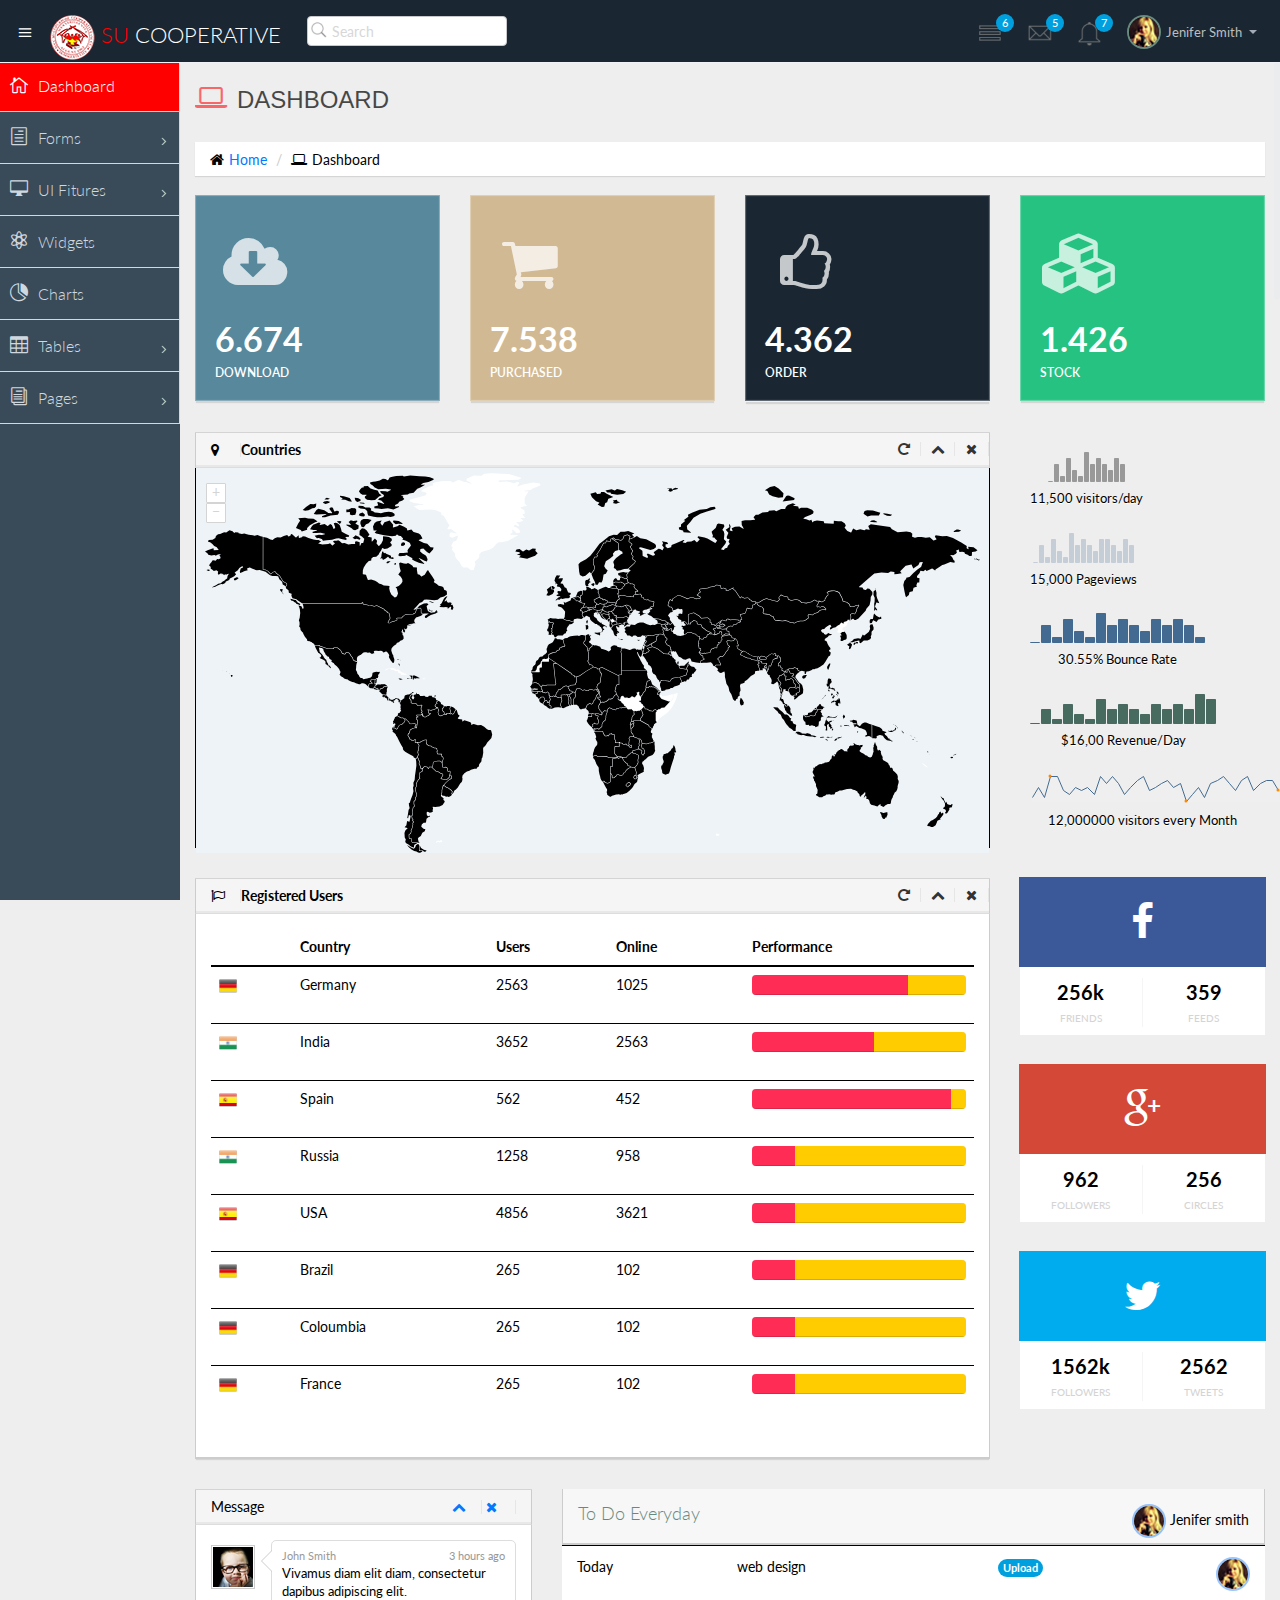
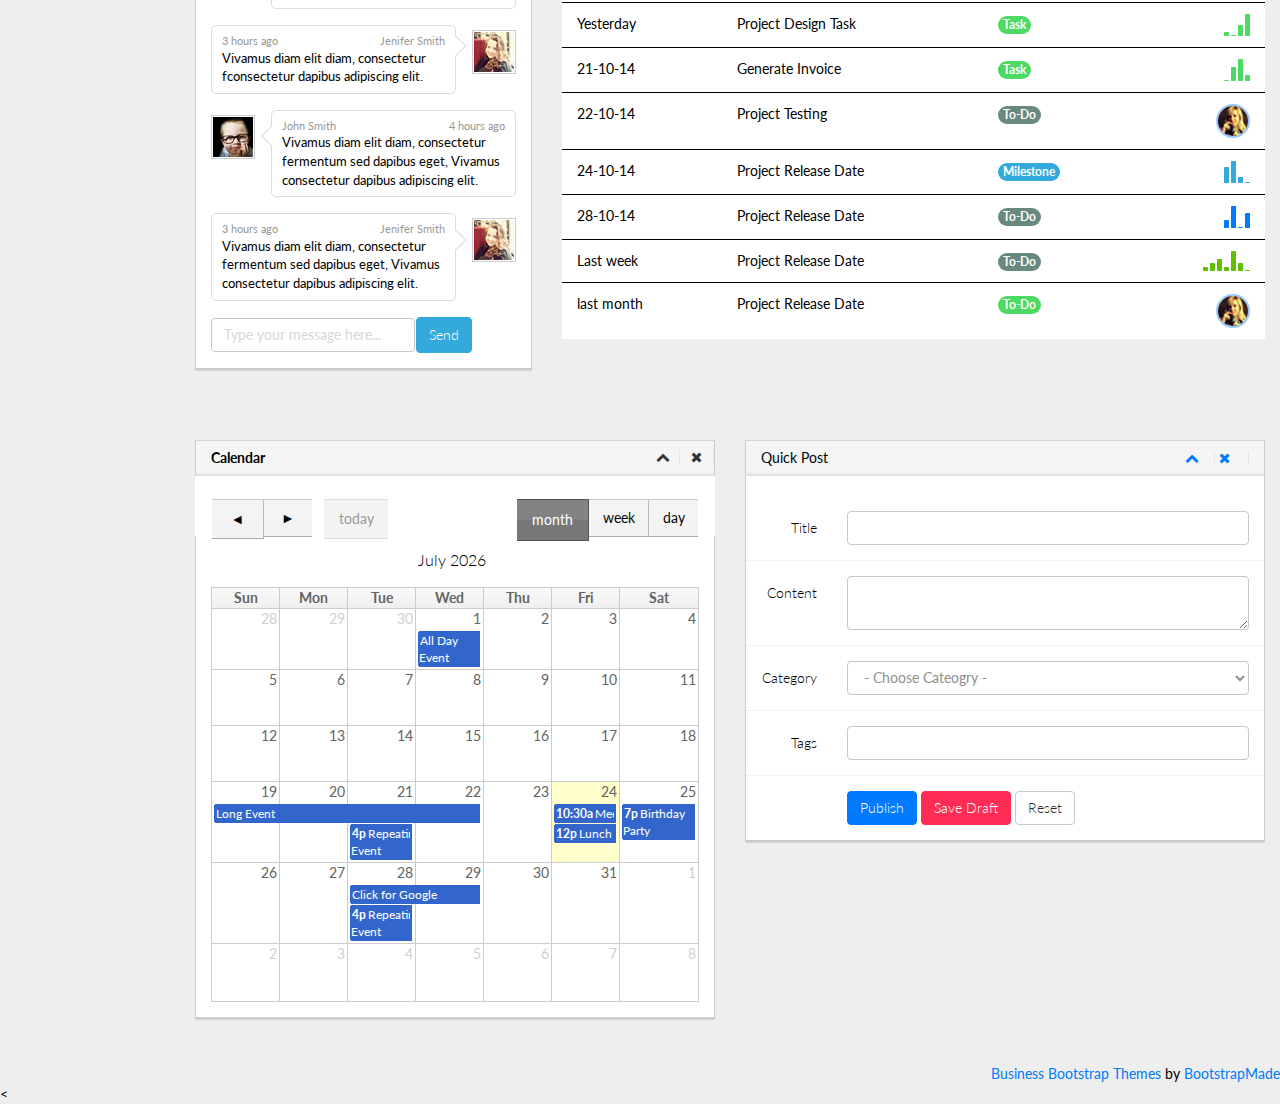
<file: index.html>
<!DOCTYPE html>
<html lang="en">
  <head>
    <meta charset="utf-8">
    <meta name="viewport" content="width=device-width, initial-scale=1.0">
    <meta name="description" content="Creative - Bootstrap 3 Responsive Admin Template">
    <meta name="author" content="GeeksLabs">
    <meta name="keyword" content="Creative, Dashboard, Admin, Template, Theme, Bootstrap, Responsive, Retina, Minimal">
    <link rel="shortcut icon" href="img/favicon.png">

    <title>Creative - Bootstrap Admin Template</title>

    <!-- Bootstrap CSS -->    
    <link href="css/bootstrap.min.css" rel="stylesheet">
    <!-- bootstrap theme -->
    <link href="css/bootstrap-theme.css" rel="stylesheet">
    <!--external css-->
    <!-- font icon -->
    <link href="css/elegant-icons-style.css" rel="stylesheet" />
    <link href="css/font-awesome.min.css" rel="stylesheet" />    
    <!-- full calendar css-->
    <link href="assets/fullcalendar/fullcalendar/bootstrap-fullcalendar.css" rel="stylesheet" />
	<link href="assets/fullcalendar/fullcalendar/fullcalendar.css" rel="stylesheet" />
    <!-- easy pie chart-->
    <link href="assets/jquery-easy-pie-chart/jquery.easy-pie-chart.css" rel="stylesheet" type="text/css" media="screen"/>
    <!-- owl carousel -->
    <link rel="stylesheet" href="css/owl.carousel.css" type="text/css">
	<link href="css/jquery-jvectormap-1.2.2.css" rel="stylesheet">
    <!-- Custom styles -->
	<link rel="stylesheet" href="css/fullcalendar.css">
	<link href="css/widgets.css" rel="stylesheet">
    <link href="css/style.css" rel="stylesheet">
    <link href="css/style-responsive.css" rel="stylesheet" />
	<link href="css/xcharts.min.css" rel=" stylesheet">	
	<link href="css/jquery-ui-1.10.4.min.css" rel="stylesheet">
    <!-- =======================================================
        Theme Name: NiceAdmin
        Theme URL: https://bootstrapmade.com/nice-admin-bootstrap-admin-html-template/
        Author: BootstrapMade
        Author URL: https://bootstrapmade.com
    ======================================================= -->
  </head>

  <body>
  <!-- container section start -->
  <section id="container" class="">
     
      
      <header class="header dark-bg">
            <div class="toggle-nav">
                <div class="icon-reorder tooltips" data-original-title="Toggle Navigation" data-placement="bottom"><i class="icon_menu"></i></div>
            </div>

            <!--logo start-->
              <a href="index.html" class="logo"><img alt="avatar" src="./img/small_logo.png"> SU <span class="lite">Cooperative</span></a>
            <!--logo end-->

            <div class="nav search-row" id="top_menu">
                <!--  search form start -->
                <ul class="nav top-menu">                    
                    <li>
                        <form class="navbar-form">
                            <input class="form-control" placeholder="Search" type="text">
                        </form>
                    </li>                    
                </ul>
                <!--  search form end -->                
            </div>

            <div class="top-nav notification-row">                
                <!-- notificatoin dropdown start-->
                <ul class="nav pull-right top-menu">
                    
                    <!-- task notificatoin start -->
                    <li id="task_notificatoin_bar" class="dropdown">
                        <a data-toggle="dropdown" class="dropdown-toggle" href="#">
                            <i class="icon-task-l"></i>
                            <span class="badge bg-important">6</span>
                        </a>
                        <ul class="dropdown-menu extended tasks-bar">
                            <div class="notify-arrow notify-arrow-blue"></div>
                            <li>
                                <p class="blue">You have 6 pending letter</p>
                            </li>
                            <li>
                                <a href="#">
                                    <div class="task-info">
                                        <div class="desc">Design PSD </div>
                                        <div class="percent">90%</div>
                                    </div>
                                    <div class="progress progress-striped">
                                        <div class="progress-bar progress-bar-success" role="progressbar" aria-valuenow="90" aria-valuemin="0" aria-valuemax="100" style="width: 90%">
                                            <span class="sr-only">90% Complete (success)</span>
                                        </div>
                                    </div>
                                </a>
                            </li>
                            <li>
                                <a href="#">
                                    <div class="task-info">
                                        <div class="desc">
                                            Project 1
                                        </div>
                                        <div class="percent">30%</div>
                                    </div>
                                    <div class="progress progress-striped">
                                        <div class="progress-bar progress-bar-warning" role="progressbar" aria-valuenow="30" aria-valuemin="0" aria-valuemax="100" style="width: 30%">
                                            <span class="sr-only">30% Complete (warning)</span>
                                        </div>
                                    </div>
                                </a>
                            </li>
                            <li>
                                <a href="#">
                                    <div class="task-info">
                                        <div class="desc">Digital Marketing</div>
                                        <div class="percent">80%</div>
                                    </div>
                                    <div class="progress progress-striped">
                                        <div class="progress-bar progress-bar-info" role="progressbar" aria-valuenow="80" aria-valuemin="0" aria-valuemax="100" style="width: 80%">
                                            <span class="sr-only">80% Complete</span>
                                        </div>
                                    </div>
                                </a>
                            </li>
                            <li>
                                <a href="#">
                                    <div class="task-info">
                                        <div class="desc">Logo Designing</div>
                                        <div class="percent">78%</div>
                                    </div>
                                    <div class="progress progress-striped">
                                        <div class="progress-bar progress-bar-danger" role="progressbar" aria-valuenow="78" aria-valuemin="0" aria-valuemax="100" style="width: 78%">
                                            <span class="sr-only">78% Complete (danger)</span>
                                        </div>
                                    </div>
                                </a>
                            </li>
                            <li>
                                <a href="#">
                                    <div class="task-info">
                                        <div class="desc">Mobile App</div>
                                        <div class="percent">50%</div>
                                    </div>
                                    <div class="progress progress-striped active">
                                        <div class="progress-bar"  role="progressbar" aria-valuenow="50" aria-valuemin="0" aria-valuemax="100" style="width: 50%">
                                            <span class="sr-only">50% Complete</span>
                                        </div>
                                    </div>

                                </a>
                            </li>
                            <li class="external">
                                <a href="#">See All Tasks</a>
                            </li>
                        </ul>
                    </li>
                    <!-- task notificatoin end -->
                    <!-- inbox notificatoin start-->
                    <li id="mail_notificatoin_bar" class="dropdown">
                        <a data-toggle="dropdown" class="dropdown-toggle" href="#">
                            <i class="icon-envelope-l"></i>
                            <span class="badge bg-important">5</span>
                        </a>
                        <ul class="dropdown-menu extended inbox">
                            <div class="notify-arrow notify-arrow-blue"></div>
                            <li>
                                <p class="blue">You have 5 new messages</p>
                            </li>
                            <li>
                                <a href="#">
                                    <span class="photo"><img alt="avatar" src="./img/avatar-mini.jpg"></span>
                                    <span class="subject">
                                    <span class="from">Greg  Martin</span>
                                    <span class="time">1 min</span>
                                    </span>
                                    <span class="message">
                                        I really like this admin panel.
                                    </span>
                                </a>
                            </li>
                            <li>
                                <a href="#">
                                    <span class="photo"><img alt="avatar" src="./img/avatar-mini2.jpg"></span>
                                    <span class="subject">
                                    <span class="from">Bob   Mckenzie</span>
                                    <span class="time">5 mins</span>
                                    </span>
                                    <span class="message">
                                     Hi, What is next project plan?
                                    </span>
                                </a>
                            </li>
                            <li>
                                <a href="#">
                                    <span class="photo"><img alt="avatar" src="./img/avatar-mini3.jpg"></span>
                                    <span class="subject">
                                    <span class="from">Phillip   Park</span>
                                    <span class="time">2 hrs</span>
                                    </span>
                                    <span class="message">
                                        I am like to buy this Admin Template.
                                    </span>
                                </a>
                            </li>
                            <li>
                                <a href="#">
                                    <span class="photo"><img alt="avatar" src="./img/avatar-mini4.jpg"></span>
                                    <span class="subject">
                                    <span class="from">Ray   Munoz</span>
                                    <span class="time">1 day</span>
                                    </span>
                                    <span class="message">
                                        Icon fonts are great.
                                    </span>
                                </a>
                            </li>
                            <li>
                                <a href="#">See all messages</a>
                            </li>
                        </ul>
                    </li>
                    <!-- inbox notificatoin end -->
                    <!-- alert notification start-->
                    <li id="alert_notificatoin_bar" class="dropdown">
                        <a data-toggle="dropdown" class="dropdown-toggle" href="#">

                            <i class="icon-bell-l"></i>
                            <span class="badge bg-important">7</span>
                        </a>
                        <ul class="dropdown-menu extended notification">
                            <div class="notify-arrow notify-arrow-blue"></div>
                            <li>
                                <p class="blue">You have 4 new notifications</p>
                            </li>
                            <li>
                                <a href="#">
                                    <span class="label label-primary"><i class="icon_profile"></i></span> 
                                    Friend Request
                                    <span class="small italic pull-right">5 mins</span>
                                </a>
                            </li>
                            <li>
                                <a href="#">
                                    <span class="label label-warning"><i class="icon_pin"></i></span>  
                                    John location.
                                    <span class="small italic pull-right">50 mins</span>
                                </a>
                            </li>
                            <li>
                                <a href="#">
                                    <span class="label label-danger"><i class="icon_book_alt"></i></span> 
                                    Project 3 Completed.
                                    <span class="small italic pull-right">1 hr</span>
                                </a>
                            </li>
                            <li>
                                <a href="#">
                                    <span class="label label-success"><i class="icon_like"></i></span> 
                                    Mick appreciated your work.
                                    <span class="small italic pull-right"> Today</span>
                                </a>
                            </li>                            
                            <li>
                                <a href="#">See all notifications</a>
                            </li>
                        </ul>
                    </li>
                    <!-- alert notification end-->
                    <!-- user login dropdown start-->
                    <li class="dropdown">
                        <a data-toggle="dropdown" class="dropdown-toggle" href="#">
                            <span class="profile-ava">
                                <img alt="" src="img/avatar1_small.jpg">
                            </span>
                            <span class="username">Jenifer Smith</span>
                            <b class="caret"></b>
                        </a>
                        <ul class="dropdown-menu extended logout">
                            <div class="log-arrow-up"></div>
                            <li class="eborder-top">
                                <a href="#"><i class="icon_profile"></i> My Profile</a>
                            </li>
                            <li>
                                <a href="#"><i class="icon_mail_alt"></i> My Inbox</a>
                            </li>
                            <li>
                                <a href="#"><i class="icon_clock_alt"></i> Timeline</a>
                            </li>
                            <li>
                                <a href="#"><i class="icon_chat_alt"></i> Chats</a>
                            </li>
                            <li>
                                <a href="login.html"><i class="icon_key_alt"></i> Log Out</a>
                            </li>
                            <li>
                                <a href="documentation.html"><i class="icon_key_alt"></i> Documentation</a>
                            </li>
                            <li>
                                <a href="documentation.html"><i class="icon_key_alt"></i> Documentation</a>
                            </li>
                        </ul>
                    </li>
                    <!-- user login dropdown end -->
                </ul>
                <!-- notificatoin dropdown end-->
            </div>
      </header>      
      <!--header end-->

      <!--sidebar start-->
      <aside>
          <div id="sidebar"  class="nav-collapse ">
              <!-- sidebar menu start-->
              <ul class="sidebar-menu">                
                  <li class="active">
                      <a class="" href="index.html">
                          <i class="icon_house_alt"></i>
                          <span>Dashboard</span>
                      </a>
                  </li>
				  <li class="sub-menu">
                      <a href="javascript:;" class="">
                          <i class="icon_document_alt"></i>
                          <span>Forms</span>
                          <span class="menu-arrow arrow_carrot-right"></span>
                      </a>
                      <ul class="sub">
                          <li><a class="" href="form_component.html">Form Elements</a></li>                          
                          <li><a class="" href="form_validation.html">Form Validation</a></li>
                      </ul>
                  </li>       
                  <li class="sub-menu">
                      <a href="javascript:;" class="">
                          <i class="icon_desktop"></i>
                          <span>UI Fitures</span>
                          <span class="menu-arrow arrow_carrot-right"></span>
                      </a>
                      <ul class="sub">
                          <li><a class="" href="general.html">Elements</a></li>
                          <li><a class="" href="buttons.html">Buttons</a></li>
                          <li><a class="" href="grids.html">Grids</a></li>
                      </ul>
                  </li>
                  <li>
                      <a class="" href="widgets.html">
                          <i class="icon_genius"></i>
                          <span>Widgets</span>
                      </a>
                  </li>
                  <li>                     
                      <a class="" href="chart-chartjs.html">
                          <i class="icon_piechart"></i>
                          <span>Charts</span>
                          
                      </a>
                                         
                  </li>
                             
                  <li class="sub-menu">
                      <a href="javascript:;" class="">
                          <i class="icon_table"></i>
                          <span>Tables</span>
                          <span class="menu-arrow arrow_carrot-right"></span>
                      </a>
                      <ul class="sub">
                          <li><a class="" href="basic_table.html">Basic Table</a></li>
                      </ul>
                  </li>
                  
                  <li class="sub-menu">
                      <a href="javascript:;" class="">
                          <i class="icon_documents_alt"></i>
                          <span>Pages</span>
                          <span class="menu-arrow arrow_carrot-right"></span>
                      </a>
                      <ul class="sub">                          
                          <li><a class="" href="profile.html">Profile</a></li>
                          <li><a class="" href="login.html"><span>Login Page</span></a></li>
                          <li><a class="" href="blank.html">Blank Page</a></li>
                          <li><a class="" href="404.html">404 Error</a></li>
                      </ul>
                  </li>
                  
              </ul>
              <!-- sidebar menu end-->
          </div>
      </aside>
      <!--sidebar end-->
      
      <!--main content start-->
      <section id="main-content">
          <section class="wrapper">            
              <!--overview start-->
			  <div class="row">
				<div class="col-lg-12">
					<h3 class="page-header"><i class="fa fa-laptop"></i> Dashboard</h3>
					<ol class="breadcrumb">
						<li><i class="fa fa-home"></i><a href="index.html">Home</a></li>
						<li><i class="fa fa-laptop"></i>Dashboard</li>						  	
					</ol>
				</div>
			</div>
              
            <div class="row">
				<div class="col-lg-3 col-md-3 col-sm-12 col-xs-12">
					<div class="info-box blue-bg">
						<i class="fa fa-cloud-download"></i>
						<div class="count">6.674</div>
						<div class="title">Download</div>						
					</div><!--/.info-box-->			
				</div><!--/.col-->
				
				<div class="col-lg-3 col-md-3 col-sm-12 col-xs-12">
					<div class="info-box brown-bg">
						<i class="fa fa-shopping-cart"></i>
						<div class="count">7.538</div>
						<div class="title">Purchased</div>						
					</div><!--/.info-box-->			
				</div><!--/.col-->	
				
				<div class="col-lg-3 col-md-3 col-sm-12 col-xs-12">
					<div class="info-box dark-bg">
						<i class="fa fa-thumbs-o-up"></i>
						<div class="count">4.362</div>
						<div class="title">Order</div>						
					</div><!--/.info-box-->			
				</div><!--/.col-->
				
				<div class="col-lg-3 col-md-3 col-sm-12 col-xs-12">
					<div class="info-box green-bg">
						<i class="fa fa-cubes"></i>
						<div class="count">1.426</div>
						<div class="title">Stock</div>						
					</div><!--/.info-box-->			
				</div><!--/.col-->
				
			</div><!--/.row-->
		
			
           <div class="row">
		    <div class="col-lg-9 col-md-12">
					
					<div class="panel panel-default">
						<div class="panel-heading">
							<h2><i class="fa fa-map-marker red"></i><strong>Countries</strong></h2>
							<div class="panel-actions">
								<a href="index.html#" class="btn-setting"><i class="fa fa-rotate-right"></i></a>
								<a href="index.html#" class="btn-minimize"><i class="fa fa-chevron-up"></i></a>
								<a href="index.html#" class="btn-close"><i class="fa fa-times"></i></a>
							</div>	
						</div>
						<div class="panel-body-map">
							<div id="map" style="height:380px;"></div>	
						</div>
	
					</div>
				</div>
              <div class="col-md-3">
              <!-- List starts -->
				<ul class="today-datas">
                <!-- List #1 -->
				<li>
                  <!-- Graph -->
                  <div><span id="todayspark1" class="spark"></span></div>
                  <!-- Text -->
                  <div class="datas-text">11,500 visitors/day</div>
                </li>
                <li>
                  <div><span id="todayspark2" class="spark"></span></div>
                  <div class="datas-text">15,000 Pageviews</div>
                </li>
                <li>
                  <div><span id="todayspark3" class="spark"></span></div>
                  <div class="datas-text">30.55% Bounce Rate</div>
                </li>
                <li>
                  <div><span id="todayspark4" class="spark"></span></div>
                  <div class="datas-text">$16,00 Revenue/Day</div>
                </li> 
                <li>
                  <div><span id="todayspark5" class="spark"></span></div>
                  <div class="datas-text">12,000000 visitors every Month</div>
                </li>                                                                                                              
              </ul>
              </div>
              
			 
           </div>  
            
		  
		  <!-- Today status end -->
			
              
				
			<div class="row">
               	
				<div class="col-lg-9 col-md-12">	
					<div class="panel panel-default">
						<div class="panel-heading">
							<h2><i class="fa fa-flag-o red"></i><strong>Registered Users</strong></h2>
							<div class="panel-actions">
								<a href="index.html#" class="btn-setting"><i class="fa fa-rotate-right"></i></a>
								<a href="index.html#" class="btn-minimize"><i class="fa fa-chevron-up"></i></a>
								<a href="index.html#" class="btn-close"><i class="fa fa-times"></i></a>
							</div>
						</div>
						<div class="panel-body">
							<table class="table bootstrap-datatable countries">
								<thead>
									<tr>
										<th></th>
										<th>Country</th>
										<th>Users</th>
										<th>Online</th>
										<th>Performance</th>
									</tr>
								</thead>   
								<tbody>
									<tr>
										<td><img src="img/Germany.png" style="height:18px; margin-top:-2px;"></td>
										<td>Germany</td>
										<td>2563</td>
										<td>1025</td>
										<td>
											<div class="progress thin">
												<div class="progress-bar progress-bar-danger" role="progressbar" aria-valuenow="73" aria-valuemin="0" aria-valuemax="100" style="width: 73%">
												</div>
												<div class="progress-bar progress-bar-warning" role="progressbar" aria-valuenow="27" aria-valuemin="0" aria-valuemax="100" style="width: 27%">
											  	</div>
											</div>
											<span class="sr-only">73%</span>   	
										</td>
									</tr>
									<tr>
										<td><img src="img/India.png" style="height:18px; margin-top:-2px;"></td>
										<td>India</td>
										<td>3652</td>
										<td>2563</td>
										<td>
											<div class="progress thin">
												<div class="progress-bar progress-bar-danger" role="progressbar" aria-valuenow="57" aria-valuemin="0" aria-valuemax="100" style="width: 57%">
												</div>
												<div class="progress-bar progress-bar-warning" role="progressbar" aria-valuenow="43" aria-valuemin="0" aria-valuemax="100" style="width: 43%">
												</div>
											</div>
											<span class="sr-only">57%</span>   	
										</td>
									</tr>
									<tr>
										<td><img src="img/Spain.png" style="height:18px; margin-top:-2px;"></td>
										<td>Spain</td>
										<td>562</td>
										<td>452</td>
										<td>
											<div class="progress thin">
												<div class="progress-bar progress-bar-danger" role="progressbar" aria-valuenow="93" aria-valuemin="0" aria-valuemax="100" style="width: 93%">
												</div>
												<div class="progress-bar progress-bar-warning" role="progressbar" aria-valuenow="7" aria-valuemin="0" aria-valuemax="100" style="width: 7%">
											  	</div>
											</div>
											<span class="sr-only">93%</span>   	
										</td>
									</tr>
									<tr>
										<td><img src="img/India.png" style="height:18px; margin-top:-2px;"></td>
										<td>Russia</td>
										<td>1258</td>
										<td>958</td>
										<td>
											<div class="progress thin">
											  	<div class="progress-bar progress-bar-danger" role="progressbar" aria-valuenow="20" aria-valuemin="0" aria-valuemax="100" style="width: 20%">
											  	</div>
												<div class="progress-bar progress-bar-warning" role="progressbar" aria-valuenow="80" aria-valuemin="0" aria-valuemax="100" style="width: 80%">
											  	</div>
											</div>
											<span class="sr-only">20%</span>   	
										</td>
									</tr>
									<tr>
										<td><img src="img/Spain.png" style="height:18px; margin-top:-2px;"></td>
										<td>USA</td>
										<td>4856</td>
										<td>3621</td>
										<td>
											<div class="progress thin">
											  	<div class="progress-bar progress-bar-danger" role="progressbar" aria-valuenow="20" aria-valuemin="0" aria-valuemax="100" style="width: 20%">
											  	</div>
												<div class="progress-bar progress-bar-warning" role="progressbar" aria-valuenow="80" aria-valuemin="0" aria-valuemax="100" style="width: 80%">
											  	</div>
											</div>
											<span class="sr-only">20%</span>   	
										</td>
									</tr>
									<tr>
										<td><img src="img/Germany.png" style="height:18px; margin-top:-2px;"></td>
										<td>Brazil</td>
										<td>265</td>
										<td>102</td>
										<td>
											<div class="progress thin">
											  	<div class="progress-bar progress-bar-danger" role="progressbar" aria-valuenow="20" aria-valuemin="0" aria-valuemax="100" style="width: 20%">
											  	</div>
												<div class="progress-bar progress-bar-warning" role="progressbar" aria-valuenow="80" aria-valuemin="0" aria-valuemax="100" style="width: 80%">
											  	</div>
											</div>
											<span class="sr-only">20%</span>   	
										</td>
									</tr>
									<tr>
										<td><img src="img/Germany.png" style="height:18px; margin-top:-2px;"></td>
										<td>Coloumbia</td>
										<td>265</td>
										<td>102</td>
										<td>
											<div class="progress thin">
											  	<div class="progress-bar progress-bar-danger" role="progressbar" aria-valuenow="20" aria-valuemin="0" aria-valuemax="100" style="width: 20%">
											  	</div>
												<div class="progress-bar progress-bar-warning" role="progressbar" aria-valuenow="80" aria-valuemin="0" aria-valuemax="100" style="width: 80%">
											  	</div>
											</div>
											<span class="sr-only">20%</span>   	
										</td>
									</tr>
									<tr>
										<td><img src="img/Germany.png" style="height:18px; margin-top:-2px;"></td>
										<td>France</td>
										<td>265</td>
										<td>102</td>
										<td>
											<div class="progress thin">
											  	<div class="progress-bar progress-bar-danger" role="progressbar" aria-valuenow="20" aria-valuemin="0" aria-valuemax="100" style="width: 20%">
											  	</div>
												<div class="progress-bar progress-bar-warning" role="progressbar" aria-valuenow="80" aria-valuemin="0" aria-valuemax="100" style="width: 80%">
											  	</div>
											</div>
											<span class="sr-only">20%</span>   	
										</td>
									</tr>
								</tbody>
							</table>
						</div>
	
					</div>	

				</div><!--/col-->
				<div class="col-md-3">
					
					<div class="social-box facebook">
						<i class="fa fa-facebook"></i>
						<ul>
							<li>
								<strong>256k</strong>
								<span>friends</span>
							</li>
							<li>
								<strong>359</strong>
								<span>feeds</span>
							</li>
						</ul>
					</div><!--/social-box-->
				</div>
				<div class="col-md-3">
					
					<div class="social-box google-plus">
						<i class="fa fa-google-plus"></i>
						<ul>
							<li>
								<strong>962</strong>
								<span>followers</span>
							</li>
							<li>
								<strong>256</strong>
								<span>circles</span>
							</li>
						</ul>
					</div><!--/social-box-->			
					
				</div><!--/col-->
				<div class="col-md-3">
					
					<div class="social-box twitter">
						<i class="fa fa-twitter"></i>
						<ul>
							<li>
								<strong>1562k</strong>
								<span>followers</span>
							</li>
							<li>
								<strong>2562</strong>
								<span>tweets</span>
							</li>
						</ul>
					</div><!--/social-box-->			
					
				</div><!--/col-->
				
              </div>

                    
                   
                <!-- statics end -->
              
            
				

              <!-- project team & activity start -->
          <div class="row">
            <div class="col-md-4 portlets">
              <!-- Widget -->
              <div class="panel panel-default">
				<div class="panel-heading">
                  <div class="pull-left">Message</div>
                  <div class="widget-icons pull-right">
                    <a href="#" class="wminimize"><i class="fa fa-chevron-up"></i></a> 
                    <a href="#" class="wclose"><i class="fa fa-times"></i></a>
                  </div>  
                  <div class="clearfix"></div>
                </div>

                <div class="panel-body">
                  <!-- Widget content -->
                  <div class="padd sscroll">
                    
                    <ul class="chats">

                      <!-- Chat by us. Use the class "by-me". -->
                      <li class="by-me">
                        <!-- Use the class "pull-left" in avatar -->
                        <div class="avatar pull-left">
                          <img src="img/user.jpg" alt=""/>
                        </div>

                        <div class="chat-content">
                          <!-- In meta area, first include "name" and then "time" -->
                          <div class="chat-meta">John Smith <span class="pull-right">3 hours ago</span></div>
                          Vivamus diam elit diam, consectetur dapibus adipiscing elit.
                          <div class="clearfix"></div>
                        </div>
                      </li> 

                      <!-- Chat by other. Use the class "by-other". -->
                      <li class="by-other">
                        <!-- Use the class "pull-right" in avatar -->
                        <div class="avatar pull-right">
                          <img src="img/user22.png" alt=""/>
                        </div>

                        <div class="chat-content">
                          <!-- In the chat meta, first include "time" then "name" -->
                          <div class="chat-meta">3 hours ago <span class="pull-right">Jenifer Smith</span></div>
                          Vivamus diam elit diam, consectetur fconsectetur dapibus adipiscing elit.
                          <div class="clearfix"></div>
                        </div>
                      </li>   

                      <li class="by-me">
                        <div class="avatar pull-left">
                          <img src="img/user.jpg" alt=""/>
                        </div>

                        <div class="chat-content">
                          <div class="chat-meta">John Smith <span class="pull-right">4 hours ago</span></div>
                          Vivamus diam elit diam, consectetur fermentum sed dapibus eget, Vivamus consectetur dapibus adipiscing elit.
                          <div class="clearfix"></div>
                        </div>
                      </li>  

                      <li class="by-other">
                        <!-- Use the class "pull-right" in avatar -->
                        <div class="avatar pull-right">
                          <img src="img/user22.png" alt=""/>
                        </div>

                        <div class="chat-content">
                          <!-- In the chat meta, first include "time" then "name" -->
                          <div class="chat-meta">3 hours ago <span class="pull-right">Jenifer Smith</span></div>
                          Vivamus diam elit diam, consectetur fermentum sed dapibus eget, Vivamus consectetur dapibus adipiscing elit.
                          <div class="clearfix"></div>
                        </div>
                      </li>                                                                                  

                    </ul>

                  </div>
                  <!-- Widget footer -->
                  <div class="widget-foot">
                      
                      <form class="form-inline">
						<div class="form-group">
							<input type="text" class="form-control" placeholder="Type your message here...">
						</div>
                        <button type="submit" class="btn btn-info">Send</button>
                      </form>


                  </div>
                </div>


              </div> 
            </div>

                  <div class="col-lg-8">
                      <!--Project Activity start-->
                      <section class="panel">
                          <div class="panel-body progress-panel">
                            <div class="row">
                              <div class="col-lg-8 task-progress pull-left">
                                  <h1>To Do Everyday</h1>                                  
                              </div>
                              <div class="col-lg-4">
                                <span class="profile-ava pull-right">
                                        <img alt="" class="simple" src="img/avatar1_small.jpg">
                                        Jenifer smith
                                </span>                                
                              </div>
                            </div>
                          </div>
                          <table class="table table-hover personal-task">
                              <tbody>
                              <tr>
                                  <td>Today</td>
                                  <td>
                                      web design
                                  </td>
                                  <td>
                                      <span class="badge bg-important">Upload</span>
                                  </td>
                                  <td>
                                    <span class="profile-ava">
                                        <img alt="" class="simple" src="img/avatar1_small.jpg">
                                    </span>
                                  </td>
                              </tr>
                              <tr>
                                  <td>Yesterday</td>
                                  <td>
                                      Project Design Task
                                  </td>
                                  <td>
                                      <span class="badge bg-success">Task</span>
                                  </td>
                                  <td>
                                      <div id="work-progress2"></div>
                                  </td>
                              </tr>
                              <tr>
                                  <td>21-10-14</td>
                                  <td>
                                      Generate Invoice
                                  </td>
                                  <td>
                                      <span class="badge bg-success">Task</span>
                                  </td>
                                  <td>
                                      <div id="work-progress3"></div>
                                  </td>
                              </tr>                              
                              <tr>
                                  <td>22-10-14</td>
                                  <td>
                                      Project Testing
                                  </td>
                                  <td>
                                      <span class="badge bg-primary">To-Do</span>
                                  </td>
                                  <td>
                                      <span class="profile-ava">
                                        <img alt="" class="simple" src="img/avatar1_small.jpg">
                                      </span>
                                  </td>
                              </tr>
                              <tr>
                                  <td>24-10-14</td>
                                  <td>
                                      Project Release Date
                                  </td>
                                  <td>
                                      <span class="badge bg-info">Milestone</span>
                                  </td>
                                  <td>
                                      <div id="work-progress4"></div>
                                  </td>
                              </tr>                              
                              <tr>
                                  <td>28-10-14</td>
                                  <td>
                                      Project Release Date
                                  </td>
                                  <td>
                                      <span class="badge bg-primary">To-Do</span>
                                  </td>
                                  <td>
                                      <div id="work-progress5"></div>
                                  </td>
                              </tr>
							  <tr>
                                  <td>Last week</td>
                                  <td>
                                      Project Release Date
                                  </td>
                                  <td>
                                      <span class="badge bg-primary">To-Do</span>
                                  </td>
                                  <td>
                                      <div id="work-progress1"></div>
                                  </td>
                              </tr>
							  <tr>
                                  <td>last month</td>
                                  <td>
                                      Project Release Date
                                  </td>
                                  <td>
                                      <span class="badge bg-success">To-Do</span>
                                  </td>
                                  <td>
                                      <span class="profile-ava">
                                        <img alt="" class="simple" src="img/avatar1_small.jpg">
                                      </span>
                                  </td>
                              </tr>
                              </tbody>
                          </table>
                      </section>
                      <!--Project Activity end-->
                  </div>
              </div><br><br>
		
		<div class="row">
			<div class="col-md-6 portlets">
            <div class="panel panel-default">
				<div class="panel-heading">
                  <h2><strong>Calendar</strong></h2>
				<div class="panel-actions">
                    <a href="#" class="wminimize"><i class="fa fa-chevron-up"></i></a> 
                    <a href="#" class="wclose"><i class="fa fa-times"></i></a>
                </div>  
                 
                </div><br><br><br>
                <div class="panel-body">
                  <!-- Widget content -->
                  
                    <!-- Below line produces calendar. I am using FullCalendar plugin. -->
                    <div id="calendar"></div>
                  
                </div>
              </div> 
               
            </div>
			
				 <div class="col-md-6 portlets">
              <div class="panel panel-default">
                <div class="panel-heading">
                  <div class="pull-left">Quick Post</div>
                  <div class="widget-icons pull-right">
                    <a href="#" class="wminimize"><i class="fa fa-chevron-up"></i></a> 
                    <a href="#" class="wclose"><i class="fa fa-times"></i></a>
                  </div>  
                  <div class="clearfix"></div>
                </div>
                <div class="panel-body">
                  <div class="padd">
                    
                      <div class="form quick-post">
                                      <!-- Edit profile form (not working)-->
                                      <form class="form-horizontal">
                                          <!-- Title -->
                                          <div class="form-group">
                                            <label class="control-label col-lg-2" for="title">Title</label>
                                            <div class="col-lg-10"> 
                                              <input type="text" class="form-control" id="title">
                                            </div>
                                          </div>   
                                          <!-- Content -->
                                          <div class="form-group">
                                            <label class="control-label col-lg-2" for="content">Content</label>
                                            <div class="col-lg-10">
                                              <textarea class="form-control" id="content"></textarea>
                                            </div>
                                          </div>                           
                                          <!-- Cateogry -->
                                          <div class="form-group">
                                            <label class="control-label col-lg-2">Category</label>
                                            <div class="col-lg-10">                               
                                                <select class="form-control">
                                                  <option value="">- Choose Cateogry -</option>
                                                  <option value="1">General</option>
                                                  <option value="2">News</option>
                                                  <option value="3">Media</option>
                                                  <option value="4">Funny</option>
                                                </select>  
                                            </div>
                                          </div>              
                                          <!-- Tags -->
                                          <div class="form-group">
                                            <label class="control-label col-lg-2" for="tags">Tags</label>
                                            <div class="col-lg-10">
                                              <input type="text" class="form-control" id="tags">
                                            </div>
                                          </div>
                                          
                                          <!-- Buttons -->
                                          <div class="form-group">
                                             <!-- Buttons -->
											 <div class="col-lg-offset-2 col-lg-9">
												<button type="submit" class="btn btn-primary">Publish</button>
												<button type="submit" class="btn btn-danger">Save Draft</button>
												<button type="reset" class="btn btn-default">Reset</button>
											 </div>
                                          </div>
                                      </form>
                                    </div>
                  

                  </div>
                  <div class="widget-foot">
                    <!-- Footer goes here -->
                  </div>
                </div>
              </div>
              
            </div>
                        
          </div> 
              <!-- project team & activity end -->

          </section>
          <div class="text-right">
          <div class="credits">
                <!-- 
                    All the links in the footer should remain intact. 
                    You can delete the links only if you purchased the pro version.
                    Licensing information: https://bootstrapmade.com/license/
                    Purchase the pro version form: https://bootstrapmade.com/buy/?theme=NiceAdmin
                -->
                <a href="https://bootstrapmade.com/free-business-bootstrap-themes-website-templates/">Business Bootstrap Themes</a> by <a href="https://bootstrapmade.com/">BootstrapMade</a>
            </div>
        </div>
      </section>
      <!--main content end-->
  </section>
  <!-- container section start -->

    <!-- javascripts -->
    <script src="js/jquery.js"></script>
	<script src="js/jquery-ui-1.10.4.min.js"></script>
    <script src="js/jquery-1.8.3.min.js"></script>
    <script type="text/javascript" src="js/jquery-ui-1.9.2.custom.min.js"></script>
    <!-- bootstrap -->
    <script src="js/bootstrap.min.js"></script>
    <!-- nice scroll -->
    <script src="js/jquery.scrollTo.min.js"></script>
    <script src="js/jquery.nicescroll.js" type="text/javascript"></script>
    <!-- charts scripts -->
    <script src="assets/jquery-knob/js/jquery.knob.js"></script>
    <script src="js/jquery.sparkline.js" type="text/javascript"></script>
    <script src="assets/jquery-easy-pie-chart/jquery.easy-pie-chart.js"></script>
    <script src="js/owl.carousel.js" ></script>
    <!-- jQuery full calendar -->
    <<script src="js/fullcalendar.min.js"></script> <!-- Full Google Calendar - Calendar -->
	<script src="assets/fullcalendar/fullcalendar/fullcalendar.js"></script>
    <!--script for this page only-->
    <script src="js/calendar-custom.js"></script>
	<script src="js/jquery.rateit.min.js"></script>
    <!-- custom select -->
    <script src="js/jquery.customSelect.min.js" ></script>
	<script src="assets/chart-master/Chart.js"></script>
   
    <!--custome script for all page-->
    <script src="js/scripts.js"></script>
    <!-- custom script for this page-->
    <script src="js/sparkline-chart.js"></script>
    <script src="js/easy-pie-chart.js"></script>
	<script src="js/jquery-jvectormap-1.2.2.min.js"></script>
	<script src="js/jquery-jvectormap-world-mill-en.js"></script>
	<script src="js/xcharts.min.js"></script>
	<script src="js/jquery.autosize.min.js"></script>
	<script src="js/jquery.placeholder.min.js"></script>
	<script src="js/gdp-data.js"></script>	
	<script src="js/morris.min.js"></script>
	<script src="js/sparklines.js"></script>	
	<script src="js/charts.js"></script>
	<script src="js/jquery.slimscroll.min.js"></script>
  <script>

      //knob
      $(function() {
        $(".knob").knob({
          'draw' : function () { 
            $(this.i).val(this.cv + '%')
          }
        })
      });

      //carousel
      $(document).ready(function() {
          $("#owl-slider").owlCarousel({
              navigation : true,
              slideSpeed : 300,
              paginationSpeed : 400,
              singleItem : true

          });
      });

      //custom select box

      $(function(){
          $('select.styled').customSelect();
      });
	  
	  /* ---------- Map ---------- */
	$(function(){
	  $('#map').vectorMap({
	    map: 'world_mill_en',
	    series: {
	      regions: [{
	        values: gdpData,
	        scale: ['#000', '#000'],
	        normalizeFunction: 'polynomial'
	      }]
	    },
		backgroundColor: '#eef3f7',
	    onLabelShow: function(e, el, code){
	      el.html(el.html()+' (GDP - '+gdpData[code]+')');
	    }
	  });
	});

  </script>

  </body>
</html>
</file>
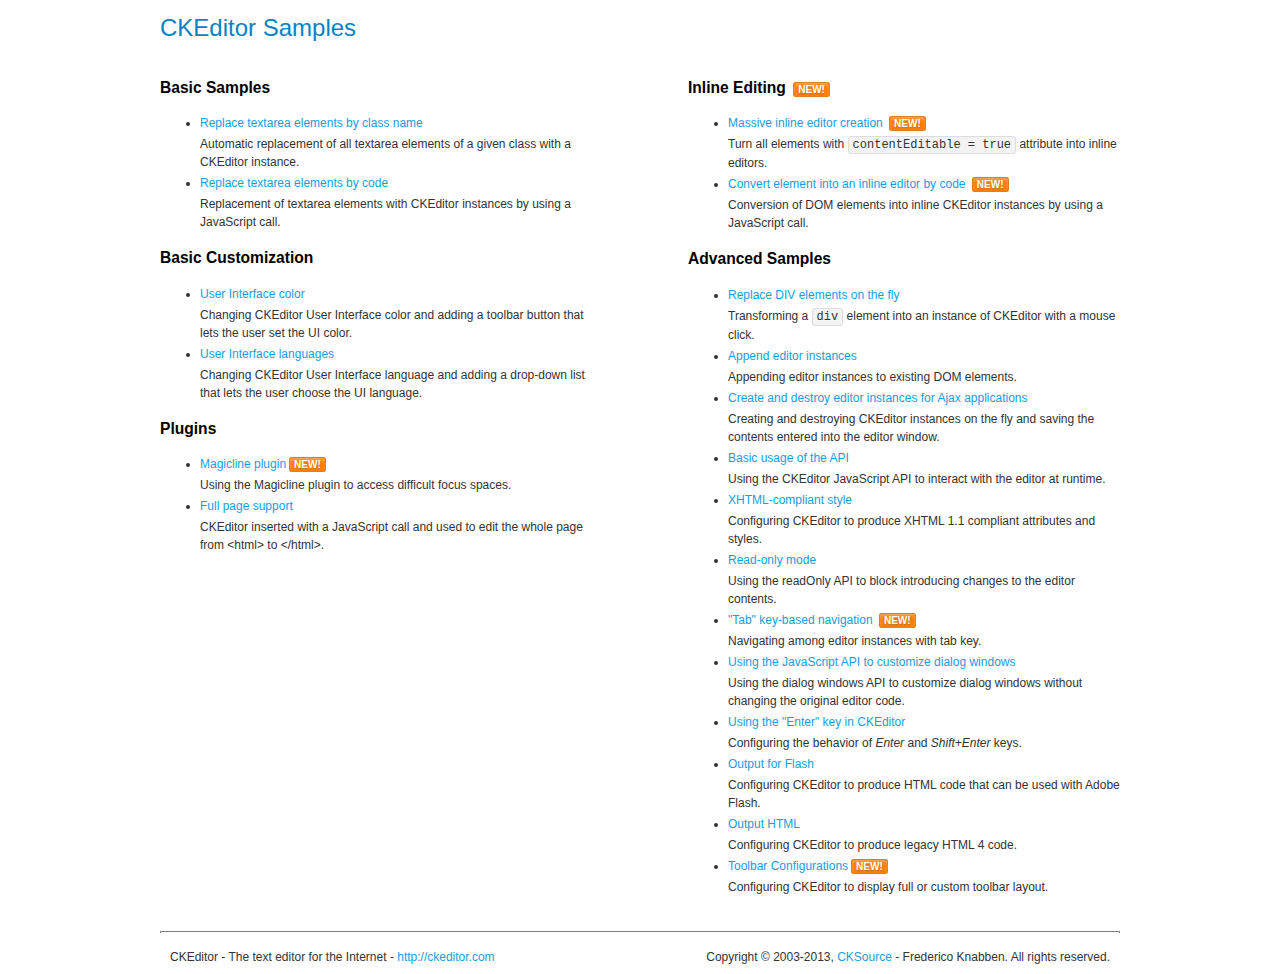
<file: assets/ckeditor/samples/index.html>
<!DOCTYPE html>
<!--
Copyright (c) 2003-2013, CKSource - Frederico Knabben. All rights reserved.
For licensing, see LICENSE.html or http://ckeditor.com/license
-->
<html>
<head>
	<title>CKEditor Samples</title>
	<meta charset="utf-8">
	<link rel="stylesheet" href="sample.css">
</head>
<body>
	<h1 class="samples">
		CKEditor Samples
	</h1>
	<div class="twoColumns">
		<div class="twoColumnsLeft">
			<h2 class="samples">
				Basic Samples
			</h2>
			<dl class="samples">
				<dt><a class="samples" href="replacebyclass.html">Replace textarea elements by class name</a></dt>
				<dd>Automatic replacement of all textarea elements of a given class with a CKEditor instance.</dd>

				<dt><a class="samples" href="replacebycode.html">Replace textarea elements by code</a></dt>
				<dd>Replacement of textarea elements with CKEditor instances by using a JavaScript call.</dd>
			</dl>

			<h2 class="samples">
				Basic Customization
			</h2>
			<dl class="samples">
				<dt><a class="samples" href="uicolor.html">User Interface color</a></dt>
				<dd>Changing CKEditor User Interface color and adding a toolbar button that lets the user set the UI color.</dd>

				<dt><a class="samples" href="uilanguages.html">User Interface languages</a></dt>
				<dd>Changing CKEditor User Interface language and adding a drop-down list that lets the user choose the UI language.</dd>
			</dl>


			<h2 class="samples">Plugins</h2>
<dl class="samples">
<dt><a class="samples" href="plugins/magicline/magicline.html">Magicline plugin</a><span class="new">New!</span></dt>
<dd>Using the Magicline plugin to access difficult focus spaces.</dd>

<dt><a class="samples" href="plugins/wysiwygarea/fullpage.html">Full page support</a></dt>
<dd>CKEditor inserted with a JavaScript call and used to edit the whole page from &lt;html&gt; to &lt;/html&gt;.</dd>
</dl>
		</div>
		<div class="twoColumnsRight">
			<h2 class="samples">
				Inline Editing <span class="new">New!</span>
			</h2>
			<dl class="samples">
				<dt><a class="samples" href="inlineall.html">Massive inline editor creation</a> <span class="new">New!</span></dt>
				<dd>Turn all elements with <code>contentEditable = true</code> attribute into inline editors.</dd>

				<dt><a class="samples" href="inlinebycode.html">Convert element into an inline editor by code</a> <span class="new">New!</span></dt>
				<dd>Conversion of DOM elements into inline CKEditor instances by using a JavaScript call.</dd>

				
			</dl>

			<h2 class="samples">
				Advanced Samples
			</h2>
			<dl class="samples">
				<dt><a class="samples" href="divreplace.html">Replace DIV elements on the fly</a></dt>
				<dd>Transforming a <code>div</code> element into an instance of CKEditor with a mouse click.</dd>

				<dt><a class="samples" href="appendto.html">Append editor instances</a></dt>
				<dd>Appending editor instances to existing DOM elements.</dd>

				<dt><a class="samples" href="ajax.html">Create and destroy editor instances for Ajax applications</a></dt>
				<dd>Creating and destroying CKEditor instances on the fly and saving the contents entered into the editor window.</dd>

				<dt><a class="samples" href="api.html">Basic usage of the API</a></dt>
				<dd>Using the CKEditor JavaScript API to interact with the editor at runtime.</dd>

				<dt><a class="samples" href="xhtmlstyle.html">XHTML-compliant style</a></dt>
				<dd>Configuring CKEditor to produce XHTML 1.1 compliant attributes and styles.</dd>

				<dt><a class="samples" href="readonly.html">Read-only mode</a></dt>
				<dd>Using the readOnly API to block introducing changes to the editor contents.</dd>

				<dt><a class="samples" href="tabindex.html">"Tab" key-based navigation</a> <span class="new">New!</span></dt>
				<dd>Navigating among editor instances with tab key.</dd>


				
<dt><a class="samples" href="plugins/dialog/dialog.html">Using the JavaScript API to customize dialog windows</a></dt>
<dd>Using the dialog windows API to customize dialog windows without changing the original editor code.</dd>

<dt><a class="samples" href="plugins/enterkey/enterkey.html">Using the &quot;Enter&quot; key in CKEditor</a></dt>
<dd>Configuring the behavior of <em>Enter</em> and <em>Shift+Enter</em> keys.</dd>

<dt><a class="samples" href="plugins/htmlwriter/outputforflash.html">Output for Flash</a></dt>
<dd>Configuring CKEditor to produce HTML code that can be used with Adobe Flash.</dd>

<dt><a class="samples" href="plugins/htmlwriter/outputhtml.html">Output HTML</a></dt>
<dd>Configuring CKEditor to produce legacy HTML 4 code.</dd>

<dt><a class="samples" href="plugins/toolbar/toolbar.html">Toolbar Configurations</a><span class="new">New!</span></dt>
<dd>Configuring CKEditor to display full or custom toolbar layout.</dd>

			</dl>
		</div>
	</div>
	<div id="footer">
		<hr>
		<p>
			CKEditor - The text editor for the Internet - <a class="samples" href="http://ckeditor.com/">http://ckeditor.com</a>
		</p>
		<p id="copy">
			Copyright &copy; 2003-2013, <a class="samples" href="http://cksource.com/">CKSource</a> - Frederico Knabben. All rights reserved.
		</p>
	</div>
</body>
</html>
</file>
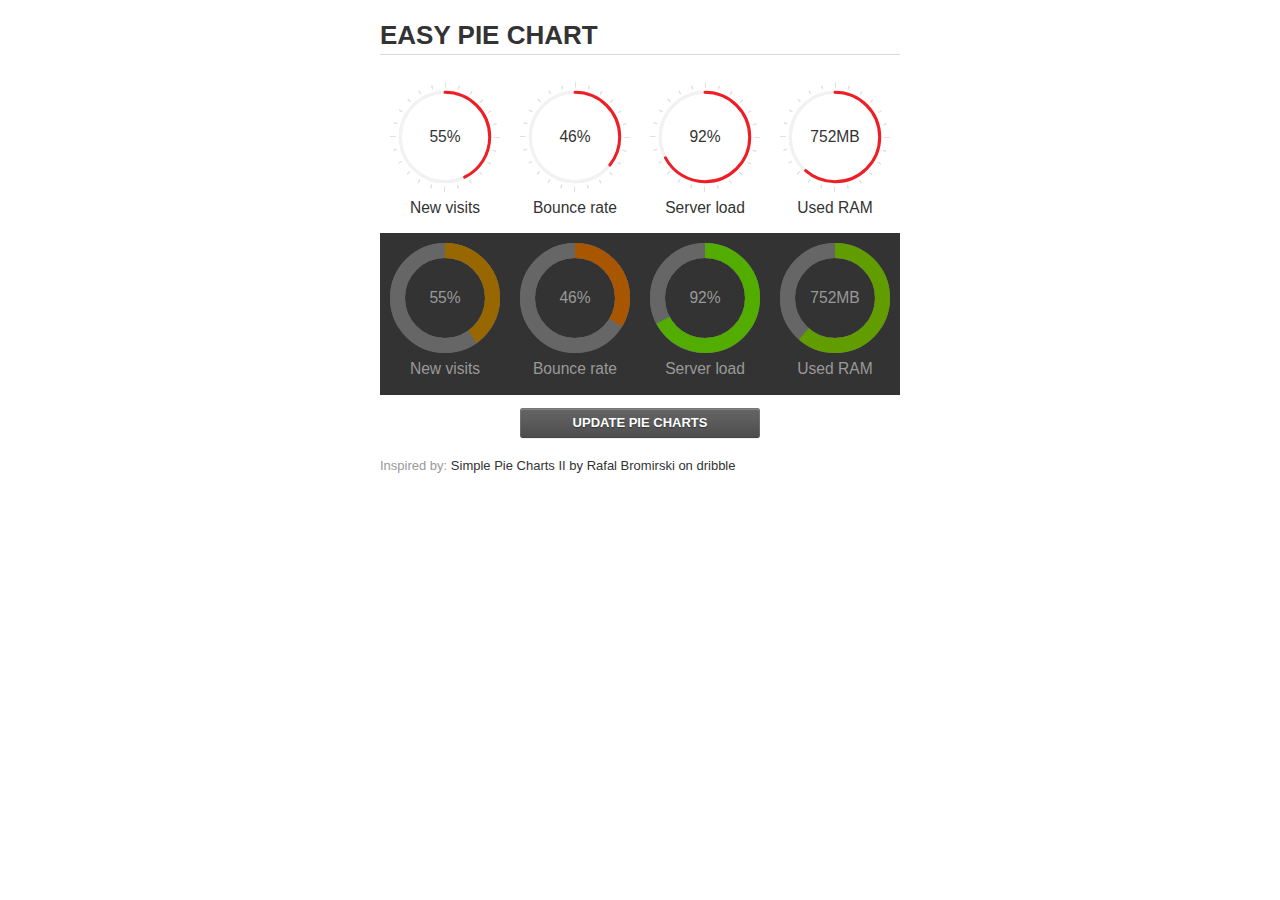
<file: assets/jquery-easy-pie-chart/examples/index.html>
<!doctype html>
<html>
    <head>
        <meta charset="utf-8">
        <title>Easy Pie Chart</title>
        <script type="text/javascript" src="https://ajax.googleapis.com/ajax/libs/jquery/1.7.2/jquery.min.js"></script>
        <script type="text/javascript" src="http://html5shiv.googlecode.com/svn/trunk/html5.js"></script>
        <script type="text/javascript" src="excanvas.js"></script>
        <script type="text/javascript" src="../jquery.easy-pie-chart.js"></script>

        <link rel="stylesheet" type="text/css" href="style.css" media="screen">
        <link rel="stylesheet" type="text/css" href="../jquery.easy-pie-chart.css" media="screen">

        <meta name="viewport" content="width=device-width, initial-scale=1.0">

        <script type="text/javascript">
            var initPieChart = function() {
                $('.percentage').easyPieChart({
                    animate: 1000
                });
                $('.percentage-light').easyPieChart({
                    barColor: function(percent) {
                        percent /= 100;
                        return "rgb(" + Math.round(255 * (1-percent)) + ", " + Math.round(255 * percent) + ", 0)";
                    },
                    trackColor: '#666',
                    scaleColor: false,
                    lineCap: 'butt',
                    lineWidth: 15,
                    animate: 1000
                });

                $('.updateEasyPieChart').on('click', function(e) {
                  e.preventDefault();
                  $('.percentage, .percentage-light').each(function() {
                    var newValue = Math.round(100*Math.random());
                    $(this).data('easyPieChart').update(newValue);
                    $('span', this).text(newValue);
                  });
                });
            };
        </script>
    </head>
    <body onload="initPieChart();">
        <div class="container">
            <h1>EASY PIE CHART</h1>
            <div class="chart">
                <div class="percentage success" data-percent="55"><span>55</span>%</div>
                <div class="label">New visits</div>
            </div>
            <div class="chart">
                <div class="percentage" data-percent="46"><span>46</span>%</div>
                <div class="label">Bounce rate</div>
            </div>
            <div class="chart">
                <div class="percentage" data-percent="92"><span>92</span>%</div>
                <div class="label">Server load</div>
            </div>
            <div class="chart">
                <div class="percentage" data-percent="84"><span>752</span>MB</div>
                <div class="label">Used RAM</div>
            </div>
            <div style="clear:both;"></div>
            <div class="dark">
                <div class="chart">
                    <div id="sparkline_bar" class="percentage-light" data-percent="55"><span>55</span>%</div>
                    <div class="label">New visits</div>
                </div>
                <div class="chart">
                    <div id="sparkline_bar" class="percentage-light" data-percent="46"><span>46</span>%</div>
                    <div class="label">Bounce rate</div>
                </div>
                <div class="chart">
                    <div class="percentage-light" data-percent="92"><span>92</span>%</div>
                    <div class="label">Server load</div>
                </div>
                <div class="chart">
                    <div class="percentage-light" data-percent="84"><span>752</span>MB</div>
                    <div class="label">Used RAM</div>
                </div>
                <div style="clear:both;"></div>
            </div>

            <p><a href="#" class="button updateEasyPieChart">Update pie charts</a></p>

            <p class="credits">Inspired by: <a href="http://drbl.in/ezuc" target="_blank">Simple Pie Charts II by Rafal Bromirski on dribble</a></p>
        </div>
    </body>
</html>
</file>
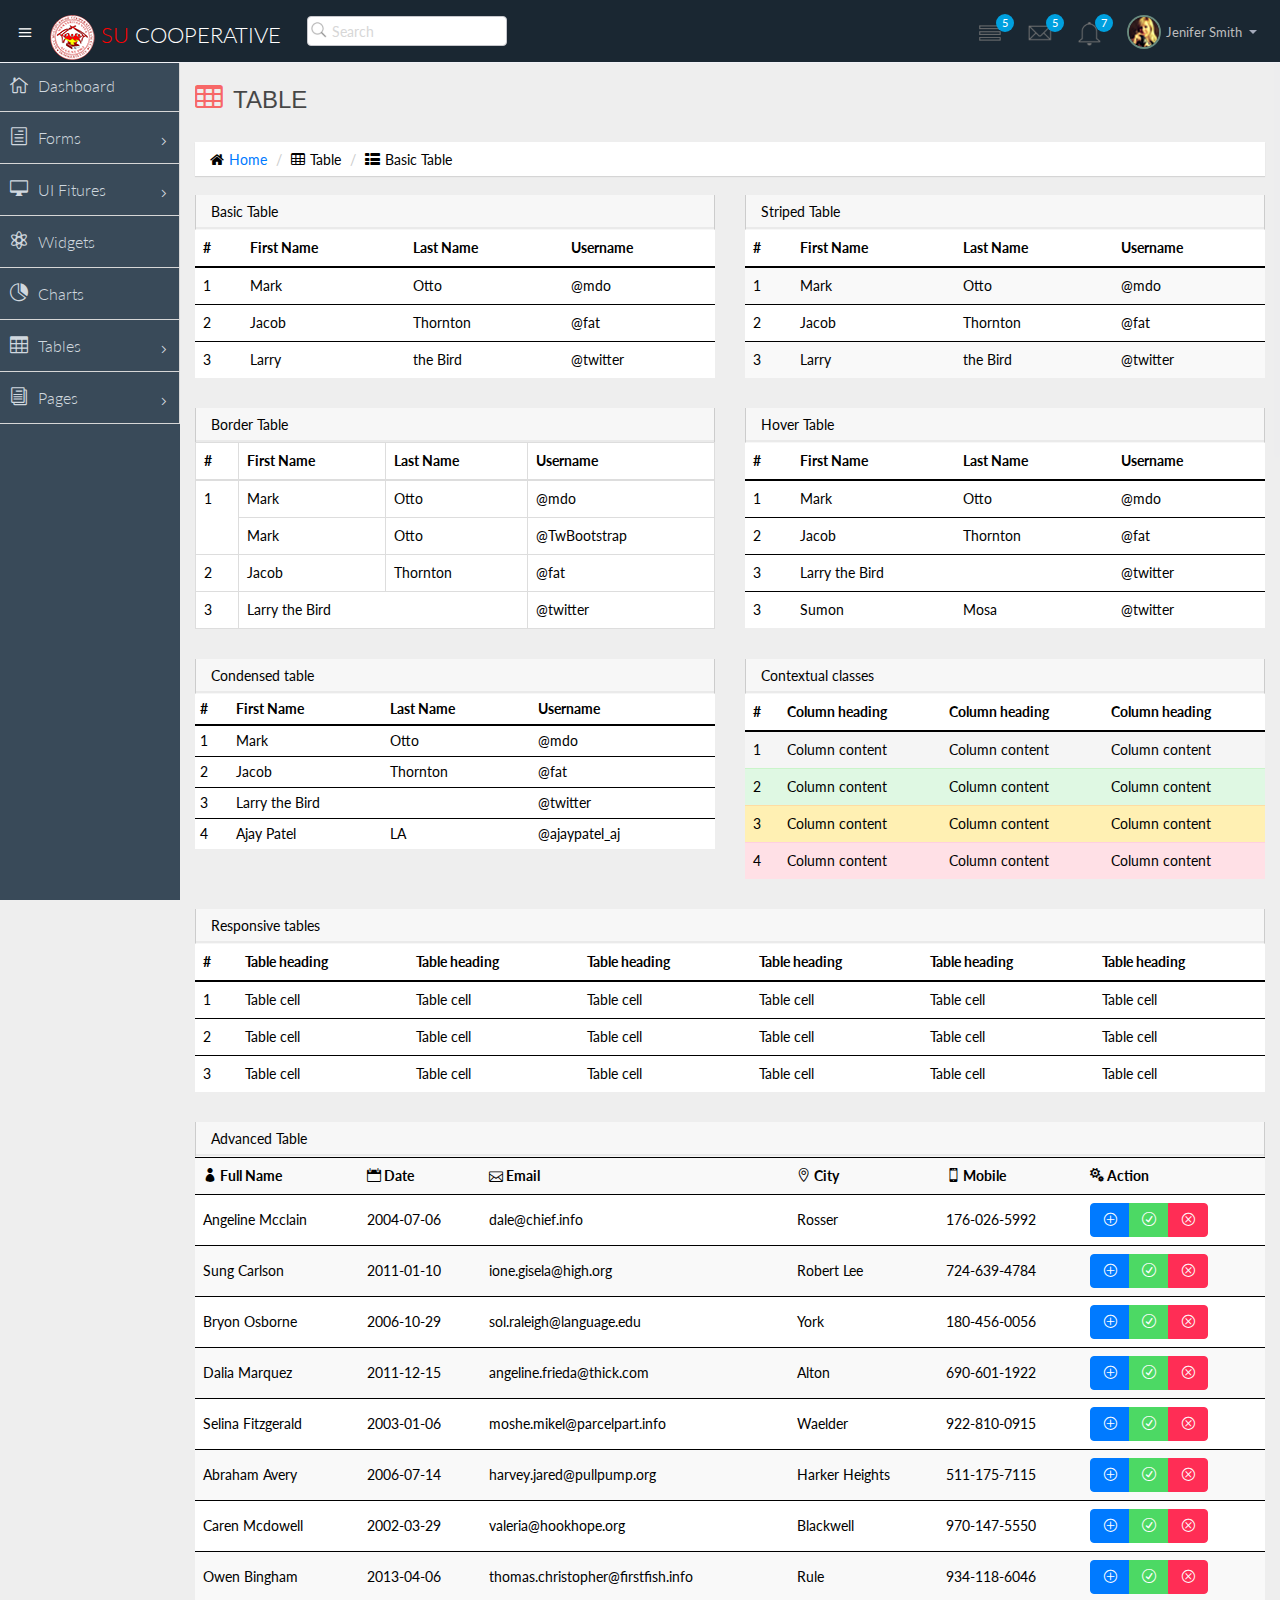
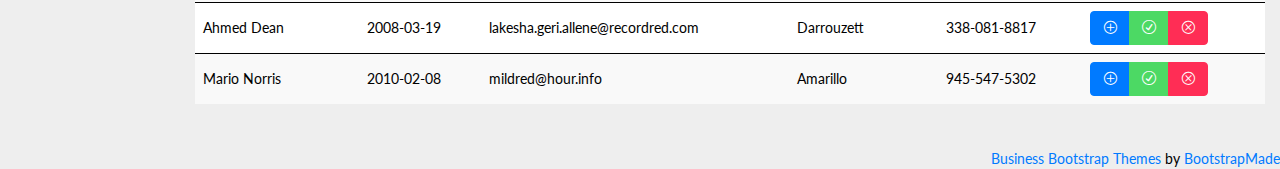
<file: basic_table.html>
<!DOCTYPE html>
<html lang="en">
  <head>
    <meta charset="utf-8">
    <meta name="viewport" content="width=device-width, initial-scale=1.0">
    <meta name="description" content="Creative - Bootstrap 3 Responsive Admin Template">
    <meta name="author" content="GeeksLabs">
    <meta name="keyword" content="Creative, Dashboard, Admin, Template, Theme, Bootstrap, Responsive, Retina, Minimal">
    <link rel="shortcut icon" href="img/favicon.png">

    <title>Basic Table | Creative - Bootstrap 3 Responsive Admin Template</title>

    <!-- Bootstrap CSS -->    
    <link href="css/bootstrap.min.css" rel="stylesheet">
    <!-- bootstrap theme -->
    <link href="css/bootstrap-theme.css" rel="stylesheet">
    <!--external css-->
    <!-- font icon -->
    <link href="css/elegant-icons-style.css" rel="stylesheet" />
    <link href="css/font-awesome.min.css" rel="stylesheet" />
    <!-- Custom styles -->
    <link href="css/style.css" rel="stylesheet">
    <link href="css/style-responsive.css" rel="stylesheet" />

    <!-- HTML5 shim and Respond.js IE8 support of HTML5 -->
    <!--[if lt IE 9]>
      <script src="js/html5shiv.js"></script>
      <script src="js/respond.min.js"></script>
      <script src="js/lte-ie7.js"></script>
    <![endif]-->
  </head>

  <body>
  <!-- container section start -->
  <section id="container" class="">
      <!--header start-->
      <header class="header dark-bg">
            <div class="toggle-nav">
                <div class="icon-reorder tooltips" data-original-title="Toggle Navigation" data-placement="bottom"><i class="icon_menu"></i></div>
            </div>

            <!--logo start-->
             <a href="index.html" class="logo"><img alt="avatar" src="./img/small_logo.png"> SU <span class="lite">Cooperative</span></a>
            <!--logo end-->

            <div class="nav search-row" id="top_menu">
                <!--  search form start -->
                <ul class="nav top-menu">                    
                    <li>
                        <form class="navbar-form">
                            <input class="form-control" placeholder="Search" type="text">
                        </form>
                    </li>                    
                </ul>
                <!--  search form end -->                
            </div>

            <div class="top-nav notification-row">                
                <!-- notificatoin dropdown start-->
                <ul class="nav pull-right top-menu">
                    
                    <!-- task notificatoin start -->
                    <li id="task_notificatoin_bar" class="dropdown">
                        <a data-toggle="dropdown" class="dropdown-toggle" href="#">
                            <i class="icon-task-l"></i>
                            <span class="badge bg-important">5</span>
                        </a>
                        <ul class="dropdown-menu extended tasks-bar">
                            <div class="notify-arrow notify-arrow-blue"></div>
                            <li>
                                <p class="blue">You have 5 pending tasks</p>
                            </li>
                            <li>
                                <a href="#">
                                    <div class="task-info">
                                        <div class="desc">Design PSD </div>
                                        <div class="percent">90%</div>
                                    </div>
                                    <div class="progress progress-striped">
                                        <div class="progress-bar progress-bar-success" role="progressbar" aria-valuenow="90" aria-valuemin="0" aria-valuemax="100" style="width: 90%">
                                            <span class="sr-only">90% Complete (success)</span>
                                        </div>
                                    </div>
                                </a>
                            </li>
                            <li>
                                <a href="#">
                                    <div class="task-info">
                                        <div class="desc">
                                            Project 1
                                        </div>
                                        <div class="percent">30%</div>
                                    </div>
                                    <div class="progress progress-striped">
                                        <div class="progress-bar progress-bar-warning" role="progressbar" aria-valuenow="30" aria-valuemin="0" aria-valuemax="100" style="width: 30%">
                                            <span class="sr-only">30% Complete (warning)</span>
                                        </div>
                                    </div>
                                </a>
                            </li>
                            <li>
                                <a href="#">
                                    <div class="task-info">
                                        <div class="desc">Digital Marketing</div>
                                        <div class="percent">80%</div>
                                    </div>
                                    <div class="progress progress-striped">
                                        <div class="progress-bar progress-bar-info" role="progressbar" aria-valuenow="80" aria-valuemin="0" aria-valuemax="100" style="width: 80%">
                                            <span class="sr-only">80% Complete</span>
                                        </div>
                                    </div>
                                </a>
                            </li>
                            <li>
                                <a href="#">
                                    <div class="task-info">
                                        <div class="desc">Logo Designing</div>
                                        <div class="percent">78%</div>
                                    </div>
                                    <div class="progress progress-striped">
                                        <div class="progress-bar progress-bar-danger" role="progressbar" aria-valuenow="78" aria-valuemin="0" aria-valuemax="100" style="width: 78%">
                                            <span class="sr-only">78% Complete (danger)</span>
                                        </div>
                                    </div>
                                </a>
                            </li>
                            <li>
                                <a href="#">
                                    <div class="task-info">
                                        <div class="desc">Mobile App</div>
                                        <div class="percent">50%</div>
                                    </div>
                                    <div class="progress progress-striped active">
                                        <div class="progress-bar"  role="progressbar" aria-valuenow="50" aria-valuemin="0" aria-valuemax="100" style="width: 50%">
                                            <span class="sr-only">50% Complete</span>
                                        </div>
                                    </div>

                                </a>
                            </li>
                            <li class="external">
                                <a href="#">See All Tasks</a>
                            </li>
                        </ul>
                    </li>
                    <!-- task notificatoin end -->
                    <!-- inbox notificatoin start-->
                    <li id="mail_notificatoin_bar" class="dropdown">
                        <a data-toggle="dropdown" class="dropdown-toggle" href="#">
                            <i class="icon-envelope-l"></i>
                            <span class="badge bg-important">5</span>
                        </a>
                        <ul class="dropdown-menu extended inbox">
                            <div class="notify-arrow notify-arrow-blue"></div>
                            <li>
                                <p class="blue">You have 5 new messages</p>
                            </li>
                            <li>
                                <a href="#">
                                    <span class="photo"><img alt="avatar" src="./img/avatar-mini.jpg"></span>
                                    <span class="subject">
                                    <span class="from">Greg  Martin</span>
                                    <span class="time">1 min</span>
                                    </span>
                                    <span class="message">
                                        I really like this admin panel.
                                    </span>
                                </a>
                            </li>
                            <li>
                                <a href="#">
                                    <span class="photo"><img alt="avatar" src="./img/avatar-mini2.jpg"></span>
                                    <span class="subject">
                                    <span class="from">Bob   Mckenzie</span>
                                    <span class="time">5 mins</span>
                                    </span>
                                    <span class="message">
                                     Hi, What is next project plan?
                                    </span>
                                </a>
                            </li>
                            <li>
                                <a href="#">
                                    <span class="photo"><img alt="avatar" src="./img/avatar-mini3.jpg"></span>
                                    <span class="subject">
                                    <span class="from">Phillip   Park</span>
                                    <span class="time">2 hrs</span>
                                    </span>
                                    <span class="message">
                                        I am like to buy this Admin Template.
                                    </span>
                                </a>
                            </li>
                            <li>
                                <a href="#">
                                    <span class="photo"><img alt="avatar" src="./img/avatar-mini4.jpg"></span>
                                    <span class="subject">
                                    <span class="from">Ray   Munoz</span>
                                    <span class="time">1 day</span>
                                    </span>
                                    <span class="message">
                                        Icon fonts are great.
                                    </span>
                                </a>
                            </li>
                            <li>
                                <a href="#">See all messages</a>
                            </li>
                        </ul>
                    </li>
                    <!-- inbox notificatoin end -->
                    <!-- alert notification start-->
                    <li id="alert_notificatoin_bar" class="dropdown">
                        <a data-toggle="dropdown" class="dropdown-toggle" href="#">

                            <i class="icon-bell-l"></i>
                            <span class="badge bg-important">7</span>
                        </a>
                        <ul class="dropdown-menu extended notification">
                            <div class="notify-arrow notify-arrow-blue"></div>
                            <li>
                                <p class="blue">You have 4 new notifications</p>
                            </li>
                            <li>
                                <a href="#">
                                    <span class="label label-primary"><i class="icon_profile"></i></span> 
                                    Friend Request
                                    <span class="small italic pull-right">5 mins</span>
                                </a>
                            </li>
                            <li>
                                <a href="#">
                                    <span class="label label-warning"><i class="icon_pin"></i></span>  
                                    John location.
                                    <span class="small italic pull-right">50 mins</span>
                                </a>
                            </li>
                            <li>
                                <a href="#">
                                    <span class="label label-danger"><i class="icon_book_alt"></i></span> 
                                    Project 3 Completed.
                                    <span class="small italic pull-right">1 hr</span>
                                </a>
                            </li>
                            <li>
                                <a href="#">
                                    <span class="label label-success"><i class="icon_like"></i></span> 
                                    Mick appreciated your work.
                                    <span class="small italic pull-right"> Today</span>
                                </a>
                            </li>                            
                            <li>
                                <a href="#">See all notifications</a>
                            </li>
                        </ul>
                    </li>
                    <!-- alert notification end-->
                    <!-- user login dropdown start-->
                    <li class="dropdown">
                        <a data-toggle="dropdown" class="dropdown-toggle" href="#">
                            <span class="profile-ava">
                                <img alt="" src="img/avatar1_small.jpg">
                            </span>
                            <span class="username">Jenifer Smith</span>
                            <b class="caret"></b>
                        </a>
                        <ul class="dropdown-menu extended logout">
                            <div class="log-arrow-up"></div>
                            <li class="eborder-top">
                                <a href="#"><i class="icon_profile"></i> My Profile</a>
                            </li>
                            <li>
                                <a href="#"><i class="icon_mail_alt"></i> My Inbox</a>
                            </li>
                            <li>
                                <a href="#"><i class="icon_clock_alt"></i> Timeline</a>
                            </li>
                            <li>
                                <a href="#"><i class="icon_chat_alt"></i> Chats</a>
                            </li>
                            <li>
                                <a href="login.html"><i class="icon_key_alt"></i> Log Out</a>
                            </li>
                            <li>
                                <a href="documentation.html"><i class="icon_key_alt"></i> Documentation</a>
                            </li>
                            <li>
                                <a href="documentation.html"><i class="icon_key_alt"></i> Documentation</a>
                            </li>
                        </ul>
                    </li>
                    <!-- user login dropdown end -->
                </ul>
                <!-- notificatoin dropdown end-->
            </div>
      </header>      
      <!--header end-->

      <!--sidebar start-->
      <aside>
          <div id="sidebar"  class="nav-collapse ">
              <!-- sidebar menu start-->
              <ul class="sidebar-menu">                
                  <li class="">
                      <a class="" href="index.html">
                          <i class="icon_house_alt"></i>
                          <span>Dashboard</span>
                      </a>
                  </li>
				  <li class="sub-menu">
                      <a href="javascript:;" class="">
                          <i class="icon_document_alt"></i>
                          <span>Forms</span>
                          <span class="menu-arrow arrow_carrot-right"></span>
                      </a>
                      <ul class="sub">
                          <li><a class="" href="form_component.html">Form Elements</a></li>                          
                          <li><a class="" href="form_validation.html">Form Validation</a></li>
                      </ul>
                  </li>       
                  <li class="sub-menu">
                      <a href="javascript:;" class="">
                          <i class="icon_desktop"></i>
                          <span>UI Fitures</span>
                          <span class="menu-arrow arrow_carrot-right"></span>
                      </a>
                      <ul class="sub">
                          <li><a class="" href="general.html">Components</a></li>
                          <li><a class="" href="buttons.html">Buttons</a></li>
                          <li><a class="" href="grids.html">Grids</a></li>
                      </ul>
                  </li>
                  <li>
                      <a class="" href="widgets.html">
                          <i class="icon_genius"></i>
                          <span>Widgets</span>
                      </a>
                  </li>
                  <li>                     
                      <a class="" href="chart-chartjs.html">
                          <i class="icon_piechart"></i>
                          <span>Charts</span>
                          
                      </a>
                                         
                  </li>
                             
                  <li class="sub-menu">
                      <a href="javascript:;" class="">
                          <i class="icon_table"></i>
                          <span>Tables</span>
                          <span class="menu-arrow arrow_carrot-right"></span>
                      </a>
                      <ul class="sub">
                          <li><a class="active" href="basic_table.html">Basic Table</a></li>
                      </ul>
                  </li>
                  
                  <li class="sub-menu">
                      <a href="javascript:;" class="">
                          <i class="icon_documents_alt"></i>
                          <span>Pages</span>
                          <span class="menu-arrow arrow_carrot-right"></span>
                      </a>
                      <ul class="sub">                          
                          <li><a class="" href="profile.html">Profile</a></li>
                          <li><a class="" href="login.html"><span>Login Page</span></a></li>
                          <li><a class="" href="blank.html">Blank Page</a></li>
                          <li><a class="" href="404.html">404 Error</a></li>
                      </ul>
                  </li>
                  
              </ul>
              <!-- sidebar menu end-->
          </div>
      </aside>

      <!--main content start-->
      <section id="main-content">
          <section class="wrapper">
		  <div class="row">
				<div class="col-lg-12">
					<h3 class="page-header"><i class="fa fa-table"></i> Table</h3>
					<ol class="breadcrumb">
						<li><i class="fa fa-home"></i><a href="index.html">Home</a></li>
						<li><i class="fa fa-table"></i>Table</li>
						<li><i class="fa fa-th-list"></i>Basic Table</li>
					</ol>
				</div>
			</div>
              <!-- page start-->
              <div class="row">
                  <div class="col-sm-6">
                      <section class="panel">
                          <header class="panel-heading">
                              Basic Table
                          </header>
                          <table class="table">
                              <thead>
                              <tr>
                                  <th>#</th>
                                  <th>First Name</th>
                                  <th>Last Name</th>
                                  <th>Username</th>
                              </tr>
                              </thead>
                              <tbody>
                              <tr>
                                  <td>1</td>
                                  <td>Mark</td>
                                  <td>Otto</td>
                                  <td>@mdo</td>
                              </tr>
                              <tr>
                                  <td>2</td>
                                  <td>Jacob</td>
                                  <td>Thornton</td>
                                  <td>@fat</td>
                              </tr>
                              <tr>
                                  <td>3</td>
                                  <td>Larry</td>
                                  <td>the Bird</td>
                                  <td>@twitter</td>
                              </tr>
                              </tbody>
                          </table>
                      </section>
                  </div>
                  <div class="col-sm-6">
                      <section class="panel">
                          <header class="panel-heading">
                              Striped Table
                          </header>
                          <table class="table table-striped">
                              <thead>
                              <tr>
                                  <th>#</th>
                                  <th>First Name</th>
                                  <th>Last Name</th>
                                  <th>Username</th>
                              </tr>
                              </thead>
                              <tbody>
                              <tr>
                                  <td>1</td>
                                  <td>Mark</td>
                                  <td>Otto</td>
                                  <td>@mdo</td>
                              </tr>
                              <tr>
                                  <td>2</td>
                                  <td>Jacob</td>
                                  <td>Thornton</td>
                                  <td>@fat</td>
                              </tr>
                              <tr>
                                  <td>3</td>
                                  <td>Larry</td>
                                  <td>the Bird</td>
                                  <td>@twitter</td>
                              </tr>
                              </tbody>
                          </table>
                      </section>
                  </div>
              </div>
              <div class="row">
                  <div class="col-sm-6">
                      <section class="panel">
                          <header class="panel-heading no-border">
                              Border Table
                          </header>
                          <table class="table table-bordered">
                              <thead>
                              <tr>
                                  <th>#</th>
                                  <th>First Name</th>
                                  <th>Last Name</th>
                                  <th>Username</th>
                              </tr>
                              </thead>
                              <tbody>
                              <tr>
                                  <td rowspan="2">1</td>
                                  <td>Mark</td>
                                  <td>Otto</td>
                                  <td>@mdo</td>
                              </tr>
                              <tr>
                                  <td>Mark</td>
                                  <td>Otto</td>
                                  <td>@TwBootstrap</td>
                              </tr>
                              <tr>
                                  <td>2</td>
                                  <td>Jacob</td>
                                  <td>Thornton</td>
                                  <td>@fat</td>
                              </tr>
                              <tr>
                                  <td>3</td>
                                  <td colspan="2">Larry the Bird</td>
                                  <td>@twitter</td>
                              </tr>
                              </tbody>
                          </table>
                      </section>
                  </div>
                  <div class="col-sm-6">
                      <section class="panel">
                          <header class="panel-heading">
                              Hover Table
                          </header>
                          <table class="table table-hover">
                              <thead>
                              <tr>
                                  <th>#</th>
                                  <th>First Name</th>
                                  <th>Last Name</th>
                                  <th>Username</th>
                              </tr>
                              </thead>
                              <tbody>
                              <tr>
                                  <td>1</td>
                                  <td>Mark</td>
                                  <td>Otto</td>
                                  <td>@mdo</td>
                              </tr>
                              <tr>
                                  <td>2</td>
                                  <td>Jacob</td>
                                  <td>Thornton</td>
                                  <td>@fat</td>
                              </tr>
                              <tr>
                                  <td>3</td>
                                  <td colspan="2">Larry the Bird</td>
                                  <td>@twitter</td>
                              </tr>
                              <tr>
                                  <td>3</td>
                                  <td>Sumon</td>
                                  <td>Mosa</td>
                                  <td>@twitter</td>
                              </tr>
                              </tbody>
                          </table>
                      </section>
                  </div>
              </div>
              <div class="row">
                <div class="col-sm-6">
                      <section class="panel">
                          <header class="panel-heading">
                              Condensed table
                          </header>
                          <table class="table table-condensed">
                            <thead>
                              <tr>
                                <th>#</th>
                                <th>First Name</th>
                                <th>Last Name</th>
                                <th>Username</th>
                              </tr>
                            </thead>
                            <tbody>
                              <tr>
                                <td>1</td>
                                <td>Mark</td>
                                <td>Otto</td>
                                <td>@mdo</td>
                              </tr>
                              <tr>
                                <td>2</td>
                                <td>Jacob</td>
                                <td>Thornton</td>
                                <td>@fat</td>
                              </tr>
                              <tr>
                                <td>3</td>
                                <td colspan="2">Larry the Bird</td>
                                <td>@twitter</td>
                              </tr>
                              <tr>
                                <td>4</td>
                                <td>Ajay Patel</td>
                                <td>LA</td>
                                <td>@ajaypatel_aj</td>
                              </tr>
                            </tbody>
                          </table>
                      </section>
                  </div>
                  <div class="col-sm-6">
                      <section class="panel">
                          <header class="panel-heading">
                              Contextual classes
                          </header>
                          <table class="table">
                            <thead>
                              <tr>
                                <th>#</th>
                                <th>Column heading</th>
                                <th>Column heading</th>
                                <th>Column heading</th>
                              </tr>
                            </thead>
                            <tbody>
                              <tr class="active">
                                <td>1</td>
                                <td>Column content</td>
                                <td>Column content</td>
                                <td>Column content</td>
                              </tr>                              
                              <tr class="success">
                                <td>2</td>
                                <td>Column content</td>
                                <td>Column content</td>
                                <td>Column content</td>
                              </tr>                              
                              <tr class="warning">
                                <td>3</td>
                                <td>Column content</td>
                                <td>Column content</td>
                                <td>Column content</td>
                              </tr>                              
                              <tr class="danger">
                                <td>4</td>
                                <td>Column content</td>
                                <td>Column content</td>
                                <td>Column content</td>
                              </tr>
                            </tbody>
                          </table>
                      </section>
                  </div>
              </div>
              <div class="row">
                  <div class="col-lg-12">
                      <section class="panel">
                          <header class="panel-heading">
                              Responsive tables
                          </header>
                          <div class="table-responsive">
                            <table class="table">
                              <thead>
                                <tr>
                                  <th>#</th>
                                  <th>Table heading</th>
                                  <th>Table heading</th>
                                  <th>Table heading</th>
                                  <th>Table heading</th>
                                  <th>Table heading</th>
                                  <th>Table heading</th>
                                </tr>
                              </thead>
                              <tbody>
                                <tr>
                                  <td>1</td>
                                  <td>Table cell</td>
                                  <td>Table cell</td>
                                  <td>Table cell</td>
                                  <td>Table cell</td>
                                  <td>Table cell</td>
                                  <td>Table cell</td>
                                </tr>
                                <tr>
                                  <td>2</td>
                                  <td>Table cell</td>
                                  <td>Table cell</td>
                                  <td>Table cell</td>
                                  <td>Table cell</td>
                                  <td>Table cell</td>
                                  <td>Table cell</td>
                                </tr>
                                <tr>
                                  <td>3</td>
                                  <td>Table cell</td>
                                  <td>Table cell</td>
                                  <td>Table cell</td>
                                  <td>Table cell</td>
                                  <td>Table cell</td>
                                  <td>Table cell</td>
                                </tr>
                              </tbody>
                            </table>
                          </div>

                      </section>
                  </div>
              </div>
              <div class="row">
                  <div class="col-lg-12">
                      <section class="panel">
                          <header class="panel-heading">
                              Advanced Table
                          </header>
                          
                          <table class="table table-striped table-advance table-hover">
                           <tbody>
                              <tr>
                                 <th><i class="icon_profile"></i> Full Name</th>
                                 <th><i class="icon_calendar"></i> Date</th>
                                 <th><i class="icon_mail_alt"></i> Email</th>
                                 <th><i class="icon_pin_alt"></i> City</th>
                                 <th><i class="icon_mobile"></i> Mobile</th>
                                 <th><i class="icon_cogs"></i> Action</th>
                              </tr>
                              <tr>
                                 <td>Angeline Mcclain</td>
                                 <td>2004-07-06</td>
                                 <td>dale@chief.info</td>
                                 <td>Rosser</td>
                                 <td>176-026-5992</td>
                                 <td>
                                  <div class="btn-group">
                                      <a class="btn btn-primary" href="#"><i class="icon_plus_alt2"></i></a>
                                      <a class="btn btn-success" href="#"><i class="icon_check_alt2"></i></a>
                                      <a class="btn btn-danger" href="#"><i class="icon_close_alt2"></i></a>
                                  </div>
                                  </td>
                              </tr>
                              <tr>
                                 <td>Sung Carlson</td>
                                 <td>2011-01-10</td>
                                 <td>ione.gisela@high.org</td>
                                 <td>Robert Lee</td>
                                 <td>724-639-4784</td>
                                 <td>
                                  <div class="btn-group">
                                      <a class="btn btn-primary" href="#"><i class="icon_plus_alt2"></i></a>
                                      <a class="btn btn-success" href="#"><i class="icon_check_alt2"></i></a>
                                      <a class="btn btn-danger" href="#"><i class="icon_close_alt2"></i></a>
                                  </div>
                                  </td>
                              </tr>
                              <tr>
                                 <td>Bryon Osborne</td>
                                 <td>2006-10-29</td>
                                 <td>sol.raleigh@language.edu</td>
                                 <td>York</td>
                                 <td>180-456-0056</td>
                                 <td>
                                  <div class="btn-group">
                                      <a class="btn btn-primary" href="#"><i class="icon_plus_alt2"></i></a>
                                      <a class="btn btn-success" href="#"><i class="icon_check_alt2"></i></a>
                                      <a class="btn btn-danger" href="#"><i class="icon_close_alt2"></i></a>
                                  </div>
                                  </td>
                              </tr>
                              <tr>
                                 <td>Dalia Marquez</td>
                                 <td>2011-12-15</td>
                                 <td>angeline.frieda@thick.com</td>
                                 <td>Alton</td>
                                 <td>690-601-1922</td>
                                 <td>
                                  <div class="btn-group">
                                      <a class="btn btn-primary" href="#"><i class="icon_plus_alt2"></i></a>
                                      <a class="btn btn-success" href="#"><i class="icon_check_alt2"></i></a>
                                      <a class="btn btn-danger" href="#"><i class="icon_close_alt2"></i></a>
                                  </div>
                                  </td>
                              </tr>
                              <tr>
                                 <td>Selina Fitzgerald</td>
                                 <td>2003-01-06</td>
                                 <td>moshe.mikel@parcelpart.info</td>
                                 <td>Waelder</td>
                                 <td>922-810-0915</td>
                                 <td>
                                  <div class="btn-group">
                                      <a class="btn btn-primary" href="#"><i class="icon_plus_alt2"></i></a>
                                      <a class="btn btn-success" href="#"><i class="icon_check_alt2"></i></a>
                                      <a class="btn btn-danger" href="#"><i class="icon_close_alt2"></i></a>
                                  </div>
                                  </td>
                              </tr>
                              <tr>
                                 <td>Abraham Avery</td>
                                 <td>2006-07-14</td>
                                 <td>harvey.jared@pullpump.org</td>
                                 <td>Harker Heights</td>
                                 <td>511-175-7115</td>
                                 <td>
                                  <div class="btn-group">
                                      <a class="btn btn-primary" href="#"><i class="icon_plus_alt2"></i></a>
                                      <a class="btn btn-success" href="#"><i class="icon_check_alt2"></i></a>
                                      <a class="btn btn-danger" href="#"><i class="icon_close_alt2"></i></a>
                                  </div>
                                  </td>
                              </tr>
                              <tr>
                                 <td>Caren Mcdowell</td>
                                 <td>2002-03-29</td>
                                 <td>valeria@hookhope.org</td>
                                 <td>Blackwell</td>
                                 <td>970-147-5550</td>
                                 <td>
                                  <div class="btn-group">
                                      <a class="btn btn-primary" href="#"><i class="icon_plus_alt2"></i></a>
                                      <a class="btn btn-success" href="#"><i class="icon_check_alt2"></i></a>
                                      <a class="btn btn-danger" href="#"><i class="icon_close_alt2"></i></a>
                                  </div>
                                  </td>
                              </tr>
                              <tr>
                                 <td>Owen Bingham</td>
                                 <td>2013-04-06</td>
                                 <td>thomas.christopher@firstfish.info</td>
                                 <td>Rule</td>
                                 <td>934-118-6046</td>
                                 <td>
                                  <div class="btn-group">
                                      <a class="btn btn-primary" href="#"><i class="icon_plus_alt2"></i></a>
                                      <a class="btn btn-success" href="#"><i class="icon_check_alt2"></i></a>
                                      <a class="btn btn-danger" href="#"><i class="icon_close_alt2"></i></a>
                                  </div>
                                  </td>
                              </tr>
                              <tr>
                                 <td>Ahmed Dean</td>
                                 <td>2008-03-19</td>
                                 <td>lakesha.geri.allene@recordred.com</td>
                                 <td>Darrouzett</td>
                                 <td>338-081-8817</td>
                                 <td>
                                  <div class="btn-group">
                                      <a class="btn btn-primary" href="#"><i class="icon_plus_alt2"></i></a>
                                      <a class="btn btn-success" href="#"><i class="icon_check_alt2"></i></a>
                                      <a class="btn btn-danger" href="#"><i class="icon_close_alt2"></i></a>
                                  </div>
                                  </td>
                              </tr>
                              <tr>
                                 <td>Mario Norris</td>
                                 <td>2010-02-08</td>
                                 <td>mildred@hour.info</td>
                                 <td>Amarillo</td>
                                 <td>945-547-5302</td>
                                 <td>
                                  <div class="btn-group">
                                      <a class="btn btn-primary" href="#"><i class="icon_plus_alt2"></i></a>
                                      <a class="btn btn-success" href="#"><i class="icon_check_alt2"></i></a>
                                      <a class="btn btn-danger" href="#"><i class="icon_close_alt2"></i></a>
                                  </div>
                                  </td>
                              </tr>                              
                           </tbody>
                        </table>
                      </section>
                  </div>
              </div>
              <!-- page end-->
          </section>
      </section>
      <!--main content end-->
      <div class="text-right">
            <div class="credits">
                <!-- 
                    All the links in the footer should remain intact. 
                    You can delete the links only if you purchased the pro version.
                    Licensing information: https://bootstrapmade.com/license/
                    Purchase the pro version form: https://bootstrapmade.com/buy/?theme=NiceAdmin
                -->
                <a href="https://bootstrapmade.com/free-business-bootstrap-themes-website-templates/">Business Bootstrap Themes</a> by <a href="https://bootstrapmade.com/">BootstrapMade</a>
            </div>
        </div>
  </section>
  <!-- container section end -->
    <!-- javascripts -->
    <script src="js/jquery.js"></script>
    <script src="js/bootstrap.min.js"></script>
    <!-- nicescroll -->
    <script src="js/jquery.scrollTo.min.js"></script>
    <script src="js/jquery.nicescroll.js" type="text/javascript"></script>
    <!--custome script for all page-->
    <script src="js/scripts.js"></script>


  </body>
</html>
</file>
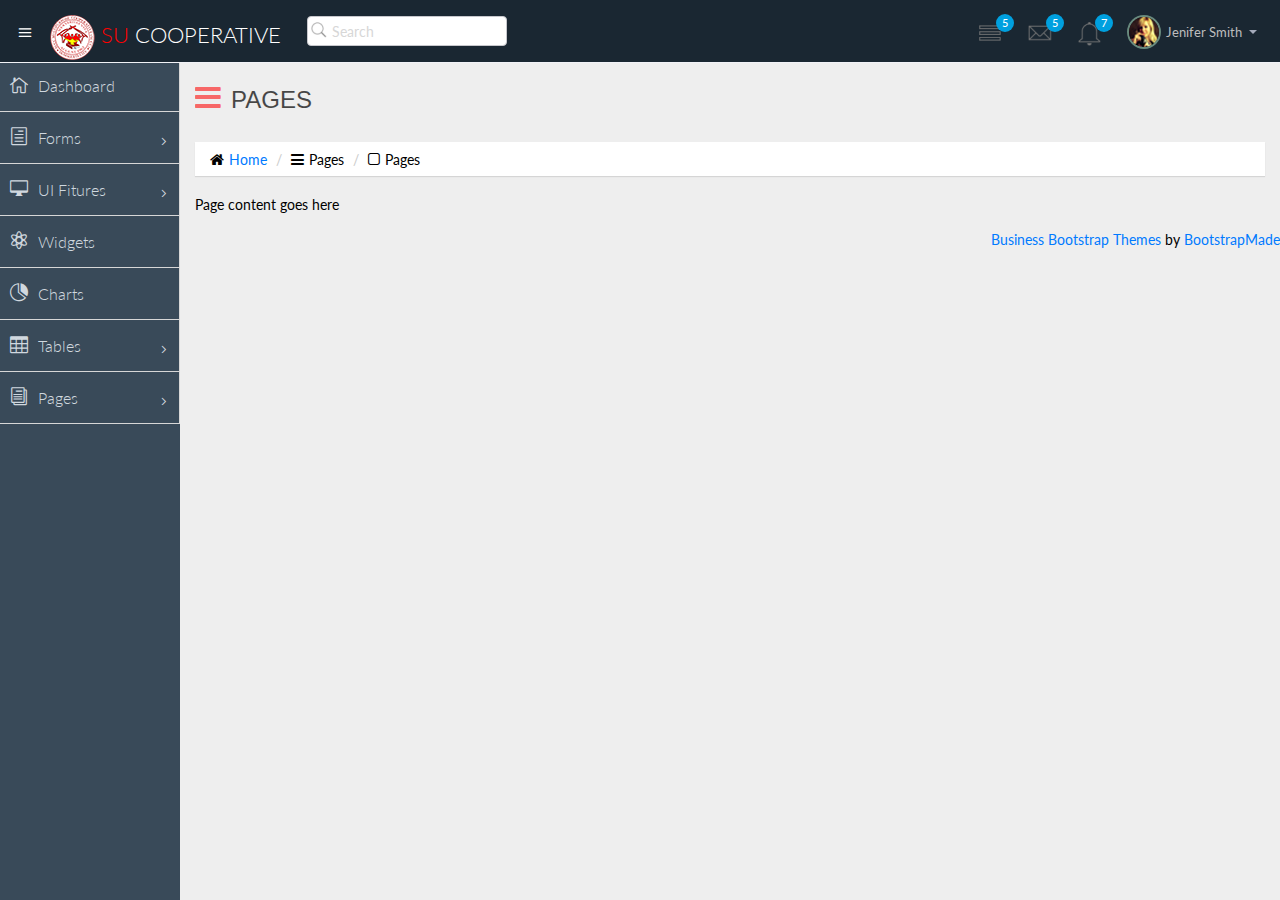
<file: blank.html>
<!DOCTYPE html>
<html lang="en">
  <head>
    <meta charset="utf-8">
    <meta name="viewport" content="width=device-width, initial-scale=1.0">
    <meta name="description" content="Creative - Bootstrap 3 Responsive Admin Template">
    <meta name="author" content="GeeksLabs">
    <meta name="keyword" content="Creative, Dashboard, Admin, Template, Theme, Bootstrap, Responsive, Retina, Minimal">
    <link rel="shortcut icon" href="img/favicon.png">

    <title>Blank | Creative - Bootstrap 3 Responsive Admin Template</title>

    <!-- Bootstrap CSS -->    
    <link href="css/bootstrap.min.css" rel="stylesheet">
    <!-- bootstrap theme -->
    <link href="css/bootstrap-theme.css" rel="stylesheet">
    <!--external css-->
    <!-- font icon -->
    <link href="css/elegant-icons-style.css" rel="stylesheet" />
    <link href="css/font-awesome.min.css" rel="stylesheet" />
    <!-- Custom styles -->
    <link href="css/style.css" rel="stylesheet">
    <link href="css/style-responsive.css" rel="stylesheet" />

    <!-- HTML5 shim and Respond.js IE8 support of HTML5 -->
    <!--[if lt IE 9]>
      <script src="js/html5shiv.js"></script>
      <script src="js/respond.min.js"></script>
      <script src="js/lte-ie7.js"></script>
    <![endif]-->
  </head>

  <body>
  <!-- container section start -->
  <section id="container" class="">
      <!--header start-->
      
      <header class="header dark-bg">
            <div class="toggle-nav">
                <div class="icon-reorder tooltips" data-original-title="Toggle Navigation" data-placement="bottom"><i class="icon_menu"></i></div>
            </div>

            <!--logo start-->
               <a href="index.html" class="logo"><img alt="avatar" src="./img/small_logo.png"> SU <span class="lite">Cooperative</span></a>
            <!--logo end-->

            <div class="nav search-row" id="top_menu">
                <!--  search form start -->
                <ul class="nav top-menu">                    
                    <li>
                        <form class="navbar-form">
                            <input class="form-control" placeholder="Search" type="text">
                        </form>
                    </li>                    
                </ul>
                <!--  search form end -->                
            </div>

            <div class="top-nav notification-row">                
                <!-- notificatoin dropdown start-->
                <ul class="nav pull-right top-menu">
                    
                    <!-- task notificatoin start -->
                    <li id="task_notificatoin_bar" class="dropdown">
                        <a data-toggle="dropdown" class="dropdown-toggle" href="#">
                            <i class="icon-task-l"></i>
                            <span class="badge bg-important">5</span>
                        </a>
                        <ul class="dropdown-menu extended tasks-bar">
                            <div class="notify-arrow notify-arrow-blue"></div>
                            <li>
                                <p class="blue">You have 5 pending tasks</p>
                            </li>
                            <li>
                                <a href="#">
                                    <div class="task-info">
                                        <div class="desc">Design PSD </div>
                                        <div class="percent">90%</div>
                                    </div>
                                    <div class="progress progress-striped">
                                        <div class="progress-bar progress-bar-success" role="progressbar" aria-valuenow="90" aria-valuemin="0" aria-valuemax="100" style="width: 90%">
                                            <span class="sr-only">90% Complete (success)</span>
                                        </div>
                                    </div>
                                </a>
                            </li>
                            <li>
                                <a href="#">
                                    <div class="task-info">
                                        <div class="desc">
                                            Project 1
                                        </div>
                                        <div class="percent">30%</div>
                                    </div>
                                    <div class="progress progress-striped">
                                        <div class="progress-bar progress-bar-warning" role="progressbar" aria-valuenow="30" aria-valuemin="0" aria-valuemax="100" style="width: 30%">
                                            <span class="sr-only">30% Complete (warning)</span>
                                        </div>
                                    </div>
                                </a>
                            </li>
                            <li>
                                <a href="#">
                                    <div class="task-info">
                                        <div class="desc">Digital Marketing</div>
                                        <div class="percent">80%</div>
                                    </div>
                                    <div class="progress progress-striped">
                                        <div class="progress-bar progress-bar-info" role="progressbar" aria-valuenow="80" aria-valuemin="0" aria-valuemax="100" style="width: 80%">
                                            <span class="sr-only">80% Complete</span>
                                        </div>
                                    </div>
                                </a>
                            </li>
                            <li>
                                <a href="#">
                                    <div class="task-info">
                                        <div class="desc">Logo Designing</div>
                                        <div class="percent">78%</div>
                                    </div>
                                    <div class="progress progress-striped">
                                        <div class="progress-bar progress-bar-danger" role="progressbar" aria-valuenow="78" aria-valuemin="0" aria-valuemax="100" style="width: 78%">
                                            <span class="sr-only">78% Complete (danger)</span>
                                        </div>
                                    </div>
                                </a>
                            </li>
                            <li>
                                <a href="#">
                                    <div class="task-info">
                                        <div class="desc">Mobile App</div>
                                        <div class="percent">50%</div>
                                    </div>
                                    <div class="progress progress-striped active">
                                        <div class="progress-bar"  role="progressbar" aria-valuenow="50" aria-valuemin="0" aria-valuemax="100" style="width: 50%">
                                            <span class="sr-only">50% Complete</span>
                                        </div>
                                    </div>

                                </a>
                            </li>
                            <li class="external">
                                <a href="#">See All Tasks</a>
                            </li>
                        </ul>
                    </li>
                    <!-- task notificatoin end -->
                    <!-- inbox notificatoin start-->
                    <li id="mail_notificatoin_bar" class="dropdown">
                        <a data-toggle="dropdown" class="dropdown-toggle" href="#">
                            <i class="icon-envelope-l"></i>
                            <span class="badge bg-important">5</span>
                        </a>
                        <ul class="dropdown-menu extended inbox">
                            <div class="notify-arrow notify-arrow-blue"></div>
                            <li>
                                <p class="blue">You have 5 new messages</p>
                            </li>
                            <li>
                                <a href="#">
                                    <span class="photo"><img alt="avatar" src="./img/avatar-mini.jpg"></span>
                                    <span class="subject">
                                    <span class="from">Greg  Martin</span>
                                    <span class="time">1 min</span>
                                    </span>
                                    <span class="message">
                                        I really like this admin panel.
                                    </span>
                                </a>
                            </li>
                            <li>
                                <a href="#">
                                    <span class="photo"><img alt="avatar" src="./img/avatar-mini2.jpg"></span>
                                    <span class="subject">
                                    <span class="from">Bob   Mckenzie</span>
                                    <span class="time">5 mins</span>
                                    </span>
                                    <span class="message">
                                     Hi, What is next project plan?
                                    </span>
                                </a>
                            </li>
                            <li>
                                <a href="#">
                                    <span class="photo"><img alt="avatar" src="./img/avatar-mini3.jpg"></span>
                                    <span class="subject">
                                    <span class="from">Phillip   Park</span>
                                    <span class="time">2 hrs</span>
                                    </span>
                                    <span class="message">
                                        I am like to buy this Admin Template.
                                    </span>
                                </a>
                            </li>
                            <li>
                                <a href="#">
                                    <span class="photo"><img alt="avatar" src="./img/avatar-mini4.jpg"></span>
                                    <span class="subject">
                                    <span class="from">Ray   Munoz</span>
                                    <span class="time">1 day</span>
                                    </span>
                                    <span class="message">
                                        Icon fonts are great.
                                    </span>
                                </a>
                            </li>
                            <li>
                                <a href="#">See all messages</a>
                            </li>
                        </ul>
                    </li>
                    <!-- inbox notificatoin end -->
                    <!-- alert notification start-->
                    <li id="alert_notificatoin_bar" class="dropdown">
                        <a data-toggle="dropdown" class="dropdown-toggle" href="#">

                            <i class="icon-bell-l"></i>
                            <span class="badge bg-important">7</span>
                        </a>
                        <ul class="dropdown-menu extended notification">
                            <div class="notify-arrow notify-arrow-blue"></div>
                            <li>
                                <p class="blue">You have 4 new notifications</p>
                            </li>
                            <li>
                                <a href="#">
                                    <span class="label label-primary"><i class="icon_profile"></i></span> 
                                    Friend Request
                                    <span class="small italic pull-right">5 mins</span>
                                </a>
                            </li>
                            <li>
                                <a href="#">
                                    <span class="label label-warning"><i class="icon_pin"></i></span>  
                                    John location.
                                    <span class="small italic pull-right">50 mins</span>
                                </a>
                            </li>
                            <li>
                                <a href="#">
                                    <span class="label label-danger"><i class="icon_book_alt"></i></span> 
                                    Project 3 Completed.
                                    <span class="small italic pull-right">1 hr</span>
                                </a>
                            </li>
                            <li>
                                <a href="#">
                                    <span class="label label-success"><i class="icon_like"></i></span> 
                                    Mick appreciated your work.
                                    <span class="small italic pull-right"> Today</span>
                                </a>
                            </li>                            
                            <li>
                                <a href="#">See all notifications</a>
                            </li>
                        </ul>
                    </li>
                    <!-- alert notification end-->
                    <!-- user login dropdown start-->
                    <li class="dropdown">
                        <a data-toggle="dropdown" class="dropdown-toggle" href="#">
                            <span class="profile-ava">
                                <img alt="" src="img/avatar1_small.jpg">
                            </span>
                            <span class="username">Jenifer Smith</span>
                            <b class="caret"></b>
                        </a>
                        <ul class="dropdown-menu extended logout">
                            <div class="log-arrow-up"></div>
                            <li class="eborder-top">
                                <a href="#"><i class="icon_profile"></i> My Profile</a>
                            </li>
                            <li>
                                <a href="#"><i class="icon_mail_alt"></i> My Inbox</a>
                            </li>
                            <li>
                                <a href="#"><i class="icon_clock_alt"></i> Timeline</a>
                            </li>
                            <li>
                                <a href="#"><i class="icon_chat_alt"></i> Chats</a>
                            </li>
                            <li>
                                <a href="login.html"><i class="icon_key_alt"></i> Log Out</a>
                            </li>
                            <li>
                                <a href="documentation.html"><i class="icon_key_alt"></i> Documentation</a>
                            </li>
                            <li>
                                <a href="documentation.html"><i class="icon_key_alt"></i> Documentation</a>
                            </li>
                        </ul>
                    </li>
                    <!-- user login dropdown end -->
                </ul>
                <!-- notificatoin dropdown end-->
            </div>
      </header>      
      <!--header end-->

      <!--sidebar start-->
      <aside>
          <div id="sidebar"  class="nav-collapse ">
              <!-- sidebar menu start-->
              <ul class="sidebar-menu">                
                  <li class="">
                      <a class="" href="index.html">
                          <i class="icon_house_alt"></i>
                          <span>Dashboard</span>
                      </a>
                  </li>
				  <li class="sub-menu">
                      <a href="javascript:;" class="">
                          <i class="icon_document_alt"></i>
                          <span>Forms</span>
                          <span class="menu-arrow arrow_carrot-right"></span>
                      </a>
                      <ul class="sub">
                          <li><a class="" href="form_component.html">Form Elements</a></li>                          
                          <li><a class="" href="form_validation.html">Form Validation</a></li>
                      </ul>
                  </li>       
                  <li class="sub-menu">
                      <a href="javascript:;" class="">
                          <i class="icon_desktop"></i>
                          <span>UI Fitures</span>
                          <span class="menu-arrow arrow_carrot-right"></span>
                      </a>
                      <ul class="sub">
                          <li><a class="" href="general.html">Components</a></li>
                          <li><a class="" href="buttons.html">Buttons</a></li>
                          <li><a class="" href="grids.html">Grids</a></li>
                      </ul>
                  </li>
                  <li>
                      <a class="" href="widgets.html">
                          <i class="icon_genius"></i>
                          <span>Widgets</span>
                      </a>
                  </li>
                  <li>                     
                      <a class="" href="chart-chartjs.html">
                          <i class="icon_piechart"></i>
                          <span>Charts</span>
                          
                      </a>
                                         
                  </li>
                             
                  <li class="sub-menu">
                      <a href="javascript:;" class="">
                          <i class="icon_table"></i>
                          <span>Tables</span>
                          <span class="menu-arrow arrow_carrot-right"></span>
                      </a>
                      <ul class="sub">
                          <li><a class="" href="basic_table.html">Basic Table</a></li>
                      </ul>
                  </li>
                  
                  <li class="sub-menu ">
                      <a href="javascript:;" class="">
                          <i class="icon_documents_alt"></i>
                          <span>Pages</span>
                          <span class="menu-arrow arrow_carrot-right"></span>
                      </a>
                      <ul class="sub">                          
                          <li><a class="" href="profile.html">Profile</a></li>
                          <li><a class="" href="login.html"><span>Login Page</span></a></li>
                          <li><a class="active" href="blank.html">Blank Page</a></li>
                          <li><a class="" href="404.html">404 Error</a></li>
                      </ul>
                  </li>
                  
              </ul>
              <!-- sidebar menu end-->
          </div>
      </aside>
      <!--sidebar end-->

      <!--main content start-->
      <section id="main-content">
          <section class="wrapper">
		  <div class="row">
				<div class="col-lg-12">
					<h3 class="page-header"><i class="fa fa fa-bars"></i> Pages</h3>
					<ol class="breadcrumb">
						<li><i class="fa fa-home"></i><a href="index.html">Home</a></li>
						<li><i class="fa fa-bars"></i>Pages</li>
						<li><i class="fa fa-square-o"></i>Pages</li>
					</ol>
				</div>
			</div>
              <!-- page start-->
              Page content goes here
              <!-- page end-->
          </section>
      </section>
      <!--main content end-->
      <div class="text-right">
            <div class="credits">
                <!-- 
                    All the links in the footer should remain intact. 
                    You can delete the links only if you purchased the pro version.
                    Licensing information: https://bootstrapmade.com/license/
                    Purchase the pro version form: https://bootstrapmade.com/buy/?theme=NiceAdmin
                -->
                <a href="https://bootstrapmade.com/free-business-bootstrap-themes-website-templates/">Business Bootstrap Themes</a> by <a href="https://bootstrapmade.com/">BootstrapMade</a>
            </div>
        </div>
  </section>
  <!-- container section end -->
    <!-- javascripts -->
    <script src="js/jquery.js"></script>
    <script src="js/bootstrap.min.js"></script>
    <!-- nice scroll -->
    <script src="js/jquery.scrollTo.min.js"></script>
    <script src="js/jquery.nicescroll.js" type="text/javascript"></script><!--custome script for all page-->
    <script src="js/scripts.js"></script>


  </body>
</html>
</file>
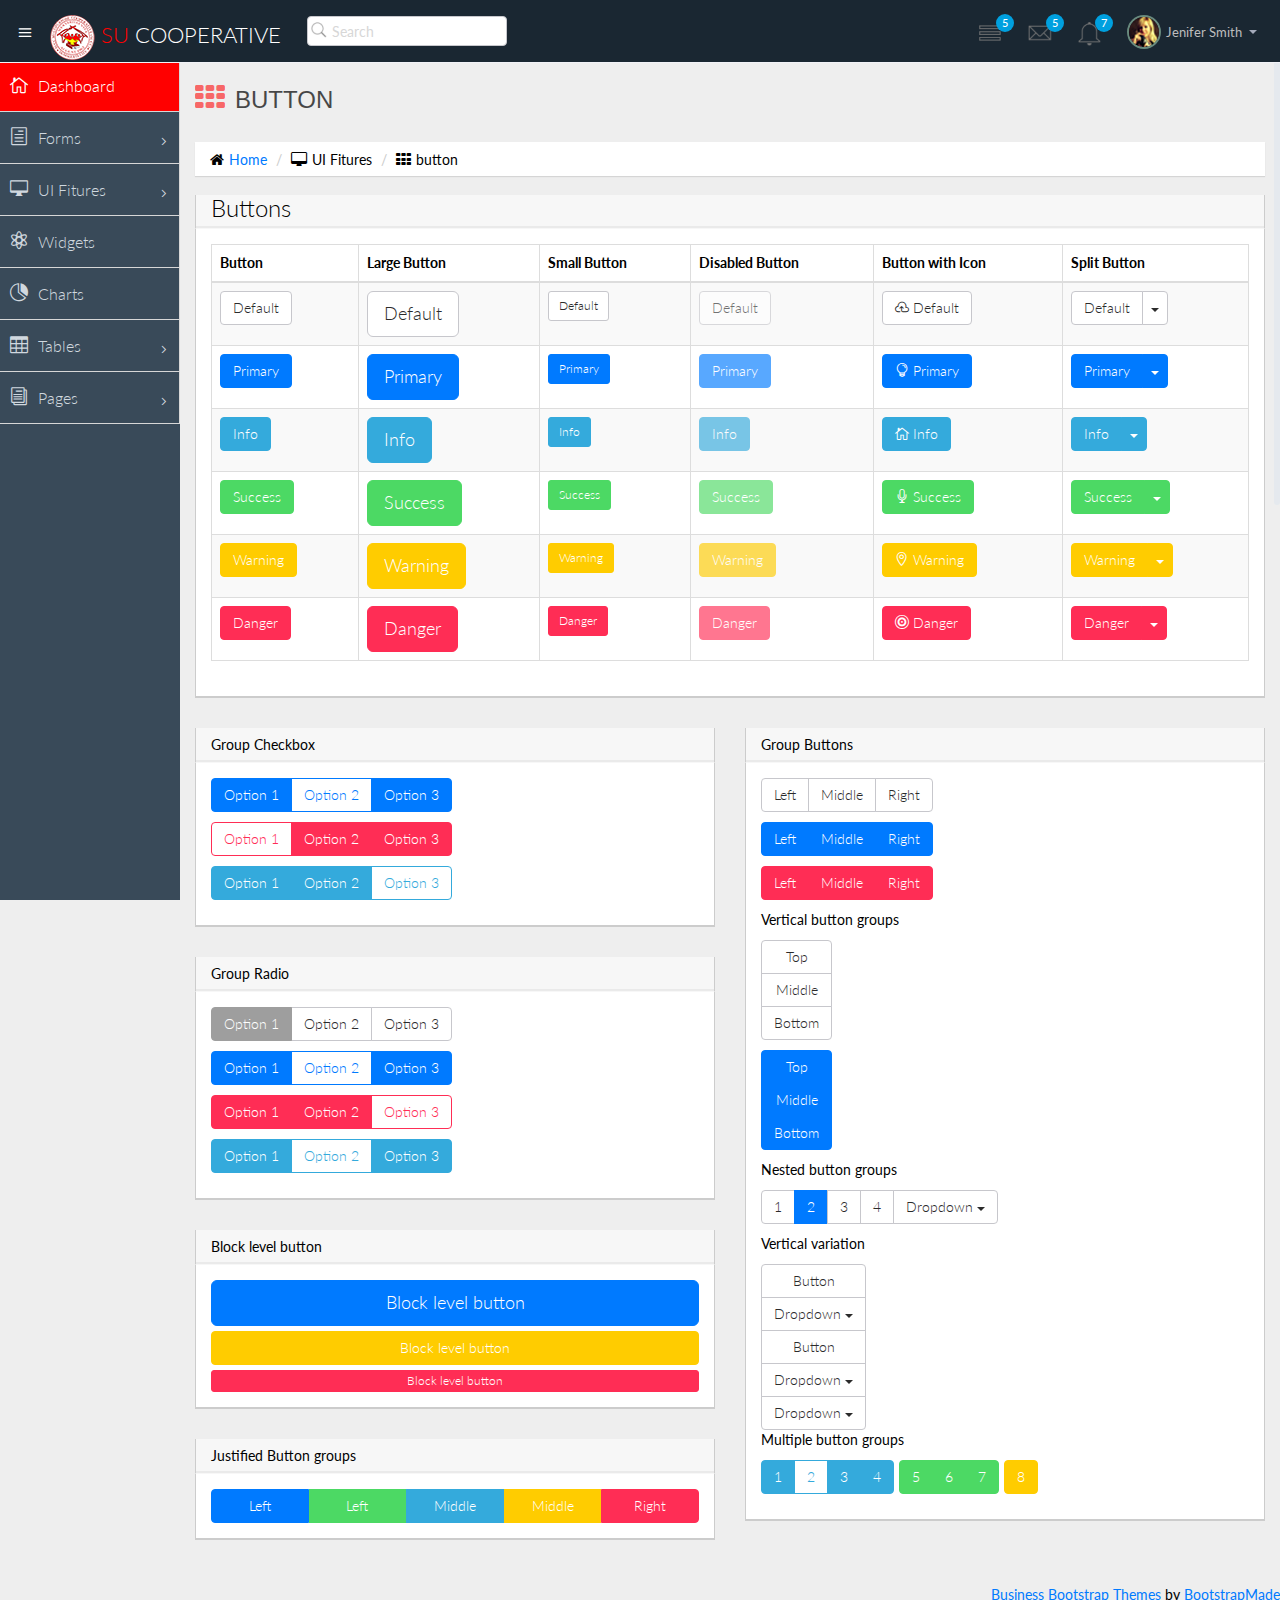
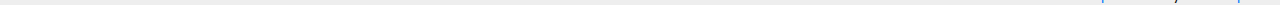
<file: buttons.html>
<!DOCTYPE html>
<html lang="en">
  <head>
    <meta charset="utf-8">
    <meta name="viewport" content="width=device-width, initial-scale=1.0">
    <meta name="description" content="Creative - Bootstrap 3 Responsive Admin Template">
    <meta name="author" content="GeeksLabs">
    <meta name="keyword" content="Creative, Dashboard, Admin, Template, Theme, Bootstrap, Responsive, Retina, Minimal">
    <link rel="shortcut icon" href="img/favicon.png">

    <title>Button | Creative - Bootstrap 3 Responsive Admin Template</title>

    <!-- Bootstrap CSS -->    
    <link href="css/bootstrap.min.css" rel="stylesheet">
    <!-- bootstrap theme -->
    <link href="css/bootstrap-theme.css" rel="stylesheet">
    <!--external css-->
    <!-- font icon -->
    <link href="css/elegant-icons-style.css" rel="stylesheet" />
    <link href="css/font-awesome.min.css" rel="stylesheet" />
    <!-- Custom styles -->
    <link href="css/style.css" rel="stylesheet">
    <link href="css/style-responsive.css" rel="stylesheet" />

    <!-- HTML5 shim and Respond.js IE8 support of HTML5 -->
    <!--[if lt IE 9]>
      <script src="js/html5shiv.js"></script>
      <script src="js/respond.min.js"></script>
      <script src="js/lte-ie7.js"></script>
    <![endif]-->
  </head>

  <body>
  <!-- container section start -->
  <section id="container" class="">

      <!--header start-->
      
      <header class="header dark-bg">
            <div class="toggle-nav">
                <div class="icon-reorder tooltips" data-original-title="Toggle Navigation" data-placement="bottom"><i class="icon_menu"></i></div>
            </div>

            <!--logo start-->
              <a href="index.html" class="logo"><img alt="avatar" src="./img/small_logo.png"> SU <span class="lite">Cooperative</span></a>
            <!--logo end-->

            <div class="nav search-row" id="top_menu">
                <!--  search form start -->
                <ul class="nav top-menu">                    
                    <li>
                        <form class="navbar-form">
                            <input class="form-control" placeholder="Search" type="text">
                        </form>
                    </li>                    
                </ul>
                <!--  search form end -->                
            </div>

            <div class="top-nav notification-row">                
                <!-- notificatoin dropdown start-->
                <ul class="nav pull-right top-menu">
                    
                    <!-- task notificatoin start -->
                    <li id="task_notificatoin_bar" class="dropdown">
                        <a data-toggle="dropdown" class="dropdown-toggle" href="#">
                            <i class="icon-task-l"></i>
                            <span class="badge bg-important">5</span>
                        </a>
                        <ul class="dropdown-menu extended tasks-bar">
                            <div class="notify-arrow notify-arrow-blue"></div>
                            <li>
                                <p class="blue">You have 5 pending tasks</p>
                            </li>
                            <li>
                                <a href="#">
                                    <div class="task-info">
                                        <div class="desc">Design PSD </div>
                                        <div class="percent">90%</div>
                                    </div>
                                    <div class="progress progress-striped">
                                        <div class="progress-bar progress-bar-success" role="progressbar" aria-valuenow="90" aria-valuemin="0" aria-valuemax="100" style="width: 90%">
                                            <span class="sr-only">90% Complete (success)</span>
                                        </div>
                                    </div>
                                </a>
                            </li>
                            <li>
                                <a href="#">
                                    <div class="task-info">
                                        <div class="desc">
                                            Project 1
                                        </div>
                                        <div class="percent">30%</div>
                                    </div>
                                    <div class="progress progress-striped">
                                        <div class="progress-bar progress-bar-warning" role="progressbar" aria-valuenow="30" aria-valuemin="0" aria-valuemax="100" style="width: 30%">
                                            <span class="sr-only">30% Complete (warning)</span>
                                        </div>
                                    </div>
                                </a>
                            </li>
                            <li>
                                <a href="#">
                                    <div class="task-info">
                                        <div class="desc">Digital Marketing</div>
                                        <div class="percent">80%</div>
                                    </div>
                                    <div class="progress progress-striped">
                                        <div class="progress-bar progress-bar-info" role="progressbar" aria-valuenow="80" aria-valuemin="0" aria-valuemax="100" style="width: 80%">
                                            <span class="sr-only">80% Complete</span>
                                        </div>
                                    </div>
                                </a>
                            </li>
                            <li>
                                <a href="#">
                                    <div class="task-info">
                                        <div class="desc">Logo Designing</div>
                                        <div class="percent">78%</div>
                                    </div>
                                    <div class="progress progress-striped">
                                        <div class="progress-bar progress-bar-danger" role="progressbar" aria-valuenow="78" aria-valuemin="0" aria-valuemax="100" style="width: 78%">
                                            <span class="sr-only">78% Complete (danger)</span>
                                        </div>
                                    </div>
                                </a>
                            </li>
                            <li>
                                <a href="#">
                                    <div class="task-info">
                                        <div class="desc">Mobile App</div>
                                        <div class="percent">50%</div>
                                    </div>
                                    <div class="progress progress-striped active">
                                        <div class="progress-bar"  role="progressbar" aria-valuenow="50" aria-valuemin="0" aria-valuemax="100" style="width: 50%">
                                            <span class="sr-only">50% Complete</span>
                                        </div>
                                    </div>

                                </a>
                            </li>
                            <li class="external">
                                <a href="#">See All Tasks</a>
                            </li>
                        </ul>
                    </li>
                    <!-- task notificatoin end -->
                    <!-- inbox notificatoin start-->
                    <li id="mail_notificatoin_bar" class="dropdown">
                        <a data-toggle="dropdown" class="dropdown-toggle" href="#">
                            <i class="icon-envelope-l"></i>
                            <span class="badge bg-important">5</span>
                        </a>
                        <ul class="dropdown-menu extended inbox">
                            <div class="notify-arrow notify-arrow-blue"></div>
                            <li>
                                <p class="blue">You have 5 new messages</p>
                            </li>
                            <li>
                                <a href="#">
                                    <span class="photo"><img alt="avatar" src="./img/avatar-mini.jpg"></span>
                                    <span class="subject">
                                    <span class="from">Greg  Martin</span>
                                    <span class="time">1 min</span>
                                    </span>
                                    <span class="message">
                                        I really like this admin panel.
                                    </span>
                                </a>
                            </li>
                            <li>
                                <a href="#">
                                    <span class="photo"><img alt="avatar" src="./img/avatar-mini2.jpg"></span>
                                    <span class="subject">
                                    <span class="from">Bob   Mckenzie</span>
                                    <span class="time">5 mins</span>
                                    </span>
                                    <span class="message">
                                     Hi, What is next project plan?
                                    </span>
                                </a>
                            </li>
                            <li>
                                <a href="#">
                                    <span class="photo"><img alt="avatar" src="./img/avatar-mini3.jpg"></span>
                                    <span class="subject">
                                    <span class="from">Phillip   Park</span>
                                    <span class="time">2 hrs</span>
                                    </span>
                                    <span class="message">
                                        I am like to buy this Admin Template.
                                    </span>
                                </a>
                            </li>
                            <li>
                                <a href="#">
                                    <span class="photo"><img alt="avatar" src="./img/avatar-mini4.jpg"></span>
                                    <span class="subject">
                                    <span class="from">Ray   Munoz</span>
                                    <span class="time">1 day</span>
                                    </span>
                                    <span class="message">
                                        Icon fonts are great.
                                    </span>
                                </a>
                            </li>
                            <li>
                                <a href="#">See all messages</a>
                            </li>
                        </ul>
                    </li>
                    <!-- inbox notificatoin end -->
                    <!-- alert notification start-->
                    <li id="alert_notificatoin_bar" class="dropdown">
                        <a data-toggle="dropdown" class="dropdown-toggle" href="#">

                            <i class="icon-bell-l"></i>
                            <span class="badge bg-important">7</span>
                        </a>
                        <ul class="dropdown-menu extended notification">
                            <div class="notify-arrow notify-arrow-blue"></div>
                            <li>
                                <p class="blue">You have 4 new notifications</p>
                            </li>
                            <li>
                                <a href="#">
                                    <span class="label label-primary"><i class="icon_profile"></i></span> 
                                    Friend Request
                                    <span class="small italic pull-right">5 mins</span>
                                </a>
                            </li>
                            <li>
                                <a href="#">
                                    <span class="label label-warning"><i class="icon_pin"></i></span>  
                                    John location.
                                    <span class="small italic pull-right">50 mins</span>
                                </a>
                            </li>
                            <li>
                                <a href="#">
                                    <span class="label label-danger"><i class="icon_book_alt"></i></span> 
                                    Project 3 Completed.
                                    <span class="small italic pull-right">1 hr</span>
                                </a>
                            </li>
                            <li>
                                <a href="#">
                                    <span class="label label-success"><i class="icon_like"></i></span> 
                                    Mick appreciated your work.
                                    <span class="small italic pull-right"> Today</span>
                                </a>
                            </li>                            
                            <li>
                                <a href="#">See all notifications</a>
                            </li>
                        </ul>
                    </li>
                    <!-- alert notification end-->
                    <!-- user login dropdown start-->
                    <li class="dropdown">
                        <a data-toggle="dropdown" class="dropdown-toggle" href="#">
                            <span class="profile-ava">
                                <img alt="" src="img/avatar1_small.jpg">
                            </span>
                            <span class="username">Jenifer Smith</span>
                            <b class="caret"></b>
                        </a>
                        <ul class="dropdown-menu extended logout">
                            <div class="log-arrow-up"></div>
                            <li class="eborder-top">
                                <a href="#"><i class="icon_profile"></i> My Profile</a>
                            </li>
                            <li>
                                <a href="#"><i class="icon_mail_alt"></i> My Inbox</a>
                            </li>
                            <li>
                                <a href="#"><i class="icon_clock_alt"></i> Timeline</a>
                            </li>
                            <li>
                                <a href="#"><i class="icon_chat_alt"></i> Chats</a>
                            </li>
                            <li>
                                <a href="login.html"><i class="icon_key_alt"></i> Log Out</a>
                            </li>
                            <li>
                                <a href="documentation.html"><i class="icon_key_alt"></i> Documentation</a>
                            </li>
                            <li>
                                <a href="documentation.html"><i class="icon_key_alt"></i> Documentation</a>
                            </li>
                        </ul>
                    </li>
                    <!-- user login dropdown end -->
                </ul>
                <!-- notificatoin dropdown end-->
            </div>
      </header>      
      <!--header end-->

      <!--sidebar start-->
      <aside>
          <div id="sidebar"  class="nav-collapse ">
              <!-- sidebar menu start-->
              <ul class="sidebar-menu">                
                  <li class="active">
                      <a class="" href="index.html">
                          <i class="icon_house_alt"></i>
                          <span>Dashboard</span>
                      </a>
                  </li>
				  <li class="sub-menu">
                      <a href="javascript:;" class="">
                          <i class="icon_document_alt"></i>
                          <span>Forms</span>
                          <span class="menu-arrow arrow_carrot-right"></span>
                      </a>
                      <ul class="sub">
                          <li><a class="" href="form_component.html">Form Elements</a></li>                          
                          <li><a class="" href="form_validation.html">Form Validation</a></li>
                      </ul>
                  </li>       
                  <li class="sub-menu">
                      <a href="javascript:;" class="">
                          <i class="icon_desktop"></i>
                          <span>UI Fitures</span>
                          <span class="menu-arrow arrow_carrot-right"></span>
                      </a>
                      <ul class="sub">
                          <li><a class="" href="general.html">Components</a></li>
                          <li><a class="" href="buttons.html">Buttons</a></li>
                          <li><a class="" href="grids.html">Grids</a></li>
                      </ul>
                  </li>
                  <li>
                      <a class="" href="widgets.html">
                          <i class="icon_genius"></i>
                          <span>Widgets</span>
                      </a>
                  </li>
                  <li>                     
                      <a class="" href="chart-chartjs.html">
                          <i class="icon_piechart"></i>
                          <span>Charts</span>
                          
                      </a>
                                         
                  </li>
                             
                  <li class="sub-menu">
                      <a href="javascript:;" class="">
                          <i class="icon_table"></i>
                          <span>Tables</span>
                          <span class="menu-arrow arrow_carrot-right"></span>
                      </a>
                      <ul class="sub">
                          <li><a class="" href="basic_table.html">Basic Table</a></li>
                      </ul>
                  </li>
                  
                  <li class="sub-menu">
                      <a href="javascript:;" class="">
                          <i class="icon_documents_alt"></i>
                          <span>Pages</span>
                          <span class="menu-arrow arrow_carrot-right"></span>
                      </a>
                      <ul class="sub">                          
                          <li><a class="" href="profile.html">Profile</a></li>
                          <li><a class="" href="login.html"><span>Login Page</span></a></li>
                          <li><a class="" href="blank.html">Blank Page</a></li>
                          <li><a class="" href="404.html">404 Error</a></li>
                      </ul>
                  </li>
                  
              </ul>
              <!-- sidebar menu end-->
          </div>
      </aside>
      <!--sidebar end-->

      <!--main content start-->
      <section id="main-content">
          <section class="wrapper">
		  <div class="row">
				<div class="col-lg-12">
					<h3 class="page-header"><i class="fa fa-th"></i>Button</h3>
					<ol class="breadcrumb">
						<li><i class="fa fa-home"></i><a href="index.html">Home</a></li>
						<li><i class="fa fa-desktop"></i>UI Fitures</li>
						<li><i class="fa fa-th"></i>button</li>
					</ol>
				</div>
			</div>
              <div class="row">
                <div class="col-md-12">
                    <section class="panel">
                          <header class="panel-heading">
                              <h3>Buttons</h3>
                              
                          </header>
                    <div class="panel-body">
                        <table class="table table-bordered table-striped">
                            <thead>
                                <tr>
                                    <th>Button</th>
                                    <th>Large Button</th>
                                    <th>Small Button</th>
                                    <th>Disabled Button</th>
                                    <th>Button with Icon</th>
                                    <th>Split Button</th>
                                </tr>
                            </thead>
                                <tbody>
                                    <tr>
                                        <td><a class="btn btn-default" href="" title="Bootstrap 3 themes generator">Default</a></td>
                                        <td><a class="btn btn-default btn-lg" href="" title="Bootstrap 3 themes generator">Default</a></td>
                                        <td><a class="btn btn-default btn-sm" href="" title="Bootstrap 3 themes generator">Default</a></td>
                                        <td><a class="btn btn-default disabled" href="" title="Bootstrap 3 themes generator">Default</a></td>
                                        <td><a class="btn btn-default" href="" title="Bootstrap 3 themes generator">
                                        <span class="icon_cloud-upload_alt"></span> Default</a></td>
                                        <td>
                                            <div class="btn-group">
                                                  <a class="btn btn-default" href="" title="Bootstrap 3 themes generator">Default</a>
                                                  <a class="btn btn-default dropdown-toggle" data-toggle="dropdown" href="" title="Bootstrap 3 themes generator"><span class="caret"></span></a>
                                                  <ul class="dropdown-menu">
                                                    <li><a href="" title="Bootstrap 3 themes generator">Action</a></li>
                                                    <li><a href="" title="Bootstrap 3 themes generator">Another action</a></li>
                                                    <li><a href="" title="Bootstrap 3 themes generator">Something else here</a></li>
                                                    <li class="divider"></li>
                                                    <li><a href="" title="Bootstrap 3 themes generator">Separated link</a></li>
                                                  </ul>
                                            </div><!-- /btn-group -->
                                        </td>
                                    </tr>
                                    <tr>
                                        <td><a class="btn btn-primary" href="" title="Bootstrap 3 themes generator">Primary</a></td>
                                        <td><a class="btn btn-primary btn-lg" href="" title="Bootstrap 3 themes generator">Primary</a></td>
                                        <td><a class="btn btn-primary btn-sm" href="" title="Bootstrap 3 themes generator">Primary</a></td>
                                        <td><a class="btn btn-primary disabled" href="" title="Bootstrap 3 themes generator">Primary</a></td>
                                        <td><a class="btn btn-primary" href="" title="Bootstrap 3 themes generator"><span class="icon_lightbulb_alt"></span> Primary</a></td>
                                        <td>
                                            <div class="btn-group">
                                                  <a class="btn btn-primary" href="" title="Bootstrap 3 themes generator">Primary</a>
                                                  <a class="btn btn-primary dropdown-toggle" data-toggle="dropdown" href="" title="Bootstrap 3 themes generator"><span class="caret"></span></a>
                                                  <ul class="dropdown-menu">
                                                    <li><a href="" title="Bootstrap 3 themes generator">Action</a></li>
                                                    <li><a href="" title="Bootstrap 3 themes generator">Another action</a></li>
                                                    <li><a href="" title="Bootstrap 3 themes generator">Something else here</a></li>
                                                    <li class="divider"></li>
                                                    <li><a href="" title="Bootstrap 3 themes generator">Separated link</a></li>
                                                  </ul>
                                            </div><!-- /btn-group -->
                                        </td>
                                    </tr>
                                    <tr>
                                        <td><a class="btn btn-info" href="" title="Bootstrap 3 themes generator">Info</a></td>
                                        <td><a class="btn btn-info btn-lg" href="" title="Bootstrap 3 themes generator">Info</a></td>
                                        <td><a class="btn btn-info btn-sm" href="" title="Bootstrap 3 themes generator">Info</a></td>
                                        <td><a class="btn btn-info disabled" href="" title="Bootstrap 3 themes generator">Info</a></td>
                                        <td><a class="btn btn-info" href="" title="Bootstrap 3 themes generator"><span class="icon_house_alt"></span> Info</a></td>
                                        <td>
                                            <div class="btn-group">
                                                  <a class="btn btn-info" href="" title="Bootstrap 3 themes generator">Info</a>
                                                  <a class="btn btn-info dropdown-toggle" data-toggle="dropdown" href="" title="Bootstrap 3 themes generator"><span class="caret"></span></a>
                                                  <ul class="dropdown-menu">
                                                    <li><a href="" title="Bootstrap 3 themes generator">Action</a></li>
                                                    <li><a href="" title="Bootstrap 3 themes generator">Another action</a></li>
                                                    <li><a href="" title="Bootstrap 3 themes generator">Something else here</a></li>
                                                    <li class="divider"></li>
                                                    <li><a href="" title="Bootstrap 3 themes generator">Separated link</a></li>
                                                  </ul>
                                            </div><!-- /btn-group -->
                                        </td>
                                    </tr>
                                    <tr>
                                        <td><a class="btn btn-success" href="" title="Bootstrap 3 themes generator">Success</a></td>
                                        <td><a class="btn btn-success btn-lg" href="" title="Bootstrap 3 themes generator">Success</a></td>
                                        <td><a class="btn btn-success btn-sm" href="" title="Bootstrap 3 themes generator">Success</a></td>
                                        <td><a class="btn btn-success disabled" href="" title="Bootstrap 3 themes generator">Success</a></td>
                                        <td><a class="btn btn-success" href="" title="Bootstrap 3 themes generator"><span class="icon_mic_alt"></span> Success</a></td>
                                        <td>
                                            <div class="btn-group">
                                                  <a class="btn btn-success" href="" title="Bootstrap 3 themes generator">Success</a>
                                                  <a class="btn btn-success dropdown-toggle" data-toggle="dropdown" href="" title="Bootstrap 3 themes generator"><span class="caret"></span></a>
                                                  <ul class="dropdown-menu">
                                                    <li><a href="" title="Bootstrap 3 themes generator">Action</a></li>
                                                    <li><a href="" title="Bootstrap 3 themes generator">Another action</a></li>
                                                    <li><a href="" title="Bootstrap 3 themes generator">Something else here</a></li>
                                                    <li class="divider"></li>
                                                    <li><a href="" title="Bootstrap 3 themes generator">Separated link</a></li>
                                                  </ul>
                                            </div><!-- /btn-group -->
                                        </td>
                                    </tr>
                                    <tr>
                                        <td><a class="btn btn-warning" href="" title="Bootstrap 3 themes generator">Warning</a></td>
                                        <td><a class="btn btn-warning btn-lg" href="" title="Bootstrap 3 themes generator">Warning</a></td>
                                        <td><a class="btn btn-warning btn-sm" href="" title="Bootstrap 3 themes generator">Warning</a></td>
                                        <td><a class="btn btn-warning disabled" href="" title="Bootstrap 3 themes generator">Warning</a></td>
                                        <td><a class="btn btn-warning" href="" title="Bootstrap 3 themes generator"><span class="icon_pin_alt"></span> Warning</a></td>
                                        <td>
                                            <div class="btn-group">
                                                  <a class="btn btn-warning" href="" title="Bootstrap 3 themes generator">Warning</a>
                                                  <a class="btn btn-warning dropdown-toggle" data-toggle="dropdown" href="" title="Bootstrap 3 themes generator"><span class="caret"></span></a>
                                                  <ul class="dropdown-menu">
                                                    <li><a href="" title="Bootstrap 3 themes generator">Action</a></li>
                                                    <li><a href="" title="Bootstrap 3 themes generator">Another action</a></li>
                                                    <li><a href="" title="Bootstrap 3 themes generator">Something else here</a></li>
                                                    <li class="divider"></li>
                                                    <li><a href="" title="Bootstrap 3 themes generator">Separated link</a></li>
                                                  </ul>
                                            </div><!-- /btn-group -->
                                        </td>
                                    </tr>
                                    <tr>
                                        <td><a class="btn btn-danger" href="" title="Bootstrap 3 themes generator">Danger</a></td>
                                        <td><a class="btn btn-danger btn-lg" href="" title="Bootstrap 3 themes generator">Danger</a></td>
                                        <td><a class="btn btn-danger btn-sm" href="" title="Bootstrap 3 themes generator">Danger</a></td>
                                        <td><a class="btn btn-danger disabled" href="" title="Bootstrap 3 themes generator">Danger</a></td>
                                        <td><a class="btn btn-danger" href="" title="Bootstrap 3 themes generator"><span class="icon_target"></span> Danger</a></td>
                                        <td>
                                            <div class="btn-group">
                                                  <a class="btn btn-danger" href="" title="Bootstrap 3 themes generator">Danger</a>
                                                  <a class="btn btn-danger dropdown-toggle" data-toggle="dropdown" href="" title="Bootstrap 3 themes generator"><span class="caret"></span></a>
                                                  <ul class="dropdown-menu">
                                                    <li><a href="" title="Bootstrap 3 themes generator">Action</a></li>
                                                    <li><a href="" title="Bootstrap 3 themes generator">Another action</a></li>
                                                    <li><a href="" title="Bootstrap 3 themes generator">Something else here</a></li>
                                                    <li class="divider"></li>
                                                    <li><a href="" title="Bootstrap 3 themes generator">Separated link</a></li>
                                                  </ul>
                                            </div><!-- /btn-group -->
                                        </td>
                                    </tr>
                                    
                                </tbody>
                        </table>
                    </div>
                    </section>
                </div>
              </div>
              <!-- page start-->              

              <div class="row">
                  <div class="col-sm-6">
                      <section class="panel">
                          <header class="panel-heading">
                              Group Checkbox
                          </header>
                          <div class="panel-body">
                              <div class="btn-row">
                                  <div class="btn-group" data-toggle="buttons">
                                      <label class="btn btn-primary">
                                          <input type="checkbox"> Option 1
                                      </label>
                                      <label class="btn btn-primary active">
                                          <input type="checkbox"> Option 2
                                      </label>
                                      <label class="btn btn-primary">
                                          <input type="checkbox"> Option 3
                                      </label>
                                  </div>
                              </div>
                              <div class="btn-row">
                                  <div class="btn-group" data-toggle="buttons">
                                      <label class="btn btn-danger active">
                                          <input type="checkbox"> Option 1
                                      </label>
                                      <label class="btn btn-danger">
                                          <input type="checkbox"> Option 2
                                      </label>
                                      <label class="btn btn-danger">
                                          <input type="checkbox"> Option 3
                                      </label>
                                  </div>
                              </div>
                              <div class="btn-row">
                                  <div class="btn-group" data-toggle="buttons">
                                      <label class="btn btn-info">
                                          <input type="checkbox"> Option 1
                                      </label>
                                      <label class="btn btn-info">
                                          <input type="checkbox"> Option 2
                                      </label>
                                      <label class="btn btn-info active">
                                          <input type="checkbox"> Option 3
                                      </label>
                                  </div>
                              </div>
                            </div>
                        </section>
                        <section class="panel">
                          <header class="panel-heading">
                              Group Radio
                          </header>
                          <div class="panel-body">
                            <div class="btn-row">
                                <div class="btn-group" data-toggle="buttons">
                                      <label class="btn btn-default active">
                                          <input type="radio" name="options" id="option1"> Option 1
                                      </label>
                                      <label class="btn btn-default">
                                          <input type="radio" name="options" id="option2"> Option 2
                                      </label>
                                      <label class="btn btn-default">
                                          <input type="radio" name="options" id="option3"> Option 3
                                      </label>
                                  </div>
                              </div>                            
                             <div class="btn-row">
                                  <div class="btn-group" data-toggle="buttons">
                                      <label class="btn btn-primary">
                                          <input type="radio" name="options" id="option1"> Option 1
                                      </label>
                                      <label class="btn btn-primary active">
                                          <input type="radio" name="options" id="option2"> Option 2
                                      </label>
                                      <label class="btn btn-primary">
                                          <input type="radio" name="options" id="option3"> Option 3
                                      </label>
                                  </div>
                            </div>
                            <div class="btn-row">
                                  <div class="btn-group" data-toggle="buttons">
                                      <label class="btn btn-danger">
                                          <input type="radio" name="options" id="option1"> Option 1
                                      </label>
                                      <label class="btn btn-danger">
                                          <input type="radio" name="options" id="option2"> Option 2
                                      </label>
                                      <label class="btn btn-danger active">
                                          <input type="radio" name="options" id="option3"> Option 3
                                      </label>
                                  </div>
                            </div>
                            <div class="btn-row">
                                  <div class="btn-group" data-toggle="buttons">
                                      <label class="btn btn-info">
                                          <input type="radio" name="options" id="option1"> Option 1
                                      </label>
                                      <label class="btn btn-info active">
                                          <input type="radio" name="options" id="option2"> Option 2
                                      </label>
                                      <label class="btn btn-info">
                                          <input type="radio" name="options" id="option3"> Option 3
                                      </label>
                                  </div>
                            </div>
                            </div>
                        </section>
                      <section class="panel">
                          <header class="panel-heading">
                              Block level button
                          </header>
                          <div class="panel-body">
                              <button type="button" class="btn btn-primary btn-lg btn-block">Block level button</button>
                              <button type="button" class="btn btn-warning btn-block">Block level button</button>
                              <button type="button" class="btn btn-danger btn-xs btn-block">Block level button</button>
                          </div>
                      </section>
                      <section class="panel">
                          <header class="panel-heading">
                              Justified Button groups
                          </header>
                          <div class="panel-body">
                              <div class="btn-group btn-group-justified">
                                  <a class="btn btn-primary" href="#">Left</a>
                                  <a class="btn btn-success" href="#">Left</a>
                                  <a class="btn btn-info" href="#">Middle</a>
                                  <a class="btn btn-warning" href="#">Middle</a>
                                  <a class="btn btn-danger" href="#">Right</a>
                              </div>
                          </div>                                              
                      </section>                      
                  </div>
                  <div class="col-sm-6">                      
                      <section class="panel">
                          <header class="panel-heading">
                              Group Buttons
                          </header>
                          <div class="panel-body">
                                <div class="btn-row">
                                    <div class="btn-group">
                                      <button type="button" class="btn btn-default">Left</button>
                                      <button type="button" class="btn btn-default">Middle</button>
                                      <button type="button" class="btn btn-default">Right</button>
                                    </div>
                                </div>
                                <div class="btn-row">
                                    <div class="btn-group">
                                      <button type="button" class="btn btn-primary">Left</button>
                                      <button type="button" class="btn btn-primary">Middle</button>
                                      <button type="button" class="btn btn-primary">Right</button>
                                    </div>
                                </div>
                                <div class="btn-row">
                                    <div class="btn-group">
                                      <button type="button" class="btn btn-danger">Left</button>
                                      <button type="button" class="btn btn-danger">Middle</button>
                                      <button type="button" class="btn btn-danger">Right</button>
                                    </div>
                                </div>                              
                              <p class="">Vertical button groups</p>
                              <div class="btn-row">
                                  <div class="btn-group-vertical">
                                      <button class="btn btn-default" type="button">Top</button>
                                      <button class="btn btn-default" type="button">Middle</button>
                                      <button class="btn btn-default" type="button">Bottom</button>
                                  </div>
                              </div>
                              <div class="btn-row">
                                  <div class="btn-group-vertical">
                                      <button class="btn btn-primary" type="button">Top</button>
                                      <button class="btn btn-primary" type="button">Middle</button>
                                      <button class="btn btn-primary" type="button">Bottom</button>
                                  </div>
                              </div>
                              <p class="">Nested button groups</p>
                              <div class="btn-row">
                                  <div class="btn-group">
                                      <button class="btn btn-default" type="button">1</button>
                                      <button class="btn btn-primary" type="button">2</button>
                                      <button class="btn btn-default" type="button">3</button>
                                      <button class="btn btn-default" type="button">4</button>
                                      <div class="btn-group">
                                          <button data-toggle="dropdown" class="btn btn-default dropdown-toggle" type="button"> Dropdown <span class="caret"></span> </button>
                                          <ul class="dropdown-menu">
                                              <li><a href="#">Dropdown link 1</a></li>
                                              <li><a href="#">Dropdown link 2</a></li>
                                              <li><a href="#">Dropdown link 3</a></li>
                                          </ul>
                                      </div>
                                  </div>
                              </div>
                              <p class="">Vertical variation</p>
                              <div class="btn-group-vertical">
                                <button type="button" class="btn btn-default">Button</button>                                
                                <div class="btn-group">
                                  <button id="btnGroupVerticalDrop1" type="button" class="btn btn-default dropdown-toggle" data-toggle="dropdown">
                                    Dropdown
                                    <span class="caret"></span>
                                  </button>
                                  <ul class="dropdown-menu" role="menu" aria-labelledby="btnGroupVerticalDrop1">
                                    <li><a href="#">Dropdown link</a></li>
                                    <li><a href="#">Dropdown link</a></li>
                                  </ul>
                                </div>
                                <button type="button" class="btn btn-default">Button</button>                                
                                <div class="btn-group">
                                  <button id="btnGroupVerticalDrop3" type="button" class="btn btn-default dropdown-toggle" data-toggle="dropdown">
                                    Dropdown
                                    <span class="caret"></span>
                                  </button>
                                  <ul class="dropdown-menu" role="menu" aria-labelledby="btnGroupVerticalDrop3">
                                    <li><a href="#">Dropdown link</a></li>
                                    <li><a href="#">Dropdown link</a></li>
                                  </ul>
                                </div>
                                <div class="btn-group">
                                  <button id="btnGroupVerticalDrop4" type="button" class="btn btn-default dropdown-toggle" data-toggle="dropdown">
                                    Dropdown
                                    <span class="caret"></span>
                                  </button>
                                  <ul class="dropdown-menu" role="menu" aria-labelledby="btnGroupVerticalDrop4">
                                    <li><a href="#">Dropdown link</a></li>
                                    <li><a href="#">Dropdown link</a></li>
                                  </ul>
                                </div>
                              </div>

                              <p class="">Multiple button groups</p>
                              <div class="btn-row">
                                  <div class="btn-toolbar">
                                      <div class="btn-group">
                                          <button class="btn btn-info" type="button">1</button>
                                          <button class="btn btn-info active" type="button">2</button>
                                          <button class="btn btn-info" type="button">3</button>
                                          <button class="btn btn-info" type="button">4</button>
                                      </div>
                                      <div class="btn-group">
                                          <button class="btn btn-success" type="button">5</button>
                                          <button class="btn btn-success" type="button">6</button>
                                          <button class="btn btn-success" type="button">7</button>
                                      </div>
                                      <div class="btn-group">
                                          <button class="btn btn-warning" type="button">8</button>
                                      </div>
                                  </div>
                              </div>
                          </div>
                      </section>
                  </div>
              </div>
              <!-- page end-->
          </section>
      </section>
      <!--main content end-->
      <div class="text-right">
            <div class="credits">
                <!-- 
                    All the links in the footer should remain intact. 
                    You can delete the links only if you purchased the pro version.
                    Licensing information: https://bootstrapmade.com/license/
                    Purchase the pro version form: https://bootstrapmade.com/buy/?theme=NiceAdmin
                -->
                <a href="https://bootstrapmade.com/free-business-bootstrap-themes-website-templates/">Business Bootstrap Themes</a> by <a href="https://bootstrapmade.com/">BootstrapMade</a>
            </div>
        </div>
  </section>
  <!-- container section end -->
    <!-- javascripts -->
    <script src="js/jquery.js"></script>
    <script src="js/bootstrap.min.js"></script>
    <!-- nice scroll -->
    <script src="js/jquery.scrollTo.min.js"></script>
    <script src="js/jquery.nicescroll.js" type="text/javascript"></script>
    <!--custome script for all page-->
    <script src="js/scripts.js"></script>


  </body>
</html>
</file>
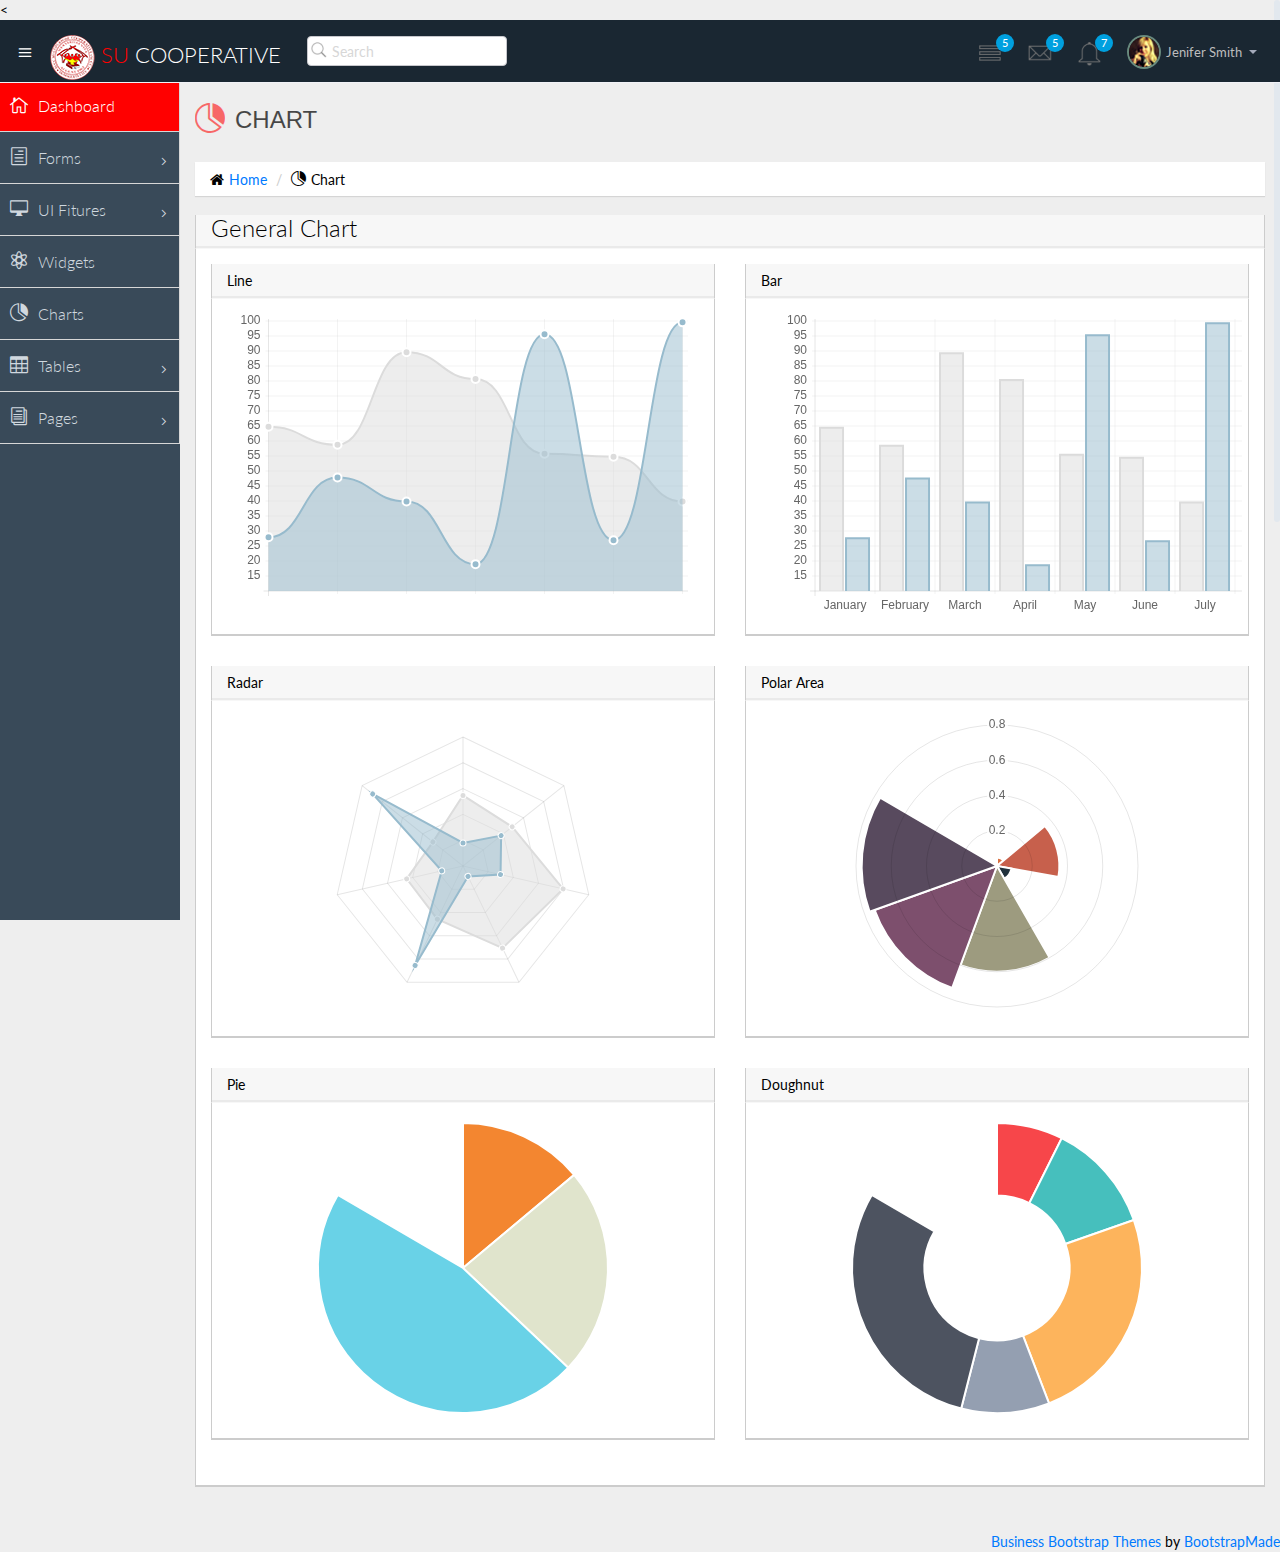
<file: chart-chartjs.html>
<!DOCTYPE html>
<html lang="en">
  <head>
    <meta charset="utf-8">
    <meta name="viewport" content="width=device-width, initial-scale=1.0">
    <meta name="description" content="Creative - Bootstrap 3 Responsive Admin Template">
    <meta name="author" content="GeeksLabs">
    <meta name="keyword" content="Creative, Dashboard, Admin, Template, Theme, Bootstrap, Responsive, Retina, Minimal">
    <link rel="shortcut icon" href="img/favicon.png">

    <title>Charts | Creative - Bootstrap 3 Responsive Admin Template</title>

    <!-- Bootstrap CSS -->    
    <link href="css/bootstrap.min.css" rel="stylesheet">
    <!-- bootstrap theme -->
    <link href="css/bootstrap-theme.css" rel="stylesheet">
    <!--external css-->
    <!-- font icon -->
    <link href="css/elegant-icons-style.css" rel="stylesheet" />
    <link href="css/font-awesome.min.css" rel="stylesheet" />    
    <!-- Custom styles -->
    <link href="css/style.css" rel="stylesheet">
    <link href="css/style-responsive.css" rel="stylesheet" />

    <!-- HTML5 shim and Respond.js IE8 support of HTML5 -->
    <!--[if lt IE 9]>
      <script src="js/html5shiv.js"></script>
      <script src="js/respond.min.js"></script>
      <script src="js/lte-ie7.js"></script>
    <![endif]-->
  </head>

  <body>
  <!-- container section start -->
  <section id="container" class="">
      <!--header start-->
      
      <<header class="header dark-bg">
            <div class="toggle-nav">
                <div class="icon-reorder tooltips" data-original-title="Toggle Navigation" data-placement="bottom"><i class="icon_menu"></i></div>
            </div>

            <!--logo start-->
            <a href="index.html" class="logo"><img alt="avatar" src="./img/small_logo.png"> SU <span class="lite">Cooperative</span></a>
            <!--logo end-->

            <div class="nav search-row" id="top_menu">
                <!--  search form start -->
                <ul class="nav top-menu">                    
                    <li>
                        <form class="navbar-form">
                            <input class="form-control" placeholder="Search" type="text">
                        </form>
                    </li>                    
                </ul>
                <!--  search form end -->                
            </div>

            <div class="top-nav notification-row">                
                <!-- notificatoin dropdown start-->
                <ul class="nav pull-right top-menu">
                    
                    <!-- task notificatoin start -->
                    <li id="task_notificatoin_bar" class="dropdown">
                        <a data-toggle="dropdown" class="dropdown-toggle" href="#">
                            <i class="icon-task-l"></i>
                            <span class="badge bg-important">5</span>
                        </a>
                        <ul class="dropdown-menu extended tasks-bar">
                            <div class="notify-arrow notify-arrow-blue"></div>
                            <li>
                                <p class="blue">You have 5 pending tasks</p>
                            </li>
                            <li>
                                <a href="#">
                                    <div class="task-info">
                                        <div class="desc">Design PSD </div>
                                        <div class="percent">90%</div>
                                    </div>
                                    <div class="progress progress-striped">
                                        <div class="progress-bar progress-bar-success" role="progressbar" aria-valuenow="90" aria-valuemin="0" aria-valuemax="100" style="width: 90%">
                                            <span class="sr-only">90% Complete (success)</span>
                                        </div>
                                    </div>
                                </a>
                            </li>
                            <li>
                                <a href="#">
                                    <div class="task-info">
                                        <div class="desc">
                                            Project 1
                                        </div>
                                        <div class="percent">30%</div>
                                    </div>
                                    <div class="progress progress-striped">
                                        <div class="progress-bar progress-bar-warning" role="progressbar" aria-valuenow="30" aria-valuemin="0" aria-valuemax="100" style="width: 30%">
                                            <span class="sr-only">30% Complete (warning)</span>
                                        </div>
                                    </div>
                                </a>
                            </li>
                            <li>
                                <a href="#">
                                    <div class="task-info">
                                        <div class="desc">Digital Marketing</div>
                                        <div class="percent">80%</div>
                                    </div>
                                    <div class="progress progress-striped">
                                        <div class="progress-bar progress-bar-info" role="progressbar" aria-valuenow="80" aria-valuemin="0" aria-valuemax="100" style="width: 80%">
                                            <span class="sr-only">80% Complete</span>
                                        </div>
                                    </div>
                                </a>
                            </li>
                            <li>
                                <a href="#">
                                    <div class="task-info">
                                        <div class="desc">Logo Designing</div>
                                        <div class="percent">78%</div>
                                    </div>
                                    <div class="progress progress-striped">
                                        <div class="progress-bar progress-bar-danger" role="progressbar" aria-valuenow="78" aria-valuemin="0" aria-valuemax="100" style="width: 78%">
                                            <span class="sr-only">78% Complete (danger)</span>
                                        </div>
                                    </div>
                                </a>
                            </li>
                            <li>
                                <a href="#">
                                    <div class="task-info">
                                        <div class="desc">Mobile App</div>
                                        <div class="percent">50%</div>
                                    </div>
                                    <div class="progress progress-striped active">
                                        <div class="progress-bar"  role="progressbar" aria-valuenow="50" aria-valuemin="0" aria-valuemax="100" style="width: 50%">
                                            <span class="sr-only">50% Complete</span>
                                        </div>
                                    </div>

                                </a>
                            </li>
                            <li class="external">
                                <a href="#">See All Tasks</a>
                            </li>
                        </ul>
                    </li>
                    <!-- task notificatoin end -->
                    <!-- inbox notificatoin start-->
                    <li id="mail_notificatoin_bar" class="dropdown">
                        <a data-toggle="dropdown" class="dropdown-toggle" href="#">
                            <i class="icon-envelope-l"></i>
                            <span class="badge bg-important">5</span>
                        </a>
                        <ul class="dropdown-menu extended inbox">
                            <div class="notify-arrow notify-arrow-blue"></div>
                            <li>
                                <p class="blue">You have 5 new messages</p>
                            </li>
                            <li>
                                <a href="#">
                                    <span class="photo"><img alt="avatar" src="./img/avatar-mini.jpg"></span>
                                    <span class="subject">
                                    <span class="from">Greg  Martin</span>
                                    <span class="time">1 min</span>
                                    </span>
                                    <span class="message">
                                        I really like this admin panel.
                                    </span>
                                </a>
                            </li>
                            <li>
                                <a href="#">
                                    <span class="photo"><img alt="avatar" src="./img/avatar-mini2.jpg"></span>
                                    <span class="subject">
                                    <span class="from">Bob   Mckenzie</span>
                                    <span class="time">5 mins</span>
                                    </span>
                                    <span class="message">
                                     Hi, What is next project plan?
                                    </span>
                                </a>
                            </li>
                            <li>
                                <a href="#">
                                    <span class="photo"><img alt="avatar" src="./img/avatar-mini3.jpg"></span>
                                    <span class="subject">
                                    <span class="from">Phillip   Park</span>
                                    <span class="time">2 hrs</span>
                                    </span>
                                    <span class="message">
                                        I am like to buy this Admin Template.
                                    </span>
                                </a>
                            </li>
                            <li>
                                <a href="#">
                                    <span class="photo"><img alt="avatar" src="./img/avatar-mini4.jpg"></span>
                                    <span class="subject">
                                    <span class="from">Ray   Munoz</span>
                                    <span class="time">1 day</span>
                                    </span>
                                    <span class="message">
                                        Icon fonts are great.
                                    </span>
                                </a>
                            </li>
                            <li>
                                <a href="#">See all messages</a>
                            </li>
                        </ul>
                    </li>
                    <!-- inbox notificatoin end -->
                    <!-- alert notification start-->
                    <li id="alert_notificatoin_bar" class="dropdown">
                        <a data-toggle="dropdown" class="dropdown-toggle" href="#">

                            <i class="icon-bell-l"></i>
                            <span class="badge bg-important">7</span>
                        </a>
                        <ul class="dropdown-menu extended notification">
                            <div class="notify-arrow notify-arrow-blue"></div>
                            <li>
                                <p class="blue">You have 4 new notifications</p>
                            </li>
                            <li>
                                <a href="#">
                                    <span class="label label-primary"><i class="icon_profile"></i></span> 
                                    Friend Request
                                    <span class="small italic pull-right">5 mins</span>
                                </a>
                            </li>
                            <li>
                                <a href="#">
                                    <span class="label label-warning"><i class="icon_pin"></i></span>  
                                    John location.
                                    <span class="small italic pull-right">50 mins</span>
                                </a>
                            </li>
                            <li>
                                <a href="#">
                                    <span class="label label-danger"><i class="icon_book_alt"></i></span> 
                                    Project 3 Completed.
                                    <span class="small italic pull-right">1 hr</span>
                                </a>
                            </li>
                            <li>
                                <a href="#">
                                    <span class="label label-success"><i class="icon_like"></i></span> 
                                    Mick appreciated your work.
                                    <span class="small italic pull-right"> Today</span>
                                </a>
                            </li>                            
                            <li>
                                <a href="#">See all notifications</a>
                            </li>
                        </ul>
                    </li>
                    <!-- alert notification end-->
                    <!-- user login dropdown start-->
                    <li class="dropdown">
                        <a data-toggle="dropdown" class="dropdown-toggle" href="#">
                            <span class="profile-ava">
                                <img alt="" src="img/avatar1_small.jpg">
                            </span>
                            <span class="username">Jenifer Smith</span>
                            <b class="caret"></b>
                        </a>
                        <ul class="dropdown-menu extended logout">
                            <div class="log-arrow-up"></div>
                            <li class="eborder-top">
                                <a href="#"><i class="icon_profile"></i> My Profile</a>
                            </li>
                            <li>
                                <a href="#"><i class="icon_mail_alt"></i> My Inbox</a>
                            </li>
                            <li>
                                <a href="#"><i class="icon_clock_alt"></i> Timeline</a>
                            </li>
                            <li>
                                <a href="#"><i class="icon_chat_alt"></i> Chats</a>
                            </li>
                            <li>
                                <a href="login.html"><i class="icon_key_alt"></i> Log Out</a>
                            </li>
                            <li>
                                <a href="documentation.html"><i class="icon_key_alt"></i> Documentation</a>
                            </li>
                            <li>
                                <a href="documentation.html"><i class="icon_key_alt"></i> Documentation</a>
                            </li>
                        </ul>
                    </li>
                    <!-- user login dropdown end -->
                </ul>
                <!-- notificatoin dropdown end-->
            </div>
      </header>      
      <!--header end-->

      <!--sidebar start-->
      <aside>
          <div id="sidebar"  class="nav-collapse ">
              <!-- sidebar menu start-->
              <ul class="sidebar-menu">                
                  <li class="active">
                      <a class="" href="index.html">
                          <i class="icon_house_alt"></i>
                          <span>Dashboard</span>
                      </a>
                  </li>
				  <li class="sub-menu">
                      <a href="javascript:;" class="">
                          <i class="icon_document_alt"></i>
                          <span>Forms</span>
                          <span class="menu-arrow arrow_carrot-right"></span>
                      </a>
                      <ul class="sub">
                          <li><a class="" href="form_component.html">Form Elements</a></li>                          
                          <li><a class="" href="form_validation.html">Form Validation</a></li>
                      </ul>
                  </li>       
                  <li class="sub-menu">
                      <a href="javascript:;" class="">
                          <i class="icon_desktop"></i>
                          <span>UI Fitures</span>
                          <span class="menu-arrow arrow_carrot-right"></span>
                      </a>
                      <ul class="sub">
                          <li><a class="" href="general.html">Components</a></li>
                          <li><a class="" href="buttons.html">Buttons</a></li>
                          <li><a class="" href="grids.html">Grids</a></li>
                      </ul>
                  </li>
                  <li>
                      <a class="" href="widgets.html">
                          <i class="icon_genius"></i>
                          <span>Widgets</span>
                      </a>
                  </li>
                  <li>                     
                      <a class="" href="chart-chartjs.html">
                          <i class="icon_piechart"></i>
                          <span>Charts</span>
                          
                      </a>
                                         
                  </li>
                             
                  <li class="sub-menu">
                      <a href="javascript:;" class="">
                          <i class="icon_table"></i>
                          <span>Tables</span>
                          <span class="menu-arrow arrow_carrot-right"></span>
                      </a>
                      <ul class="sub">
                          <li><a class="" href="basic_table.html">Basic Table</a></li>
                      </ul>
                  </li>
                  
                  <li class="sub-menu">
                      <a href="javascript:;" class="">
                          <i class="icon_documents_alt"></i>
                          <span>Pages</span>
                          <span class="menu-arrow arrow_carrot-right"></span>
                      </a>
                      <ul class="sub">                          
                          <li><a class="" href="profile.html">Profile</a></li>
                          <li><a class="" href="login.html"><span>Login Page</span></a></li>
                          <li><a class="" href="blank.html">Blank Page</a></li>
                          <li><a class="" href="404.html">404 Error</a></li>
                      </ul>
                  </li>
                  
              </ul>
              <!-- sidebar menu end-->
          </div>
      </aside>
      <!--sidebar end-->

      <!--main content start-->      
      <section id="main-content">
        <section class="wrapper">
		<div class="row">
				<div class="col-lg-12">
					<h3 class="page-header"><i class="icon_piechart"></i> Chart</h3>
					<ol class="breadcrumb">
						<li><i class="fa fa-home"></i><a href="index.html">Home</a></li>
						<li><i class="icon_piechart"></i>Chart</li>
						
					</ol>
				</div>
			</div>
            <div class="row">
              <!-- chart morris start -->
              <div class="col-lg-12">
                  <section class="panel">
                      <header class="panel-heading">
                          <h3>General Chart</Char>
                      </header>
                      <div class="panel-body">
                        <div class="tab-pane" id="chartjs">
                      <div class="row">
                          <!-- Line -->
                          <div class="col-lg-6">
                              <section class="panel">
                                  <header class="panel-heading">
                                      Line
                                  </header>
                                  <div class="panel-body text-center">
                                      <canvas id="line" height="300" width="450"></canvas>
                                  </div>
                              </section>
                          </div>                      
                          <!-- Bar -->
                          <div class="col-lg-6">
                              <section class="panel">
                                  <header class="panel-heading">
                                      Bar
                                  </header>
                                  <div class="panel-body text-center">
                                      <canvas id="bar" height="300" width="500"></canvas>
                                  </div>
                              </section>
                          </div>
                      </div>
                      <div class="row">
                          <!-- Radar -->
                          <div class="col-lg-6">
                              <section class="panel">
                                  <header class="panel-heading">
                                      Radar
                                  </header>
                                  <div class="panel-body text-center">
                                      <canvas id="radar" height="300" width="400"></canvas>
                                  </div>
                              </section>
                          </div>
                          <!-- Polar Area -->
                          <div class="col-lg-6">
                              <section class="panel">
                                  <header class="panel-heading">
                                      Polar Area
                                  </header>
                                  <div class="panel-body text-center">
                                      <canvas id="polarArea" height="300" width="400"></canvas>
                                  </div>
                              </section>
                          </div>
                      </div>
                      <div class="row">
                          
                          <!-- Pie -->
                          <div class="col-lg-6">
                              <section class="panel">
                                  <header class="panel-heading">
                                      Pie
                                  </header>
                                  <div class="panel-body text-center">
                                      <canvas id="pie" height="300" width="400"></canvas>
                                  </div>
                              </section>
                          </div>
                          <!-- Doughnut -->
                          <div class="col-lg-6">
                              <section class="panel">
                                  <header class="panel-heading">
                                      Doughnut
                                  </header>
                                  <div class="panel-body text-center">
                                      <canvas id="doughnut" height="300" width="400"></canvas>
                                  </div>
                              </section>
                          </div>
                      </div>
                  </div>
                      </div>
                      </div>
                    </section>
              </div>
              <!-- chart morris start -->
            </div>
      </section>
      <!--main content end-->
      <div class="text-right">
            <div class="credits">
                <!-- 
                    All the links in the footer should remain intact. 
                    You can delete the links only if you purchased the pro version.
                    Licensing information: https://bootstrapmade.com/license/
                    Purchase the pro version form: https://bootstrapmade.com/buy/?theme=NiceAdmin
                -->
                <a href="https://bootstrapmade.com/free-business-bootstrap-themes-website-templates/">Business Bootstrap Themes</a> by <a href="https://bootstrapmade.com/">BootstrapMade</a>
            </div>
        </div>
    </section>
    <!-- container section end -->
    <!-- javascripts -->
    <script src="js/jquery.js"></script>
    <script src="js/jquery-1.8.3.min.js"></script>
    <script src="js/bootstrap.min.js"></script>
    <!-- nice scroll -->
    <script src="js/jquery.scrollTo.min.js"></script>
    <script src="js/jquery.nicescroll.js" type="text/javascript"></script>
    <!-- chartjs -->
    <script src="assets/chart-master/Chart.js"></script>
    <!-- custom chart script for this page only-->
    <script src="js/chartjs-custom.js"></script>
    <!--custome script for all page-->
    <script src="js/scripts.js"></script>

  </body>
</html>
</file>
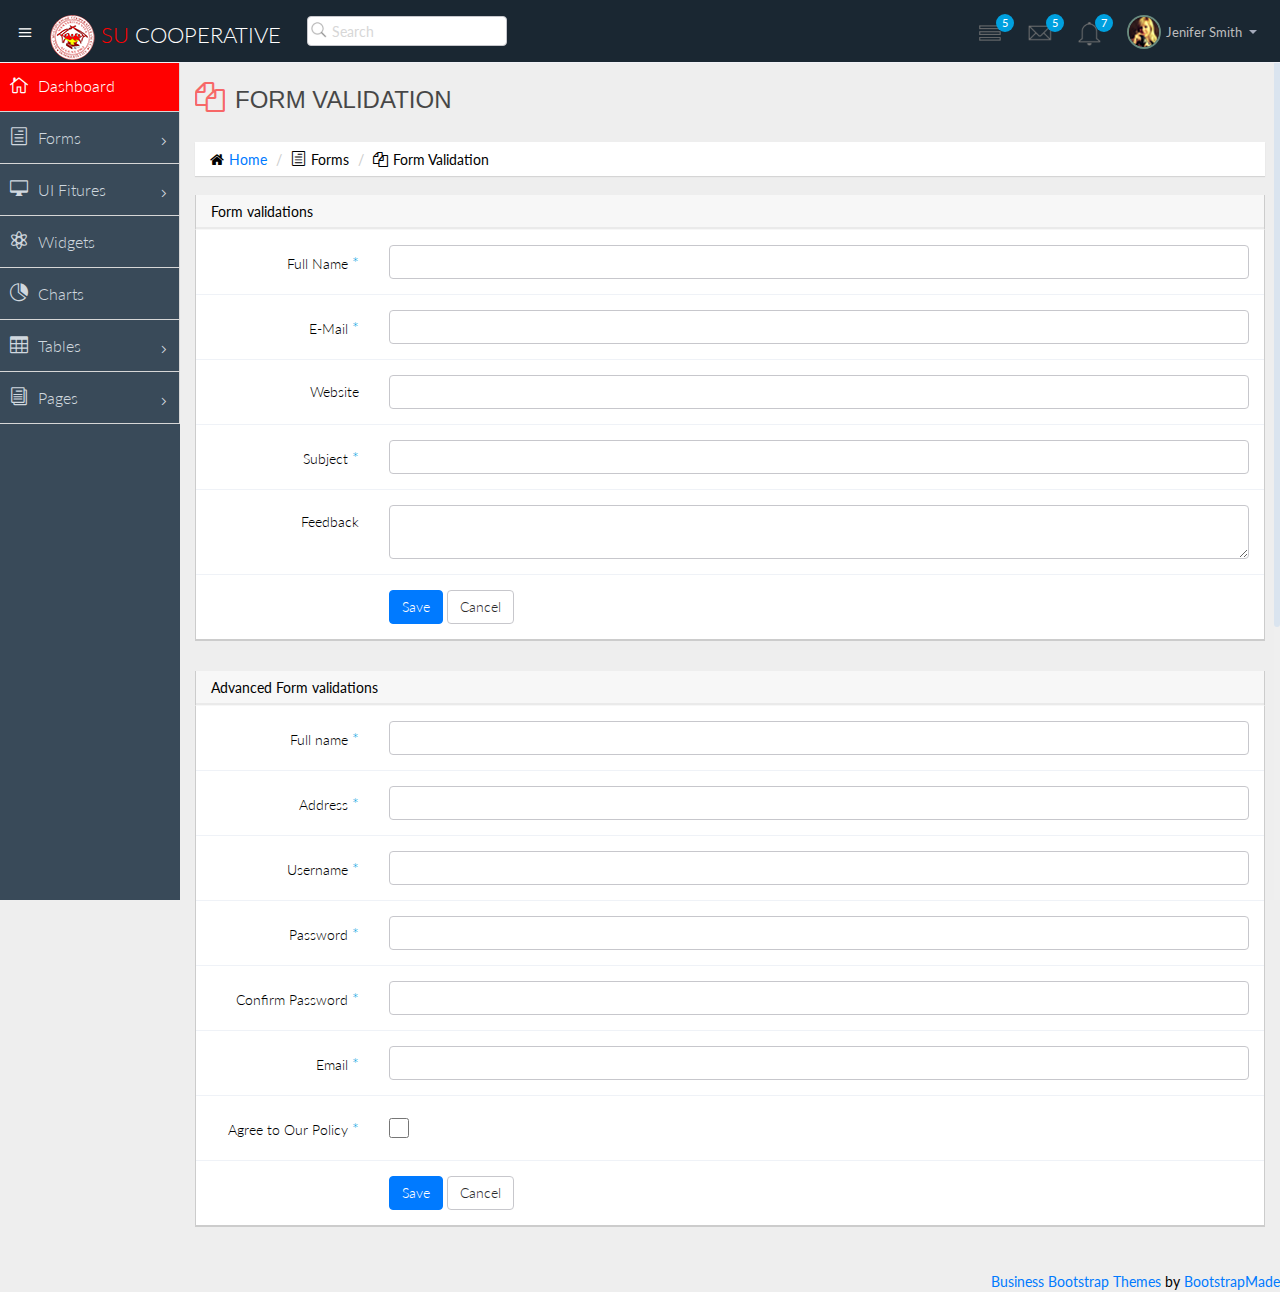
<file: form_validation.html>
<!DOCTYPE html>
<html lang="en">
  <head>
    <meta charset="utf-8">
    <meta name="viewport" content="width=device-width, initial-scale=1.0">
    <meta name="description" content="Creative - Bootstrap 3 Responsive Admin Template">
    <meta name="author" content="GeeksLabs">
    <meta name="keyword" content="Creative, Dashboard, Admin, Template, Theme, Bootstrap, Responsive, Retina, Minimal">
    <link rel="shortcut icon" href="img/favicon.png">

    <title>Form Validation | Creative - Bootstrap 3 Responsive Admin Template</title>

    <!-- Bootstrap CSS -->    
    <link href="css/bootstrap.min.css" rel="stylesheet">
    <!-- bootstrap theme -->
    <link href="css/bootstrap-theme.css" rel="stylesheet">
    <!--external css-->
    <!-- font icon -->
    <link href="css/elegant-icons-style.css" rel="stylesheet" />
    <link href="css/font-awesome.min.css" rel="stylesheet" />
    <!-- Custom styles -->
    <link href="css/style.css" rel="stylesheet">
    <link href="css/style-responsive.css" rel="stylesheet" />

    <!-- HTML5 shim and Respond.js IE8 support of HTML5 -->
    <!--[if lt IE 9]>
      <script src="js/html5shiv.js"></script>
      <script src="js/respond.min.js"></script>
      <script src="js/lte-ie7.js"></script>
    <![endif]-->
  </head>

  <body>
  <!-- container section start -->
  <section id="container" class="">
      <!--header start-->
      <header class="header dark-bg">
            <div class="toggle-nav">
                <div class="icon-reorder tooltips" data-original-title="Toggle Navigation" data-placement="bottom"><i class="icon_menu"></i></div>
            </div>

            <!--logo start-->
           <a href="index.html" class="logo"><img alt="avatar" src="./img/small_logo.png"> SU <span class="lite">Cooperative</span></a>
            <!--logo end-->

            <div class="nav search-row" id="top_menu">
                <!--  search form start -->
                <ul class="nav top-menu">                    
                    <li>
                        <form class="navbar-form">
                            <input class="form-control" placeholder="Search" type="text">
                        </form>
                    </li>                    
                </ul>
                <!--  search form end -->                
            </div>

            <div class="top-nav notification-row">                
                <!-- notificatoin dropdown start-->
                <ul class="nav pull-right top-menu">
                    
                    <!-- task notificatoin start -->
                    <li id="task_notificatoin_bar" class="dropdown">
                        <a data-toggle="dropdown" class="dropdown-toggle" href="#">
                            <i class="icon-task-l"></i>
                            <span class="badge bg-important">5</span>
                        </a>
                        <ul class="dropdown-menu extended tasks-bar">
                            <div class="notify-arrow notify-arrow-blue"></div>
                            <li>
                                <p class="blue">You have 5 pending tasks</p>
                            </li>
                            <li>
                                <a href="#">
                                    <div class="task-info">
                                        <div class="desc">Design PSD </div>
                                        <div class="percent">90%</div>
                                    </div>
                                    <div class="progress progress-striped">
                                        <div class="progress-bar progress-bar-success" role="progressbar" aria-valuenow="90" aria-valuemin="0" aria-valuemax="100" style="width: 90%">
                                            <span class="sr-only">90% Complete (success)</span>
                                        </div>
                                    </div>
                                </a>
                            </li>
                            <li>
                                <a href="#">
                                    <div class="task-info">
                                        <div class="desc">
                                            Project 1
                                        </div>
                                        <div class="percent">30%</div>
                                    </div>
                                    <div class="progress progress-striped">
                                        <div class="progress-bar progress-bar-warning" role="progressbar" aria-valuenow="30" aria-valuemin="0" aria-valuemax="100" style="width: 30%">
                                            <span class="sr-only">30% Complete (warning)</span>
                                        </div>
                                    </div>
                                </a>
                            </li>
                            <li>
                                <a href="#">
                                    <div class="task-info">
                                        <div class="desc">Digital Marketing</div>
                                        <div class="percent">80%</div>
                                    </div>
                                    <div class="progress progress-striped">
                                        <div class="progress-bar progress-bar-info" role="progressbar" aria-valuenow="80" aria-valuemin="0" aria-valuemax="100" style="width: 80%">
                                            <span class="sr-only">80% Complete</span>
                                        </div>
                                    </div>
                                </a>
                            </li>
                            <li>
                                <a href="#">
                                    <div class="task-info">
                                        <div class="desc">Logo Designing</div>
                                        <div class="percent">78%</div>
                                    </div>
                                    <div class="progress progress-striped">
                                        <div class="progress-bar progress-bar-danger" role="progressbar" aria-valuenow="78" aria-valuemin="0" aria-valuemax="100" style="width: 78%">
                                            <span class="sr-only">78% Complete (danger)</span>
                                        </div>
                                    </div>
                                </a>
                            </li>
                            <li>
                                <a href="#">
                                    <div class="task-info">
                                        <div class="desc">Mobile App</div>
                                        <div class="percent">50%</div>
                                    </div>
                                    <div class="progress progress-striped active">
                                        <div class="progress-bar"  role="progressbar" aria-valuenow="50" aria-valuemin="0" aria-valuemax="100" style="width: 50%">
                                            <span class="sr-only">50% Complete</span>
                                        </div>
                                    </div>

                                </a>
                            </li>
                            <li class="external">
                                <a href="#">See All Tasks</a>
                            </li>
                        </ul>
                    </li>
                    <!-- task notificatoin end -->
                    <!-- inbox notificatoin start-->
                    <li id="mail_notificatoin_bar" class="dropdown">
                        <a data-toggle="dropdown" class="dropdown-toggle" href="#">
                            <i class="icon-envelope-l"></i>
                            <span class="badge bg-important">5</span>
                        </a>
                        <ul class="dropdown-menu extended inbox">
                            <div class="notify-arrow notify-arrow-blue"></div>
                            <li>
                                <p class="blue">You have 5 new messages</p>
                            </li>
                            <li>
                                <a href="#">
                                    <span class="photo"><img alt="avatar" src="./img/avatar-mini.jpg"></span>
                                    <span class="subject">
                                    <span class="from">Greg  Martin</span>
                                    <span class="time">1 min</span>
                                    </span>
                                    <span class="message">
                                        I really like this admin panel.
                                    </span>
                                </a>
                            </li>
                            <li>
                                <a href="#">
                                    <span class="photo"><img alt="avatar" src="./img/avatar-mini2.jpg"></span>
                                    <span class="subject">
                                    <span class="from">Bob   Mckenzie</span>
                                    <span class="time">5 mins</span>
                                    </span>
                                    <span class="message">
                                     Hi, What is next project plan?
                                    </span>
                                </a>
                            </li>
                            <li>
                                <a href="#">
                                    <span class="photo"><img alt="avatar" src="./img/avatar-mini3.jpg"></span>
                                    <span class="subject">
                                    <span class="from">Phillip   Park</span>
                                    <span class="time">2 hrs</span>
                                    </span>
                                    <span class="message">
                                        I am like to buy this Admin Template.
                                    </span>
                                </a>
                            </li>
                            <li>
                                <a href="#">
                                    <span class="photo"><img alt="avatar" src="./img/avatar-mini4.jpg"></span>
                                    <span class="subject">
                                    <span class="from">Ray   Munoz</span>
                                    <span class="time">1 day</span>
                                    </span>
                                    <span class="message">
                                        Icon fonts are great.
                                    </span>
                                </a>
                            </li>
                            <li>
                                <a href="#">See all messages</a>
                            </li>
                        </ul>
                    </li>
                    <!-- inbox notificatoin end -->
                    <!-- alert notification start-->
                    <li id="alert_notificatoin_bar" class="dropdown">
                        <a data-toggle="dropdown" class="dropdown-toggle" href="#">

                            <i class="icon-bell-l"></i>
                            <span class="badge bg-important">7</span>
                        </a>
                        <ul class="dropdown-menu extended notification">
                            <div class="notify-arrow notify-arrow-blue"></div>
                            <li>
                                <p class="blue">You have 4 new notifications</p>
                            </li>
                            <li>
                                <a href="#">
                                    <span class="label label-primary"><i class="icon_profile"></i></span> 
                                    Friend Request
                                    <span class="small italic pull-right">5 mins</span>
                                </a>
                            </li>
                            <li>
                                <a href="#">
                                    <span class="label label-warning"><i class="icon_pin"></i></span>  
                                    John location.
                                    <span class="small italic pull-right">50 mins</span>
                                </a>
                            </li>
                            <li>
                                <a href="#">
                                    <span class="label label-danger"><i class="icon_book_alt"></i></span> 
                                    Project 3 Completed.
                                    <span class="small italic pull-right">1 hr</span>
                                </a>
                            </li>
                            <li>
                                <a href="#">
                                    <span class="label label-success"><i class="icon_like"></i></span> 
                                    Mick appreciated your work.
                                    <span class="small italic pull-right"> Today</span>
                                </a>
                            </li>                            
                            <li>
                                <a href="#">See all notifications</a>
                            </li>
                        </ul>
                    </li>
                    <!-- alert notification end-->
                    <!-- user login dropdown start-->
                    <li class="dropdown">
                        <a data-toggle="dropdown" class="dropdown-toggle" href="#">
                            <span class="profile-ava">
                                <img alt="" src="img/avatar1_small.jpg">
                            </span>
                            <span class="username">Jenifer Smith</span>
                            <b class="caret"></b>
                        </a>
                        <ul class="dropdown-menu extended logout">
                            <div class="log-arrow-up"></div>
                            <li class="eborder-top">
                                <a href="#"><i class="icon_profile"></i> My Profile</a>
                            </li>
                            <li>
                                <a href="#"><i class="icon_mail_alt"></i> My Inbox</a>
                            </li>
                            <li>
                                <a href="#"><i class="icon_clock_alt"></i> Timeline</a>
                            </li>
                            <li>
                                <a href="#"><i class="icon_chat_alt"></i> Chats</a>
                            </li>
                            <li>
                                <a href="login.html"><i class="icon_key_alt"></i> Log Out</a>
                            </li>
                            <li>
                                <a href="documentation.html"><i class="icon_key_alt"></i> Documentation</a>
                            </li>
                            <li>
                                <a href="documentation.html"><i class="icon_key_alt"></i> Documentation</a>
                            </li>
                        </ul>
                    </li>
                    <!-- user login dropdown end -->
                </ul>
                <!-- notificatoin dropdown end-->
            </div>
      </header>      
      <!--header end-->

      <!--sidebar start-->
      <aside>
          <div id="sidebar"  class="nav-collapse ">
              <!-- sidebar menu start-->
              <ul class="sidebar-menu">                
                  <li class="active">
                      <a class="" href="index.html">
                          <i class="icon_house_alt"></i>
                          <span>Dashboard</span>
                      </a>
                  </li>
				  <li class="sub-menu">
                      <a href="javascript:;" class="">
                          <i class="icon_document_alt"></i>
                          <span>Forms</span>
                          <span class="menu-arrow arrow_carrot-right"></span>
                      </a>
                      <ul class="sub">
                          <li><a class="" href="form_component.html">Form Elements</a></li>                          
                          <li><a class="" href="form_validation.html">Form Validation</a></li>
                      </ul>
                  </li>       
                  <li class="sub-menu">
                      <a href="javascript:;" class="">
                          <i class="icon_desktop"></i>
                          <span>UI Fitures</span>
                          <span class="menu-arrow arrow_carrot-right"></span>
                      </a>
                      <ul class="sub">
                          <li><a class="" href="general.html">Components</a></li>
                          <li><a class="" href="buttons.html">Buttons</a></li>
                          <li><a class="" href="grids.html">Grids</a></li>
                      </ul>
                  </li>
                  <li>
                      <a class="" href="widgets.html">
                          <i class="icon_genius"></i>
                          <span>Widgets</span>
                      </a>
                  </li>
                  <li>                     
                      <a class="" href="chart-chartjs.html">
                          <i class="icon_piechart"></i>
                          <span>Charts</span>
                          
                      </a>
                                         
                  </li>
                             
                  <li class="sub-menu">
                      <a href="javascript:;" class="">
                          <i class="icon_table"></i>
                          <span>Tables</span>
                          <span class="menu-arrow arrow_carrot-right"></span>
                      </a>
                      <ul class="sub">
                          <li><a class="" href="basic_table.html">Basic Table</a></li>
                      </ul>
                  </li>
                  
                  <li class="sub-menu">
                      <a href="javascript:;" class="">
                          <i class="icon_documents_alt"></i>
                          <span>Pages</span>
                          <span class="menu-arrow arrow_carrot-right"></span>
                      </a>
                      <ul class="sub">                          
                          <li><a class="" href="profile.html">Profile</a></li>
                          <li><a class="" href="login.html"><span>Login Page</span></a></li>
                          <li><a class="" href="blank.html">Blank Page</a></li>
                          <li><a class="" href="404.html">404 Error</a></li>
                      </ul>
                  </li>
                  
              </ul>
              <!-- sidebar menu end-->
          </div>
      </aside>
      <!--sidebar end-->

      <!--main content start-->
      <section id="main-content">
          <section class="wrapper">
		  <div class="row">
				<div class="col-lg-12">
					<h3 class="page-header"><i class="fa fa-files-o"></i> Form Validation</h3>
					<ol class="breadcrumb">
						<li><i class="fa fa-home"></i><a href="index.html">Home</a></li>
						<li><i class="icon_document_alt"></i>Forms</li>
						<li><i class="fa fa-files-o"></i>Form Validation</li>
					</ol>
				</div>
			</div>
              <!-- Form validations -->              
              <div class="row">
                  <div class="col-lg-12">
                      <section class="panel">
                          <header class="panel-heading">
                              Form validations
                          </header>
                          <div class="panel-body">
                              <div class="form">
                                  <form class="form-validate form-horizontal" id="feedback_form" method="get" action="">
                                      <div class="form-group ">
                                          <label for="cname" class="control-label col-lg-2">Full Name <span class="required">*</span></label>
                                          <div class="col-lg-10">
                                              <input class="form-control" id="cname" name="fullname" minlength="5" type="text" required />
                                          </div>
                                      </div>
                                      <div class="form-group ">
                                          <label for="cemail" class="control-label col-lg-2">E-Mail <span class="required">*</span></label>
                                          <div class="col-lg-10">
                                              <input class="form-control " id="cemail" type="email" name="email" required />
                                          </div>
                                      </div>
                                      <div class="form-group ">
                                          <label for="curl" class="control-label col-lg-2">Website</label>
                                          <div class="col-lg-10">
                                              <input class="form-control " id="curl" type="url" name="url" />
                                          </div>
                                      </div>
                                      <div class="form-group ">
                                          <label for="cname" class="control-label col-lg-2">Subject <span class="required">*</span></label>
                                          <div class="col-lg-10">
                                              <input class="form-control" id="subject" name="subject" minlength="5" type="text" required />
                                          </div>
                                      </div>                                      
                                      <div class="form-group ">
                                          <label for="ccomment" class="control-label col-lg-2">Feedback</label>
                                          <div class="col-lg-10">
                                              <textarea class="form-control " id="ccomment" name="comment" required></textarea>
                                          </div>
                                      </div>
                                      <div class="form-group">
                                          <div class="col-lg-offset-2 col-lg-10">
                                              <button class="btn btn-primary" type="submit">Save</button>
                                              <button class="btn btn-default" type="button">Cancel</button>
                                          </div>
                                      </div>
                                  </form>
                              </div>

                          </div>
                      </section>
                  </div>
              </div>
              <div class="row">
                  <div class="col-lg-12">
                      <section class="panel">
                          <header class="panel-heading">
                             Advanced Form validations
                          </header>
                          <div class="panel-body">
                              <div class="form">
                                  <form class="form-validate form-horizontal " id="register_form" method="get" action="">
                                      <div class="form-group ">
                                          <label for="fullname" class="control-label col-lg-2">Full name <span class="required">*</span></label>
                                          <div class="col-lg-10">
                                              <input class=" form-control" id="fullname" name="fullname" type="text" />
                                          </div>
                                      </div>
                                      <div class="form-group ">
                                          <label for="address" class="control-label col-lg-2">Address <span class="required">*</span></label>
                                          <div class="col-lg-10">
                                              <input class=" form-control" id="address" name="address" type="text" />
                                          </div>
                                      </div>
                                      <div class="form-group ">
                                          <label for="username" class="control-label col-lg-2">Username <span class="required">*</span></label>
                                          <div class="col-lg-10">
                                              <input class="form-control " id="username" name="username" type="text" />
                                          </div>
                                      </div>
                                      <div class="form-group ">
                                          <label for="password" class="control-label col-lg-2">Password <span class="required">*</span></label>
                                          <div class="col-lg-10">
                                              <input class="form-control " id="password" name="password" type="password" />
                                          </div>
                                      </div>
                                      <div class="form-group ">
                                          <label for="confirm_password" class="control-label col-lg-2">Confirm Password <span class="required">*</span></label>
                                          <div class="col-lg-10">
                                              <input class="form-control " id="confirm_password" name="confirm_password" type="password" />
                                          </div>
                                      </div>
                                      <div class="form-group ">
                                          <label for="email" class="control-label col-lg-2">Email <span class="required">*</span></label>
                                          <div class="col-lg-10">
                                              <input class="form-control " id="email" name="email" type="email" />
                                          </div>
                                      </div>
                                      <div class="form-group ">
                                          <label for="agree" class="control-label col-lg-2 col-sm-3">Agree to Our Policy <span class="required">*</span></label>
                                          <div class="col-lg-10 col-sm-9">
                                              <input  type="checkbox" style="width: 20px" class="checkbox form-control" id="agree" name="agree" />
                                          </div>
                                      </div>
                                      <div class="form-group">
                                          <div class="col-lg-offset-2 col-lg-10">
                                              <button class="btn btn-primary" type="submit">Save</button>
                                              <button class="btn btn-default" type="button">Cancel</button>
                                          </div>
                                      </div>
                                  </form>
                              </div>
                          </div>
                      </section>
                  </div>
              </div>
              <!-- page end-->
          </section>
      </section>
      <!--main content end-->
      <div class="text-right">
        <div class="credits">
            <!-- 
                All the links in the footer should remain intact. 
                You can delete the links only if you purchased the pro version.
                Licensing information: https://bootstrapmade.com/license/
                Purchase the pro version form: https://bootstrapmade.com/buy/?theme=NiceAdmin
            -->
            <a href="https://bootstrapmade.com/free-business-bootstrap-themes-website-templates/">Business Bootstrap Themes</a> by <a href="https://bootstrapmade.com/">BootstrapMade</a>
        </div>
    </div>
  </section>
  <!-- container section end -->

    <!-- javascripts -->
    <script src="js/jquery.js"></script>
    <script src="js/bootstrap.min.js"></script>
    <!-- nice scroll -->
    <script src="js/jquery.scrollTo.min.js"></script>
    <script src="js/jquery.nicescroll.js" type="text/javascript"></script>
    <!-- jquery validate js -->
    <script type="text/javascript" src="js/jquery.validate.min.js"></script>

    <!-- custom form validation script for this page-->
    <script src="js/form-validation-script.js"></script>
    <!--custome script for all page-->
    <script src="js/scripts.js"></script>    


  </body>
</html>
</file>
<file: css/elegant-icons-style.css>
@font-face {
	font-family: 'ElegantIcons';
	src:url('../fonts/ElegantIcons.eot');
	src:url('../fonts/ElegantIcons.eot?#iefix') format('embedded-opentype'),
		url('../fonts/ElegantIcons.woff') format('woff'),
		url('../fonts/ElegantIcons.ttf') format('truetype'),
		url('../fonts/ElegantIcons.svg#ElegantIcons') format('svg');
	font-weight: normal;
	font-style: normal;
}

/* Use the following CSS code if you want to use data attributes for inserting your icons */
[data-icon]:before {
	font-family: 'ElegantIcons';
	content: attr(data-icon);
	speak: none;
	font-weight: normal;
	font-variant: normal;
	text-transform: none;
	line-height: 1;
	-webkit-font-smoothing: antialiased;
	-moz-osx-font-smoothing: grayscale;
}

/* Use the following CSS code if you want to have a class per icon */
/*
Instead of a list of all class selectors,
you can use the generic selector below, but it's slower:
[class*="your-class-prefix"] {
*/
.arrow_up, .arrow_down, .arrow_left, .arrow_right, .arrow_left-up, .arrow_right-up, .arrow_right-down, .arrow_left-down, .arrow-up-down, .arrow_up-down_alt, .arrow_left-right_alt, .arrow_left-right, .arrow_expand_alt2, .arrow_expand_alt, .arrow_condense, .arrow_expand, .arrow_move, .arrow_carrot-up, .arrow_carrot-down, .arrow_carrot-left, .arrow_carrot-right, .arrow_carrot-2up, .arrow_carrot-2down, .arrow_carrot-2left, .arrow_carrot-2right, .arrow_carrot-up_alt2, .arrow_carrot-down_alt2, .arrow_carrot-left_alt2, .arrow_carrot-right_alt2, .arrow_carrot-2up_alt2, .arrow_carrot-2down_alt2, .arrow_carrot-2left_alt2, .arrow_carrot-2right_alt2, .arrow_triangle-up, .arrow_triangle-down, .arrow_triangle-left, .arrow_triangle-right, .arrow_triangle-up_alt2, .arrow_triangle-down_alt2, .arrow_triangle-left_alt2, .arrow_triangle-right_alt2, .arrow_back, .icon_minus-06, .icon_plus, .icon_close, .icon_check, .icon_minus_alt2, .icon_plus_alt2, .icon_close_alt2, .icon_check_alt2, .icon_zoom-out_alt, .icon_zoom-in_alt, .icon_search, .icon_box-empty, .icon_box-selected, .icon_minus-box, .icon_plus-box, .icon_box-checked, .icon_circle-empty, .icon_circle-slelected, .icon_stop_alt2, .icon_stop, .icon_pause_alt2, .icon_pause, .icon_menu, .icon_menu-square_alt2, .icon_menu-circle_alt2, .icon_ul, .icon_ol, .icon_adjust-horiz, .icon_adjust-vert, .icon_document_alt, .icon_documents_alt, .icon_pencil, .icon_pencil-edit_alt, .icon_pencil-edit, .icon_folder-alt, .icon_folder-open_alt, .icon_folder-add_alt, .icon_info_alt, .icon_error-oct_alt, .icon_error-circle_alt, .icon_error-triangle_alt, .icon_question_alt2, .icon_question, .icon_comment_alt, .icon_chat_alt, .icon_vol-mute_alt, .icon_volume-low_alt, .icon_volume-high_alt, .icon_quotations, .icon_quotations_alt2, .icon_clock_alt, .icon_lock_alt, .icon_lock-open_alt, .icon_key_alt, .icon_cloud_alt, .icon_cloud-upload_alt, .icon_cloud-download_alt, .icon_image, .icon_images, .icon_lightbulb_alt, .icon_gift_alt, .icon_house_alt, .icon_genius, .icon_mobile, .icon_tablet, .icon_laptop, .icon_desktop, .icon_camera_alt, .icon_mail_alt, .icon_cone_alt, .icon_ribbon_alt, .icon_bag_alt, .icon_creditcard, .icon_cart_alt, .icon_paperclip, .icon_tag_alt, .icon_tags_alt, .icon_trash_alt, .icon_cursor_alt, .icon_mic_alt, .icon_compass_alt, .icon_pin_alt, .icon_pushpin_alt, .icon_map_alt, .icon_drawer_alt, .icon_toolbox_alt, .icon_book_alt, .icon_calendar, .icon_film, .icon_table, .icon_contacts_alt, .icon_headphones, .icon_lifesaver, .icon_piechart, .icon_refresh, .icon_link_alt, .icon_link, .icon_loading, .icon_blocked, .icon_archive_alt, .icon_heart_alt, .icon_star_alt, .icon_star-half_alt, .icon_star, .icon_star-half, .icon_tools, .icon_tool, .icon_cog, .icon_cogs, .arrow_up_alt, .arrow_down_alt, .arrow_left_alt, .arrow_right_alt, .arrow_left-up_alt, .arrow_right-up_alt, .arrow_right-down_alt, .arrow_left-down_alt, .arrow_condense_alt, .arrow_expand_alt3, .arrow_carrot_up_alt, .arrow_carrot-down_alt, .arrow_carrot-left_alt, .arrow_carrot-right_alt, .arrow_carrot-2up_alt, .arrow_carrot-2dwnn_alt, .arrow_carrot-2left_alt, .arrow_carrot-2right_alt, .arrow_triangle-up_alt, .arrow_triangle-down_alt, .arrow_triangle-left_alt, .arrow_triangle-right_alt, .icon_minus_alt, .icon_plus_alt, .icon_close_alt, .icon_check_alt, .icon_zoom-out, .icon_zoom-in, .icon_stop_alt, .icon_menu-square_alt, .icon_menu-circle_alt, .icon_document, .icon_documents, .icon_pencil_alt, .icon_folder, .icon_folder-open, .icon_folder-add, .icon_folder_upload, .icon_folder_download, .icon_info, .icon_error-circle, .icon_error-oct, .icon_error-triangle, .icon_question_alt, .icon_comment, .icon_chat, .icon_vol-mute, .icon_volume-low, .icon_volume-high, .icon_quotations_alt, .icon_clock, .icon_lock, .icon_lock-open, .icon_key, .icon_cloud, .icon_cloud-upload, .icon_cloud-download, .icon_lightbulb, .icon_gift, .icon_house, .icon_camera, .icon_mail, .icon_cone, .icon_ribbon, .icon_bag, .icon_cart, .icon_tag, .icon_tags, .icon_trash, .icon_cursor, .icon_mic, .icon_compass, .icon_pin, .icon_pushpin, .icon_map, .icon_drawer, .icon_toolbox, .icon_book, .icon_contacts, .icon_archive, .icon_heart, .icon_profile, .icon_group, .icon_grid-2x2, .icon_grid-3x3, .icon_music, .icon_pause_alt, .icon_phone, .icon_upload, .icon_download, .social_facebook, .social_twitter, .social_pinterest, .social_googleplus, .social_tumblr, .social_tumbleupon, .social_wordpress, .social_instagram, .social_dribbble, .social_vimeo, .social_linkedin, .social_rss, .social_deviantart, .social_share, .social_myspace, .social_skype, .social_youtube, .social_picassa, .social_googledrive, .social_flickr, .social_blogger, .social_spotify, .social_delicious, .social_facebook_circle, .social_twitter_circle, .social_pinterest_circle, .social_googleplus_circle, .social_tumblr_circle, .social_stumbleupon_circle, .social_wordpress_circle, .social_instagram_circle, .social_dribbble_circle, .social_vimeo_circle, .social_linkedin_circle, .social_rss_circle, .social_deviantart_circle, .social_share_circle, .social_myspace_circle, .social_skype_circle, .social_youtube_circle, .social_picassa_circle, .social_googledrive_alt2, .social_flickr_circle, .social_blogger_circle, .social_spotify_circle, .social_delicious_circle, .social_facebook_square, .social_twitter_square, .social_pinterest_square, .social_googleplus_square, .social_tumblr_square, .social_stumbleupon_square, .social_wordpress_square, .social_instagram_square, .social_dribbble_square, .social_vimeo_square, .social_linkedin_square, .social_rss_square, .social_deviantart_square, .social_share_square, .social_myspace_square, .social_skype_square, .social_youtube_square, .social_picassa_square, .social_googledrive_square, .social_flickr_square, .social_blogger_square, .social_spotify_square, .social_delicious_square, .icon_printer, .icon_calulator, .icon_building, .icon_floppy, .icon_drive, .icon_search-2, .icon_id, .icon_id-2, .icon_puzzle, .icon_like, .icon_dislike, .icon_mug, .icon_currency, .icon_wallet, .icon_pens, .icon_easel, .icon_flowchart, .icon_datareport, .icon_briefcase, .icon_shield, .icon_percent, .icon_globe, .icon_globe-2, .icon_target, .icon_hourglass, .icon_balance, .icon_rook, .icon_printer-alt, .icon_calculator_alt, .icon_building_alt, .icon_floppy_alt, .icon_drive_alt, .icon_search_alt, .icon_id_alt, .icon_id-2_alt, .icon_puzzle_alt, .icon_like_alt, .icon_dislike_alt, .icon_mug_alt, .icon_currency_alt, .icon_wallet_alt, .icon_pens_alt, .icon_easel_alt, .icon_flowchart_alt, .icon_datareport_alt, .icon_briefcase_alt, .icon_shield_alt, .icon_percent_alt, .icon_globe_alt, .icon_clipboard {
	font-family: 'ElegantIcons';
	speak: none;
	font-style: normal;
	font-weight: normal;
	font-variant: normal;
	text-transform: none;
	line-height: 1;
	-webkit-font-smoothing: antialiased;
}
.arrow_up:before {
	content: "\21";
}
.arrow_down:before {
	content: "\22";
}
.arrow_left:before {
	content: "\23";
}
.arrow_right:before {
	content: "\24";
}
.arrow_left-up:before {
	content: "\25";
}
.arrow_right-up:before {
	content: "\26";
}
.arrow_right-down:before {
	content: "\27";
}
.arrow_left-down:before {
	content: "\28";
}
.arrow-up-down:before {
	content: "\29";
}
.arrow_up-down_alt:before {
	content: "\2a";
}
.arrow_left-right_alt:before {
	content: "\2b";
}
.arrow_left-right:before {
	content: "\2c";
}
.arrow_expand_alt2:before {
	content: "\2d";
}
.arrow_expand_alt:before {
	content: "\2e";
}
.arrow_condense:before {
	content: "\2f";
}
.arrow_expand:before {
	content: "\30";
}
.arrow_move:before {
	content: "\31";
}
.arrow_carrot-up:before {
	content: "\32";
}
.arrow_carrot-down:before {
	content: "\33";
}
.arrow_carrot-left:before {
	content: "\34";
}
.arrow_carrot-right:before {
	content: "\35";
}
.arrow_carrot-2up:before {
	content: "\36";
}
.arrow_carrot-2down:before {
	content: "\37";
}
.arrow_carrot-2left:before {
	content: "\38";
}
.arrow_carrot-2right:before {
	content: "\39";
}
.arrow_carrot-up_alt2:before {
	content: "\3a";
}
.arrow_carrot-down_alt2:before {
	content: "\3b";
}
.arrow_carrot-left_alt2:before {
	content: "\3c";
}
.arrow_carrot-right_alt2:before {
	content: "\3d";
}
.arrow_carrot-2up_alt2:before {
	content: "\3e";
}
.arrow_carrot-2down_alt2:before {
	content: "\3f";
}
.arrow_carrot-2left_alt2:before {
	content: "\40";
}
.arrow_carrot-2right_alt2:before {
	content: "\41";
}
.arrow_triangle-up:before {
	content: "\42";
}
.arrow_triangle-down:before {
	content: "\43";
}
.arrow_triangle-left:before {
	content: "\44";
}
.arrow_triangle-right:before {
	content: "\45";
}
.arrow_triangle-up_alt2:before {
	content: "\46";
}
.arrow_triangle-down_alt2:before {
	content: "\47";
}
.arrow_triangle-left_alt2:before {
	content: "\48";
}
.arrow_triangle-right_alt2:before {
	content: "\49";
}
.arrow_back:before {
	content: "\4a";
}
.icon_minus-06:before {
	content: "\4b";
}
.icon_plus:before {
	content: "\4c";
}
.icon_close:before {
	content: "\4d";
}
.icon_check:before {
	content: "\4e";
}
.icon_minus_alt2:before {
	content: "\4f";
}
.icon_plus_alt2:before {
	content: "\50";
}
.icon_close_alt2:before {
	content: "\51";
}
.icon_check_alt2:before {
	content: "\52";
}
.icon_zoom-out_alt:before {
	content: "\53";
}
.icon_zoom-in_alt:before {
	content: "\54";
}
.icon_search:before {
	content: "\55";
}
.icon_box-empty:before {
	content: "\56";
}
.icon_box-selected:before {
	content: "\57";
}
.icon_minus-box:before {
	content: "\58";
}
.icon_plus-box:before {
	content: "\59";
}
.icon_box-checked:before {
	content: "\5a";
}
.icon_circle-empty:before {
	content: "\5b";
}
.icon_circle-slelected:before {
	content: "\5c";
}
.icon_stop_alt2:before {
	content: "\5d";
}
.icon_stop:before {
	content: "\5e";
}
.icon_pause_alt2:before {
	content: "\5f";
}
.icon_pause:before {
	content: "\60";
}
.icon_menu:before {
	content: "\61";
}
.icon_menu-square_alt2:before {
	content: "\62";
}
.icon_menu-circle_alt2:before {
	content: "\63";
}
.icon_ul:before {
	content: "\64";
}
.icon_ol:before {
	content: "\65";
}
.icon_adjust-horiz:before {
	content: "\66";
}
.icon_adjust-vert:before {
	content: "\67";
}
.icon_document_alt:before {
	content: "\68";
}
.icon_documents_alt:before {
	content: "\69";
}
.icon_pencil:before {
	content: "\6a";
}
.icon_pencil-edit_alt:before {
	content: "\6b";
}
.icon_pencil-edit:before {
	content: "\6c";
}
.icon_folder-alt:before {
	content: "\6d";
}
.icon_folder-open_alt:before {
	content: "\6e";
}
.icon_folder-add_alt:before {
	content: "\6f";
}
.icon_info_alt:before {
	content: "\70";
}
.icon_error-oct_alt:before {
	content: "\71";
}
.icon_error-circle_alt:before {
	content: "\72";
}
.icon_error-triangle_alt:before {
	content: "\73";
}
.icon_question_alt2:before {
	content: "\74";
}
.icon_question:before {
	content: "\75";
}
.icon_comment_alt:before {
	content: "\76";
}
.icon_chat_alt:before {
	content: "\77";
}
.icon_vol-mute_alt:before {
	content: "\78";
}
.icon_volume-low_alt:before {
	content: "\79";
}
.icon_volume-high_alt:before {
	content: "\7a";
}
.icon_quotations:before {
	content: "\7b";
}
.icon_quotations_alt2:before {
	content: "\7c";
}
.icon_clock_alt:before {
	content: "\7d";
}
.icon_lock_alt:before {
	content: "\7e";
}
.icon_lock-open_alt:before {
	content: "\e000";
}
.icon_key_alt:before {
	content: "\e001";
}
.icon_cloud_alt:before {
	content: "\e002";
}
.icon_cloud-upload_alt:before {
	content: "\e003";
}
.icon_cloud-download_alt:before {
	content: "\e004";
}
.icon_image:before {
	content: "\e005";
}
.icon_images:before {
	content: "\e006";
}
.icon_lightbulb_alt:before {
	content: "\e007";
}
.icon_gift_alt:before {
	content: "\e008";
}
.icon_house_alt:before {
	content: "\e009";
}
.icon_genius:before {
	content: "\e00a";
}
.icon_mobile:before {
	content: "\e00b";
}
.icon_tablet:before {
	content: "\e00c";
}
.icon_laptop:before {
	content: "\e00d";
}
.icon_desktop:before {
	content: "\e00e";
}
.icon_camera_alt:before {
	content: "\e00f";
}
.icon_mail_alt:before {
	content: "\e010";
}
.icon_cone_alt:before {
	content: "\e011";
}
.icon_ribbon_alt:before {
	content: "\e012";
}
.icon_bag_alt:before {
	content: "\e013";
}
.icon_creditcard:before {
	content: "\e014";
}
.icon_cart_alt:before {
	content: "\e015";
}
.icon_paperclip:before {
	content: "\e016";
}
.icon_tag_alt:before {
	content: "\e017";
}
.icon_tags_alt:before {
	content: "\e018";
}
.icon_trash_alt:before {
	content: "\e019";
}
.icon_cursor_alt:before {
	content: "\e01a";
}
.icon_mic_alt:before {
	content: "\e01b";
}
.icon_compass_alt:before {
	content: "\e01c";
}
.icon_pin_alt:before {
	content: "\e01d";
}
.icon_pushpin_alt:before {
	content: "\e01e";
}
.icon_map_alt:before {
	content: "\e01f";
}
.icon_drawer_alt:before {
	content: "\e020";
}
.icon_toolbox_alt:before {
	content: "\e021";
}
.icon_book_alt:before {
	content: "\e022";
}
.icon_calendar:before {
	content: "\e023";
}
.icon_film:before {
	content: "\e024";
}
.icon_table:before {
	content: "\e025";
}
.icon_contacts_alt:before {
	content: "\e026";
}
.icon_headphones:before {
	content: "\e027";
}
.icon_lifesaver:before {
	content: "\e028";
}
.icon_piechart:before {
	content: "\e029";
}
.icon_refresh:before {
	content: "\e02a";
}
.icon_link_alt:before {
	content: "\e02b";
}
.icon_link:before {
	content: "\e02c";
}
.icon_loading:before {
	content: "\e02d";
}
.icon_blocked:before {
	content: "\e02e";
}
.icon_archive_alt:before {
	content: "\e02f";
}
.icon_heart_alt:before {
	content: "\e030";
}
.icon_star_alt:before {
	content: "\e031";
}
.icon_star-half_alt:before {
	content: "\e032";
}
.icon_star:before {
	content: "\e033";
}
.icon_star-half:before {
	content: "\e034";
}
.icon_tools:before {
	content: "\e035";
}
.icon_tool:before {
	content: "\e036";
}
.icon_cog:before {
	content: "\e037";
}
.icon_cogs:before {
	content: "\e038";
}
.arrow_up_alt:before {
	content: "\e039";
}
.arrow_down_alt:before {
	content: "\e03a";
}
.arrow_left_alt:before {
	content: "\e03b";
}
.arrow_right_alt:before {
	content: "\e03c";
}
.arrow_left-up_alt:before {
	content: "\e03d";
}
.arrow_right-up_alt:before {
	content: "\e03e";
}
.arrow_right-down_alt:before {
	content: "\e03f";
}
.arrow_left-down_alt:before {
	content: "\e040";
}
.arrow_condense_alt:before {
	content: "\e041";
}
.arrow_expand_alt3:before {
	content: "\e042";
}
.arrow_carrot_up_alt:before {
	content: "\e043";
}
.arrow_carrot-down_alt:before {
	content: "\e044";
}
.arrow_carrot-left_alt:before {
	content: "\e045";
}
.arrow_carrot-right_alt:before {
	content: "\e046";
}
.arrow_carrot-2up_alt:before {
	content: "\e047";
}
.arrow_carrot-2dwnn_alt:before {
	content: "\e048";
}
.arrow_carrot-2left_alt:before {
	content: "\e049";
}
.arrow_carrot-2right_alt:before {
	content: "\e04a";
}
.arrow_triangle-up_alt:before {
	content: "\e04b";
}
.arrow_triangle-down_alt:before {
	content: "\e04c";
}
.arrow_triangle-left_alt:before {
	content: "\e04d";
}
.arrow_triangle-right_alt:before {
	content: "\e04e";
}
.icon_minus_alt:before {
	content: "\e04f";
}
.icon_plus_alt:before {
	content: "\e050";
}
.icon_close_alt:before {
	content: "\e051";
}
.icon_check_alt:before {
	content: "\e052";
}
.icon_zoom-out:before {
	content: "\e053";
}
.icon_zoom-in:before {
	content: "\e054";
}
.icon_stop_alt:before {
	content: "\e055";
}
.icon_menu-square_alt:before {
	content: "\e056";
}
.icon_menu-circle_alt:before {
	content: "\e057";
}
.icon_document:before {
	content: "\e058";
}
.icon_documents:before {
	content: "\e059";
}
.icon_pencil_alt:before {
	content: "\e05a";
}
.icon_folder:before {
	content: "\e05b";
}
.icon_folder-open:before {
	content: "\e05c";
}
.icon_folder-add:before {
	content: "\e05d";
}
.icon_folder_upload:before {
	content: "\e05e";
}
.icon_folder_download:before {
	content: "\e05f";
}
.icon_info:before {
	content: "\e060";
}
.icon_error-circle:before {
	content: "\e061";
}
.icon_error-oct:before {
	content: "\e062";
}
.icon_error-triangle:before {
	content: "\e063";
}
.icon_question_alt:before {
	content: "\e064";
}
.icon_comment:before {
	content: "\e065";
}
.icon_chat:before {
	content: "\e066";
}
.icon_vol-mute:before {
	content: "\e067";
}
.icon_volume-low:before {
	content: "\e068";
}
.icon_volume-high:before {
	content: "\e069";
}
.icon_quotations_alt:before {
	content: "\e06a";
}
.icon_clock:before {
	content: "\e06b";
}
.icon_lock:before {
	content: "\e06c";
}
.icon_lock-open:before {
	content: "\e06d";
}
.icon_key:before {
	content: "\e06e";
}
.icon_cloud:before {
	content: "\e06f";
}
.icon_cloud-upload:before {
	content: "\e070";
}
.icon_cloud-download:before {
	content: "\e071";
}
.icon_lightbulb:before {
	content: "\e072";
}
.icon_gift:before {
	content: "\e073";
}
.icon_house:before {
	content: "\e074";
}
.icon_camera:before {
	content: "\e075";
}
.icon_mail:before {
	content: "\e076";
}
.icon_cone:before {
	content: "\e077";
}
.icon_ribbon:before {
	content: "\e078";
}
.icon_bag:before {
	content: "\e079";
}
.icon_cart:before {
	content: "\e07a";
}
.icon_tag:before {
	content: "\e07b";
}
.icon_tags:before {
	content: "\e07c";
}
.icon_trash:before {
	content: "\e07d";
}
.icon_cursor:before {
	content: "\e07e";
}
.icon_mic:before {
	content: "\e07f";
}
.icon_compass:before {
	content: "\e080";
}
.icon_pin:before {
	content: "\e081";
}
.icon_pushpin:before {
	content: "\e082";
}
.icon_map:before {
	content: "\e083";
}
.icon_drawer:before {
	content: "\e084";
}
.icon_toolbox:before {
	content: "\e085";
}
.icon_book:before {
	content: "\e086";
}
.icon_contacts:before {
	content: "\e087";
}
.icon_archive:before {
	content: "\e088";
}
.icon_heart:before {
	content: "\e089";
}
.icon_profile:before {
	content: "\e08a";
}
.icon_group:before {
	content: "\e08b";
}
.icon_grid-2x2:before {
	content: "\e08c";
}
.icon_grid-3x3:before {
	content: "\e08d";
}
.icon_music:before {
	content: "\e08e";
}
.icon_pause_alt:before {
	content: "\e08f";
}
.icon_phone:before {
	content: "\e090";
}
.icon_upload:before {
	content: "\e091";
}
.icon_download:before {
	content: "\e092";
}
.social_facebook:before {
	content: "\e093";
}
.social_twitter:before {
	content: "\e094";
}
.social_pinterest:before {
	content: "\e095";
}
.social_googleplus:before {
	content: "\e096";
}
.social_tumblr:before {
	content: "\e097";
}
.social_tumbleupon:before {
	content: "\e098";
}
.social_wordpress:before {
	content: "\e099";
}
.social_instagram:before {
	content: "\e09a";
}
.social_dribbble:before {
	content: "\e09b";
}
.social_vimeo:before {
	content: "\e09c";
}
.social_linkedin:before {
	content: "\e09d";
}
.social_rss:before {
	content: "\e09e";
}
.social_deviantart:before {
	content: "\e09f";
}
.social_share:before {
	content: "\e0a0";
}
.social_myspace:before {
	content: "\e0a1";
}
.social_skype:before {
	content: "\e0a2";
}
.social_youtube:before {
	content: "\e0a3";
}
.social_picassa:before {
	content: "\e0a4";
}
.social_googledrive:before {
	content: "\e0a5";
}
.social_flickr:before {
	content: "\e0a6";
}
.social_blogger:before {
	content: "\e0a7";
}
.social_spotify:before {
	content: "\e0a8";
}
.social_delicious:before {
	content: "\e0a9";
}
.social_facebook_circle:before {
	content: "\e0aa";
}
.social_twitter_circle:before {
	content: "\e0ab";
}
.social_pinterest_circle:before {
	content: "\e0ac";
}
.social_googleplus_circle:before {
	content: "\e0ad";
}
.social_tumblr_circle:before {
	content: "\e0ae";
}
.social_stumbleupon_circle:before {
	content: "\e0af";
}
.social_wordpress_circle:before {
	content: "\e0b0";
}
.social_instagram_circle:before {
	content: "\e0b1";
}
.social_dribbble_circle:before {
	content: "\e0b2";
}
.social_vimeo_circle:before {
	content: "\e0b3";
}
.social_linkedin_circle:before {
	content: "\e0b4";
}
.social_rss_circle:before {
	content: "\e0b5";
}
.social_deviantart_circle:before {
	content: "\e0b6";
}
.social_share_circle:before {
	content: "\e0b7";
}
.social_myspace_circle:before {
	content: "\e0b8";
}
.social_skype_circle:before {
	content: "\e0b9";
}
.social_youtube_circle:before {
	content: "\e0ba";
}
.social_picassa_circle:before {
	content: "\e0bb";
}
.social_googledrive_alt2:before {
	content: "\e0bc";
}
.social_flickr_circle:before {
	content: "\e0bd";
}
.social_blogger_circle:before {
	content: "\e0be";
}
.social_spotify_circle:before {
	content: "\e0bf";
}
.social_delicious_circle:before {
	content: "\e0c0";
}
.social_facebook_square:before {
	content: "\e0c1";
}
.social_twitter_square:before {
	content: "\e0c2";
}
.social_pinterest_square:before {
	content: "\e0c3";
}
.social_googleplus_square:before {
	content: "\e0c4";
}
.social_tumblr_square:before {
	content: "\e0c5";
}
.social_stumbleupon_square:before {
	content: "\e0c6";
}
.social_wordpress_square:before {
	content: "\e0c7";
}
.social_instagram_square:before {
	content: "\e0c8";
}
.social_dribbble_square:before {
	content: "\e0c9";
}
.social_vimeo_square:before {
	content: "\e0ca";
}
.social_linkedin_square:before {
	content: "\e0cb";
}
.social_rss_square:before {
	content: "\e0cc";
}
.social_deviantart_square:before {
	content: "\e0cd";
}
.social_share_square:before {
	content: "\e0ce";
}
.social_myspace_square:before {
	content: "\e0cf";
}
.social_skype_square:before {
	content: "\e0d0";
}
.social_youtube_square:before {
	content: "\e0d1";
}
.social_picassa_square:before {
	content: "\e0d2";
}
.social_googledrive_square:before {
	content: "\e0d3";
}
.social_flickr_square:before {
	content: "\e0d4";
}
.social_blogger_square:before {
	content: "\e0d5";
}
.social_spotify_square:before {
	content: "\e0d6";
}
.social_delicious_square:before {
	content: "\e0d7";
}
.icon_printer:before {
	content: "\e103";
}
.icon_calulator:before {
	content: "\e0ee";
}
.icon_building:before {
	content: "\e0ef";
}
.icon_floppy:before {
	content: "\e0e8";
}
.icon_drive:before {
	content: "\e0ea";
}
.icon_search-2:before {
	content: "\e101";
}
.icon_id:before {
	content: "\e107";
}
.icon_id-2:before {
	content: "\e108";
}
.icon_puzzle:before {
	content: "\e102";
}
.icon_like:before {
	content: "\e106";
}
.icon_dislike:before {
	content: "\e0eb";
}
.icon_mug:before {
	content: "\e105";
}
.icon_currency:before {
	content: "\e0ed";
}
.icon_wallet:before {
	content: "\e100";
}
.icon_pens:before {
	content: "\e104";
}
.icon_easel:before {
	content: "\e0e9";
}
.icon_flowchart:before {
	content: "\e109";
}
.icon_datareport:before {
	content: "\e0ec";
}
.icon_briefcase:before {
	content: "\e0fe";
}
.icon_shield:before {
	content: "\e0f6";
}
.icon_percent:before {
	content: "\e0fb";
}
.icon_globe:before {
	content: "\e0e2";
}
.icon_globe-2:before {
	content: "\e0e3";
}
.icon_target:before {
	content: "\e0f5";
}
.icon_hourglass:before {
	content: "\e0e1";
}
.icon_balance:before {
	content: "\e0ff";
}
.icon_rook:before {
	content: "\e0f8";
}
.icon_printer-alt:before {
	content: "\e0fa";
}
.icon_calculator_alt:before {
	content: "\e0e7";
}
.icon_building_alt:before {
	content: "\e0fd";
}
.icon_floppy_alt:before {
	content: "\e0e4";
}
.icon_drive_alt:before {
	content: "\e0e5";
}
.icon_search_alt:before {
	content: "\e0f7";
}
.icon_id_alt:before {
	content: "\e0e0";
}
.icon_id-2_alt:before {
	content: "\e0fc";
}
.icon_puzzle_alt:before {
	content: "\e0f9";
}
.icon_like_alt:before {
	content: "\e0dd";
}
.icon_dislike_alt:before {
	content: "\e0f1";
}
.icon_mug_alt:before {
	content: "\e0dc";
}
.icon_currency_alt:before {
	content: "\e0f3";
}
.icon_wallet_alt:before {
	content: "\e0d8";
}
.icon_pens_alt:before {
	content: "\e0db";
}
.icon_easel_alt:before {
	content: "\e0f0";
}
.icon_flowchart_alt:before {
	content: "\e0df";
}
.icon_datareport_alt:before {
	content: "\e0f2";
}
.icon_briefcase_alt:before {
	content: "\e0f4";
}
.icon_shield_alt:before {
	content: "\e0d9";
}
.icon_percent_alt:before {
	content: "\e0da";
}
.icon_globe_alt:before {
	content: "\e0de";
}
.icon_clipboard:before {
	content: "\e0e6";
}


	.glyph {
		float: left;
		text-align: center;
		padding: .75em;
		margin: .4em 1.5em .75em 0;
		width: 6em;
text-shadow: none;
	}
        .glyph_big {
        font-size: 128px;
        color: #59c5dc;
        float: left;
        margin-right: 20px;
        }

        .glyph div { padding-bottom: 10px;}

	.glyph input {
		font-family: consolas, monospace;
		font-size: 12px;
		width: 100%;
		text-align: center;
		border: 0;
		box-shadow: 0 0 0 1px #ccc;
		padding: .2em;
                -moz-border-radius: 5px;
                -webkit-border-radius: 5px;
	}
	.centered {
		margin-left: auto;
		margin-right: auto;
	}
	.glyph .fs1 {
		font-size: 2em;
	}
</file>
<file: assets/fullcalendar/fullcalendar/fullcalendar.css>
/*
 * FullCalendar v1.5.4 Stylesheet
 *
 * Copyright (c) 2011 Adam Shaw
 * Dual licensed under the MIT and GPL licenses, located in
 * MIT-LICENSE.txt and GPL-LICENSE.txt respectively.
 *
 * Date: Tue Sep 4 23:38:33 2012 -0700
 *
 */


.fc {
	direction: ltr;
	text-align: left;
	}
	
.fc table {
	border-collapse: collapse;
	border-spacing: 0;
	}
	
html .fc,
.fc table {
	font-size: 1em;
	}
	
.fc td,
.fc th {
	padding: 0;
	vertical-align: top;
	}



/* Header
------------------------------------------------------------------------*/

.fc-header td {
	white-space: nowrap;
	}

.fc-header-left {
	width: 25%;
	text-align: left;
	}
	
.fc-header-center {
	text-align: center;
	}
	
.fc-header-right {
	width: 25%;
	text-align: right;
	}
	
.fc-header-title {
	display: inline-block;
	vertical-align: top;
	}
	
.fc-header-title h2 {
	margin-top: 0;
	white-space: nowrap;
	}
	
.fc .fc-header-space {
	padding-left: 10px;
	}
	
.fc-header .fc-button {
	margin-bottom: 1em;
	vertical-align: top;
	}
	
/* buttons edges butting together */

.fc-header .fc-button {
	margin-right: -1px;
	}
	
.fc-header .fc-corner-right {
	margin-right: 1px; /* back to normal */
	}
	
.fc-header .ui-corner-right {
	margin-right: 0; /* back to normal */
	}
	
/* button layering (for border precedence) */
	
.fc-header .fc-state-hover,
.fc-header .ui-state-hover {
	z-index: 2;
	}
	
.fc-header .fc-state-down {
	z-index: 3;
	}

.fc-header .fc-state-active,
.fc-header .ui-state-active {
	z-index: 4;
	}
	
	
	
/* Content
------------------------------------------------------------------------*/
	
.fc-content {
	clear: both;
	}
	
.fc-view {
	width: 100%; /* needed for view switching (when view is absolute) */
	overflow: hidden;
	}
	
	

/* Cell Styles
------------------------------------------------------------------------*/

.fc-widget-header,    /* <th>, usually */
.fc-widget-content {  /* <td>, usually */
	border: 1px solid #ccc;
	}
	
.fc-state-highlight { /* <td> today cell */ /* TODO: add .fc-today to <th> */
	background: #ffc;
	}
	
.fc-cell-overlay { /* semi-transparent rectangle while dragging */
	background: #9cf;
	opacity: .2;
	filter: alpha(opacity=20); /* for IE */
	}
	


/* Buttons
------------------------------------------------------------------------*/

.fc-button {
	position: relative;
	display: inline-block;
	cursor: pointer;
	}
	
.fc-state-default { /* non-theme */
	border-style: solid;
	border-width: 1px 0;
	}
	
.fc-button-inner {
	position: relative;
	float: left;
	overflow: hidden;
	}
	
.fc-state-default .fc-button-inner { /* non-theme */
	border-style: solid;
	border-width: 0 1px;
	}
	
.fc-button-content {
	position: relative;
	float: left;
	height: 1.9em;
	line-height: 1.9em;
	padding: 0 .6em;
	white-space: nowrap;
	}
	
/* icon (for jquery ui) */
	
.fc-button-content .fc-icon-wrap {
	position: relative;
	float: left;
	top: 50%;
	}
	
.fc-button-content .ui-icon {
	position: relative;
	float: left;
	margin-top: -50%;
	*margin-top: 0;
	*top: -50%;
	}
	
/* gloss effect */
	
.fc-state-default .fc-button-effect {
	position: absolute;
	top: 50%;
	left: 0;
	}
	
.fc-state-default .fc-button-effect span {
	position: absolute;
	top: -100px;
	left: 0;
	width: 500px;
	height: 100px;
	border-width: 100px 0 0 1px;
	border-style: solid;
	border-color: #fff;
	background: #444;
	opacity: .09;
	filter: alpha(opacity=9);
	}
	
/* button states (determines colors)  */
	
.fc-state-default,
.fc-state-default .fc-button-inner {
	border-style: solid;
	border-color: #ccc #bbb #aaa;
	background: #F3F3F3;
	color: #000;
	}
	
.fc-state-hover,
.fc-state-hover .fc-button-inner {
	border-color: #999;
	}
	
.fc-state-down,
.fc-state-down .fc-button-inner {
	border-color: #555;
	background: #777;
	}
	
.fc-state-active,
.fc-state-active .fc-button-inner {
	border-color: #555;
	background: #777;
	color: #fff;
	}
	
.fc-state-disabled,
.fc-state-disabled .fc-button-inner {
	color: #999;
	border-color: #ddd;
	}
	
.fc-state-disabled {
	cursor: default;
	}
	
.fc-state-disabled .fc-button-effect {
	display: none;
	}
	
	

/* Global Event Styles
------------------------------------------------------------------------*/
	 
.fc-event {
	border-style: solid;
	border-width: 0;
	font-size: .85em;
	cursor: default;
	}
	
a.fc-event,
.fc-event-draggable {
	cursor: pointer;
	}
	
a.fc-event {
	text-decoration: none;
	}
	
.fc-rtl .fc-event {
	text-align: right;
	}
	
.fc-event-skin {
	border-color: #36c;     /* default BORDER color */
	background-color: #36c; /* default BACKGROUND color */
	color: #fff;            /* default TEXT color */
	}
	
.fc-event-inner {
	position: relative;
	width: 100%;
	height: 100%;
	border-style: solid;
	border-width: 0;
	overflow: hidden;
	}
	
.fc-event-time,
.fc-event-title {
	padding: 0 1px;
	}
	
.fc .ui-resizable-handle { /*** TODO: don't use ui-resizable anymore, change class ***/
	display: block;
	position: absolute;
	z-index: 99999;
	overflow: hidden; /* hacky spaces (IE6/7) */
	font-size: 300%;  /* */
	line-height: 50%; /* */
	}
	
	
	
/* Horizontal Events
------------------------------------------------------------------------*/

.fc-event-hori {
	border-width: 1px 0;
	margin-bottom: 1px;
	}
	
/* resizable */
	
.fc-event-hori .ui-resizable-e {
	top: 0           !important; /* importants override pre jquery ui 1.7 styles */
	right: -3px      !important;
	width: 7px       !important;
	height: 100%     !important;
	cursor: e-resize;
	}
	
.fc-event-hori .ui-resizable-w {
	top: 0           !important;
	left: -3px       !important;
	width: 7px       !important;
	height: 100%     !important;
	cursor: w-resize;
	}
	
.fc-event-hori .ui-resizable-handle {
	_padding-bottom: 14px; /* IE6 had 0 height */
	}
	
	
	
/* Fake Rounded Corners (for buttons and events)
------------------------------------------------------------*/
	
.fc-corner-left {
	margin-left: 1px;
	}
	
.fc-corner-left .fc-button-inner,
.fc-corner-left .fc-event-inner {
	margin-left: -1px;
	}
	
.fc-corner-right {
	margin-right: 1px;
	}
	
.fc-corner-right .fc-button-inner,
.fc-corner-right .fc-event-inner {
	margin-right: -1px;
	}
	
.fc-corner-top {
	margin-top: 1px;
	}
	
.fc-corner-top .fc-event-inner {
	margin-top: -1px;
	}
	
.fc-corner-bottom {
	margin-bottom: 1px;
	}
	
.fc-corner-bottom .fc-event-inner {
	margin-bottom: -1px;
	}
	
	
	
/* Fake Rounded Corners SPECIFICALLY FOR EVENTS
-----------------------------------------------------------------*/
	
.fc-corner-left .fc-event-inner {
	border-left-width: 1px;
	}
	
.fc-corner-right .fc-event-inner {
	border-right-width: 1px;
	}
	
.fc-corner-top .fc-event-inner {
	border-top-width: 1px;
	}
	
.fc-corner-bottom .fc-event-inner {
	border-bottom-width: 1px;
	}
	
	
	
/* Reusable Separate-border Table
------------------------------------------------------------*/

table.fc-border-separate {
	border-collapse: separate;
	}
	
.fc-border-separate th,
.fc-border-separate td {
	border-width: 1px 0 0 1px;
	}
	
.fc-border-separate th.fc-last,
.fc-border-separate td.fc-last {
	border-right-width: 1px;
	}
	
.fc-border-separate tr.fc-last th,
.fc-border-separate tr.fc-last td {
	border-bottom-width: 1px;
	}
	
.fc-border-separate tbody tr.fc-first td,
.fc-border-separate tbody tr.fc-first th {
	border-top-width: 0;
	}
	
	

/* Month View, Basic Week View, Basic Day View
------------------------------------------------------------------------*/

.fc-grid th {
	text-align: center;
	}
	
.fc-grid .fc-day-number {
	float: right;
	padding: 0 2px;
	}
	
.fc-grid .fc-other-month .fc-day-number {
	opacity: 0.3;
	filter: alpha(opacity=30); /* for IE */
	/* opacity with small font can sometimes look too faded
	   might want to set the 'color' property instead
	   making day-numbers bold also fixes the problem */
	}
	
.fc-grid .fc-day-content {
	clear: both;
	padding: 2px 2px 1px; /* distance between events and day edges */
	}
	
/* event styles */
	
.fc-grid .fc-event-time {
	font-weight: bold;
	}
	
/* right-to-left */
	
.fc-rtl .fc-grid .fc-day-number {
	float: left;
	}
	
.fc-rtl .fc-grid .fc-event-time {
	float: right;
	}
	
	

/* Agenda Week View, Agenda Day View
------------------------------------------------------------------------*/

.fc-agenda table {
	border-collapse: separate;
	}
	
.fc-agenda-days th {
	text-align: center;
	}
	
.fc-agenda .fc-agenda-axis {
	width: 50px;
	padding: 0 4px;
	vertical-align: middle;
	text-align: right;
	white-space: nowrap;
	font-weight: normal;
	}
	
.fc-agenda .fc-day-content {
	padding: 2px 2px 1px;
	}
	
/* make axis border take precedence */
	
.fc-agenda-days .fc-agenda-axis {
	border-right-width: 1px;
	}
	
.fc-agenda-days .fc-col0 {
	border-left-width: 0;
	}
	
/* all-day area */
	
.fc-agenda-allday th {
	border-width: 0 1px;
	}
	
.fc-agenda-allday .fc-day-content {
	min-height: 34px; /* TODO: doesnt work well in quirksmode */
	_height: 34px;
	}
	
/* divider (between all-day and slots) */
	
.fc-agenda-divider-inner {
	height: 2px;
	overflow: hidden;
	}
	
.fc-widget-header .fc-agenda-divider-inner {
	background: #eee;
	}
	
/* slot rows */
	
.fc-agenda-slots th {
	border-width: 1px 1px 0;
	}
	
.fc-agenda-slots td {
	border-width: 1px 0 0;
	background: none;
	}
	
.fc-agenda-slots td div {
	height: 20px;
	}
	
.fc-agenda-slots tr.fc-slot0 th,
.fc-agenda-slots tr.fc-slot0 td {
	border-top-width: 0;
	}

.fc-agenda-slots tr.fc-minor th,
.fc-agenda-slots tr.fc-minor td {
	border-top-style: dotted;
	}
	
.fc-agenda-slots tr.fc-minor th.ui-widget-header {
	*border-top-style: solid; /* doesn't work with background in IE6/7 */
	}
	


/* Vertical Events
------------------------------------------------------------------------*/

.fc-event-vert {
	border-width: 0 1px;
	}
	
.fc-event-vert .fc-event-head,
.fc-event-vert .fc-event-content {
	position: relative;
	z-index: 2;
	width: 100%;
	overflow: hidden;
	}
	
.fc-event-vert .fc-event-time {
	white-space: nowrap;
	font-size: 10px;
	}
	
.fc-event-vert .fc-event-bg { /* makes the event lighter w/ a semi-transparent overlay  */
	position: absolute;
	z-index: 1;
	top: 0;
	left: 0;
	width: 100%;
	height: 100%;
	background: #fff;
	opacity: .3;
	filter: alpha(opacity=30);
	}
	
.fc .ui-draggable-dragging .fc-event-bg, /* TODO: something nicer like .fc-opacity */
.fc-select-helper .fc-event-bg {
	display: none\9; /* for IE6/7/8. nested opacity filters while dragging don't work */
	}
	
/* resizable */
	
.fc-event-vert .ui-resizable-s {
	bottom: 0        !important; /* importants override pre jquery ui 1.7 styles */
	width: 100%      !important;
	height: 8px      !important;
	overflow: hidden !important;
	line-height: 8px !important;
	font-size: 11px  !important;
	font-family: monospace;
	text-align: center;
	cursor: s-resize;
	}
	
.fc-agenda .ui-resizable-resizing { /* TODO: better selector */
	_overflow: hidden;
	}
</file>
<file: css/fullcalendar.css>
/*
 * FullCalendar v1.5.4 Stylesheet
 *
 */


.fc {
	direction: ltr;
	text-align: left;
	}
	
.fc table {
	border-collapse: collapse;
	border-spacing: 0;
	}
	
html .fc,
.fc table {
	font-size: 1em;
	}
	
.fc td,
.fc th {
	padding: 0;
	vertical-align: top;
	}



/* Header
------------------------------------------------------------------------*/

.fc-header td {
	white-space: nowrap;
	}

.fc-header-left {
	width: 25%;
	text-align: left;
	}
	
.fc-header-center {
	text-align: center;
	}
	
.fc-header-right {
	width: 25%;
	text-align: right;
	}
	
.fc-header-title {
	display: inline-block;
	vertical-align: top;
	}
	
.fc-header-title h2 {
	margin-top: 0;
	white-space: nowrap;
	}
	
.fc .fc-header-space {
	padding-left: 10px;
	}
	
.fc-header .fc-button {
	margin-bottom: 1em;
	vertical-align: top;
	}
	
/* buttons edges butting together */

.fc-header .fc-button {
	margin-right: -1px;
	}
	
.fc-header .fc-corner-right {
	margin-right: 1px; /* back to normal */
	}
	
.fc-header .ui-corner-right {
	margin-right: 0; /* back to normal */
	}
	
/* button layering (for border precedence) */
	
.fc-header .fc-state-hover,
.fc-header .ui-state-hover {
	z-index: 2;
	}
	
.fc-header .fc-state-down {
	z-index: 3;
	}

.fc-header .fc-state-active,
.fc-header .ui-state-active {
	z-index: 4;
	}
	
	
	
/* Content
------------------------------------------------------------------------*/
	
.fc-content {
	clear: both;
	}
	
.fc-view {
	width: 100%; /* needed for view switching (when view is absolute) */
	overflow: hidden;
	}
	
	

/* Cell Styles
------------------------------------------------------------------------*/

.fc-widget-header,    /* <th>, usually */
.fc-widget-content {  /* <td>, usually */
	border: 1px solid #ccc;
	}
	
.fc-state-highlight { /* <td> today cell */ /* TODO: add .fc-today to <th> */
	background: #ffc;
	}
	
.fc-cell-overlay { /* semi-transparent rectangle while dragging */
	background: #9cf;
	opacity: .2;
	filter: alpha(opacity=20); /* for IE */
	}
	


/* Buttons
------------------------------------------------------------------------*/

.fc-button {
	position: relative;
	display: inline-block;
	cursor: pointer;
	}
	
.fc-state-default { /* non-theme */
	border-style: solid;
	border-width: 1px 0;
	}
	
.fc-button-inner {
	position: relative;
	float: left;
	overflow: hidden;
	}
	
.fc-state-default .fc-button-inner { /* non-theme */
	border-style: solid;
	border-width: 0 1px;
	}
	
.fc-button-content {
	position: relative;
	float: left;
	height: 1.9em;
	line-height: 1.9em;
	padding: 0 .6em;
	white-space: nowrap;
	}
	
/* icon (for jquery ui) */
	
.fc-button-content .fc-icon-wrap {
	position: relative;
	float: left;
	top: 50%;
	}
	
.fc-button-content .ui-icon {
	position: relative;
	float: left;
	margin-top: -50%;
	*margin-top: 0;
	*top: -50%;
	}
	
/* gloss effect */
	
.fc-state-default .fc-button-effect {
	position: absolute;
	top: 50%;
	left: 0;
	}
	
.fc-state-default .fc-button-effect span {
	position: absolute;
	top: -100px;
	left: 0;
	width: 500px;
	height: 100px;
	border-width: 100px 0 0 1px;
	border-style: solid;
	border-color: #fff;
	background: #444;
	opacity: .09;
	filter: alpha(opacity=9);
	}
	
/* button states (determines colors)  */
	
.fc-state-default,
.fc-state-default .fc-button-inner {
	border-style: solid;
	border-color: #ccc #bbb #aaa;
	background: #F3F3F3;
	color: #000;
	}
	
.fc-state-hover,
.fc-state-hover .fc-button-inner {
	border-color: #999;
	}
	
.fc-state-down,
.fc-state-down .fc-button-inner {
	border-color: #555;
	background: #777;
	}
	
.fc-state-active,
.fc-state-active .fc-button-inner {
	border-color: #555;
	background: #777;
	color: #fff;
	}
	
.fc-state-disabled,
.fc-state-disabled .fc-button-inner {
	color: #999;
	border-color: #ddd;
	}
	
.fc-state-disabled {
	cursor: default;
	}
	
.fc-state-disabled .fc-button-effect {
	display: none;
	}
	
	

/* Global Event Styles
------------------------------------------------------------------------*/
	 
.fc-event {
	border-style: solid;
	border-width: 0;
	font-size: .85em;
	cursor: default;
	}
	
a.fc-event,
.fc-event-draggable {
	cursor: pointer;
	}
	
a.fc-event {
	text-decoration: none;
	}
	
.fc-rtl .fc-event {
	text-align: right;
	}
	
.fc-event-skin {
	border-color: #36c;     /* default BORDER color */
	background-color: #36c; /* default BACKGROUND color */
	color: #fff;            /* default TEXT color */
	}
	
.fc-event-inner {
	position: relative;
	width: 100%;
	height: 100%;
	border-style: solid;
	border-width: 0;
	overflow: hidden;
	}
	
.fc-event-time,
.fc-event-title {
	padding: 0 1px;
	}
	
.fc .ui-resizable-handle { /*** TODO: don't use ui-resizable anymore, change class ***/
	display: block;
	position: absolute;
	z-index: 99999;
	overflow: hidden; /* hacky spaces (IE6/7) */
	font-size: 300%;  /* */
	line-height: 50%; /* */
	}
	
	
	
/* Horizontal Events
------------------------------------------------------------------------*/

.fc-event-hori {
	border-width: 1px 0;
	margin-bottom: 1px;
	}
	
/* resizable */
	
.fc-event-hori .ui-resizable-e {
	top: 0           !important; /* importants override pre jquery ui 1.7 styles */
	right: -3px      !important;
	width: 7px       !important;
	height: 100%     !important;
	cursor: e-resize;
	}
	
.fc-event-hori .ui-resizable-w {
	top: 0           !important;
	left: -3px       !important;
	width: 7px       !important;
	height: 100%     !important;
	cursor: w-resize;
	}
	
.fc-event-hori .ui-resizable-handle {
	_padding-bottom: 14px; /* IE6 had 0 height */
	}
	
	
	
/* Fake Rounded Corners (for buttons and events)
------------------------------------------------------------*/
	
.fc-corner-left {
	margin-left: 1px;
	}
	
.fc-corner-left .fc-button-inner,
.fc-corner-left .fc-event-inner {
	margin-left: -1px;
	}
	
.fc-corner-right {
	margin-right: 1px;
	}
	
.fc-corner-right .fc-button-inner,
.fc-corner-right .fc-event-inner {
	margin-right: -1px;
	}
	
.fc-corner-top {
	margin-top: 1px;
	}
	
.fc-corner-top .fc-event-inner {
	margin-top: -1px;
	}
	
.fc-corner-bottom {
	margin-bottom: 1px;
	}
	
.fc-corner-bottom .fc-event-inner {
	margin-bottom: -1px;
	}
	
	
	
/* Fake Rounded Corners SPECIFICALLY FOR EVENTS
-----------------------------------------------------------------*/
	
.fc-corner-left .fc-event-inner {
	border-left-width: 1px;
	}
	
.fc-corner-right .fc-event-inner {
	border-right-width: 1px;
	}
	
.fc-corner-top .fc-event-inner {
	border-top-width: 1px;
	}
	
.fc-corner-bottom .fc-event-inner {
	border-bottom-width: 1px;
	}
	
	
	
/* Reusable Separate-border Table
------------------------------------------------------------*/

table.fc-border-separate {
	border-collapse: separate;
	}
	
.fc-border-separate th,
.fc-border-separate td {
	border-width: 1px 0 0 1px;
	}
	
.fc-border-separate th.fc-last,
.fc-border-separate td.fc-last {
	border-right-width: 1px;
	}
	
.fc-border-separate tr.fc-last th,
.fc-border-separate tr.fc-last td {
	border-bottom-width: 1px;
	}
	
.fc-border-separate tbody tr.fc-first td,
.fc-border-separate tbody tr.fc-first th {
	border-top-width: 0;
	}
	
	

/* Month View, Basic Week View, Basic Day View
------------------------------------------------------------------------*/

.fc-grid th {
	text-align: center;
	}
	
.fc-grid .fc-day-number {
	float: right;
	padding: 0 2px;
	}
	
.fc-grid .fc-other-month .fc-day-number {
	opacity: 0.3;
	filter: alpha(opacity=30); /* for IE */
	/* opacity with small font can sometimes look too faded
	   might want to set the 'color' property instead
	   making day-numbers bold also fixes the problem */
	}
	
.fc-grid .fc-day-content {
	clear: both;
	padding: 2px 2px 1px; /* distance between events and day edges */
	}
	
/* event styles */
	
.fc-grid .fc-event-time {
	font-weight: bold;
	}
	
/* right-to-left */
	
.fc-rtl .fc-grid .fc-day-number {
	float: left;
	}
	
.fc-rtl .fc-grid .fc-event-time {
	float: right;
	}
	
	

/* Agenda Week View, Agenda Day View
------------------------------------------------------------------------*/

.fc-agenda table {
	border-collapse: separate;
	}
	
.fc-agenda-days th {
	text-align: center;
	}
	
.fc-agenda .fc-agenda-axis {
	width: 50px;
	padding: 0 4px;
	vertical-align: middle;
	text-align: right;
	white-space: nowrap;
	font-weight: normal;
	}
	
.fc-agenda .fc-day-content {
	padding: 2px 2px 1px;
	}
	
/* make axis border take precedence */
	
.fc-agenda-days .fc-agenda-axis {
	border-right-width: 1px;
	}
	
.fc-agenda-days .fc-col0 {
	border-left-width: 0;
	}
	
/* all-day area */
	
.fc-agenda-allday th {
	border-width: 0 1px;
	}
	
.fc-agenda-allday .fc-day-content {
	min-height: 34px; /* TODO: doesnt work well in quirksmode */
	_height: 34px;
	}
	
/* divider (between all-day and slots) */
	
.fc-agenda-divider-inner {
	height: 2px;
	overflow: hidden;
	}
	
.fc-widget-header .fc-agenda-divider-inner {
	background: #eee;
	}
	
/* slot rows */
	
.fc-agenda-slots th {
	border-width: 1px 1px 0;
	}
	
.fc-agenda-slots td {
	border-width: 1px 0 0;
	background: none;
	}
	
.fc-agenda-slots td div {
	height: 20px;
	}
	
.fc-agenda-slots tr.fc-slot0 th,
.fc-agenda-slots tr.fc-slot0 td {
	border-top-width: 0;
	}

.fc-agenda-slots tr.fc-minor th,
.fc-agenda-slots tr.fc-minor td {
	border-top-style: dotted;
	}
	
.fc-agenda-slots tr.fc-minor th.ui-widget-header {
	*border-top-style: solid; /* doesn't work with background in IE6/7 */
	}
	


/* Vertical Events
------------------------------------------------------------------------*/

.fc-event-vert {
	border-width: 0 1px;
	}
	
.fc-event-vert .fc-event-head,
.fc-event-vert .fc-event-content {
	position: relative;
	z-index: 2;
	width: 100%;
	overflow: hidden;
	}
	
.fc-event-vert .fc-event-time {
	white-space: nowrap;
	font-size: 10px;
	}
	
.fc-event-vert .fc-event-bg { /* makes the event lighter w/ a semi-transparent overlay  */
	position: absolute;
	z-index: 1;
	top: 0;
	left: 0;
	width: 100%;
	height: 100%;
	background: #fff;
	opacity: .3;
	filter: alpha(opacity=30);
	}
	
.fc .ui-draggable-dragging .fc-event-bg, /* TODO: something nicer like .fc-opacity */
.fc-select-helper .fc-event-bg {
	display: none\9; /* for IE6/7/8. nested opacity filters while dragging don't work */
	}
	
/* resizable */
	
.fc-event-vert .ui-resizable-s {
	bottom: 0        !important; /* importants override pre jquery ui 1.7 styles */
	width: 100%      !important;
	height: 8px      !important;
	overflow: hidden !important;
	line-height: 8px !important;
	font-size: 11px  !important;
	font-family: monospace;
	text-align: center;
	cursor: s-resize;
	}
	
.fc-agenda .ui-resizable-resizing { /* TODO: better selector */
	_overflow: hidden;
	}
</file>
<file: css/widgets.css>
/* Widget css */

/* Chat Widget starts */

.chats{
	list-style-type: none;
	margin: 0px;
}

.chats li{
	margin-bottom: 8px;
	padding-bottom: 8px;
}

.chats .by-me img{
	margin-top: 5px;
	margin-right:10px;
	padding: 1px;
	background:#fff;
	border: 1px solid #ccc;
}

.chats .by-me .chat-meta{
	font-size: 11px;
	color: #999;
}

.chats .by-me .chat-content{
	margin-left: 60px;
	position: relative; 
	background: #fff; 
	border: 1px solid #ddd;
	padding: 7px 10px;
	border-radius: 5px;
	font-size: 13px;
}

.chats .by-me .chat-content:after, .chats .by-me .chat-content:before { 
	right: 100%; 
	border: solid transparent; 
	content: " "; 
	height: 0; 
	width: 0; 
	position: absolute; 
	pointer-events: none; 
} 

.chats .by-me .chat-content:after { 
	border-color: rgba(255, 255, 255, 0); 
	border-right-color: #fff; 
	border-width: 10px; 
	top: 30%; 
	margin-top: -10px; 
} 

.chats .by-me .chat-content:before { 
	border-color: rgba(238, 238, 238, 0); 
	border-right-color: #ccc; 
	border-width: 11px; 
	top: 30%; 
	margin-top: -11px; 
}

.chats .by-other img{
	margin-top: 5px;
	margin-left:10px;
	padding: 1px;
	background:#fff;
	border: 1px solid #ccc;
}

.chats .by-other .chat-meta{
	font-size: 11px;
	color: #999;
}

.chats .by-other .chat-content{
	margin-right: 60px;
	position: relative; 
	background: #fff; 
	border: 1px solid #ddd;
	padding: 7px 10px;
	border-radius: 5px;
	font-size: 13px;
}

.chats .by-other .chat-content:after, .chats .by-other .chat-content:before { 
	left: 100%; 
	border: solid transparent; 
	content: " "; 
	height: 0; 
	width: 0; 
	position: absolute; 
	pointer-events: none; 
} 

.chats .by-other .chat-content:after { 
	border-color: rgba(255, 255, 255, 0); 
	border-left-color: #fff; 
	border-width: 10px; 
	top: 30%; 
	margin-top: -10px; 
} 

.chats .by-other .chat-content:before { 
	border-color: rgba(238, 238, 238, 0); 
	border-left-color: #ccc; 
	border-width: 11px; 
	top: 30%; 
	margin-top: -11px; 
}

/* Chat widget ends */


/* Recent posts & Comments widgets starts */


.recent-content .btn{
	font-size: 11px !important;
	margin-top: 5px;
}

.recent-meta{
	font-size: 11px;
	color: #999;
}

.recent {
	list-style-type: none;
	margin: 0px;
	font-size: 12px;
	line-height: 16px;
}

.recent img{
	margin-top: 5px;
	margin-right:10px;
	padding: 1px;
	background:#fff;
	border: 1px solid #ccc;
}

.recent li{
	margin-bottom: 8px;
	padding-bottom: 8px;
	border-bottom: 1px solid #eee;
}

/* Recent posts and comments widget ends */

/* File upload widget starts */

.file-upload{
	list-style-type: none;
	margin: 0px;
	padding:0px;
}

.file-upload li{
	padding:5px 10px;
  background-color: #fafafa;
  background: -webkit-gradient(linear, left top, left bottom, from(#fafafa), to(#f6f6f6));
  background: -webkit-linear-gradient(top, #fafafa, #f6f6f6);
  background: -moz-linear-gradient(top, #fafafa, #f6f6f6);
  background: -ms-linear-gradient(top, #fafafa, #f6f6f6);
  background: -o-linear-gradient(top, #fafafa, #f6f6f6);
  background: linear-gradient(top, #fafafa, #f6f6f6);	
  border-top: 1px solid #ccc;
}

.file-upload li:first-child{
	border-top: 0px;
}

.file-upload li:hover{
	background: #f0f0f0;
}

.file-upload .file-meta{
	font-size: 11px;
}

.file-upload .progress{
	margin: 5px 0px !important;
}

/* File upload widget ends */


/* Tasks starts */

.task{
	list-style-type: none;
	margin: 0px;
	padding:0px;
}

.task li{
	padding:10px 10px;
  background-color: #fafafa;
  background: -webkit-gradient(linear, left top, left bottom, from(#fafafa), to(#f6f6f6));
  background: -webkit-linear-gradient(top, #fafafa, #f6f6f6);
  background: -moz-linear-gradient(top, #fafafa, #f6f6f6);
  background: -ms-linear-gradient(top, #fafafa, #f6f6f6);
  background: -o-linear-gradient(top, #fafafa, #f6f6f6);
  background: linear-gradient(top, #fafafa, #f6f6f6);	
  border-top: 1px solid #ccc;
}

.task li:first-child{
	border-top: 0px;
}

.task li:hover{
	background: #f0f0f0;
}

.task i{
	width: 17px;
	height: 17px;
	background: #ccc;
	text-align: center;
	border-radius: 50px;
	font-size: 10px;
	line-height: 17px;
}

.task .label{
	margin-left: 5px;
}

.task a{
	color: #999;
}

/* Tasks ends */

/* Referrer - OS and Browser */

.referrer img{
	max-width: 20px;
	width: 20px;
	display: block;
	margin: 0 auto;
}

/* Referrer ends */

/* Latest news */

.latest-news{
	margin: 0px;
	padding: 0px;
	list-style-type: none;
}

.latest-news li{
	border-bottom: 1px solid #ddd;
	padding-bottom: 5px;
	margin-bottom: 5px;
}

.latest-news li:last-child{
	border-bottom: 0px;
	margin-bottom: 0px;
	padding-bottom: 0px;
}

.latest-news h6{
	line-height: 13px;
}

.latest-news h6 span{
	font-weight: normal;
	font-size: 11px;
	color: #666;
}

/* Quick post */

.quick-post{
	margin-top: 20px;
}

/* Project starts */

.project{
	list-style-type: none;
	margin: 0px;
	padding:0px;
}

.project li{
	padding:10px 10px;
  background-color: #fafafa;
  background: -webkit-gradient(linear, left top, left bottom, from(#fafafa), to(#f6f6f6));
  background: -webkit-linear-gradient(top, #fafafa, #f6f6f6);
  background: -moz-linear-gradient(top, #fafafa, #f6f6f6);
  background: -ms-linear-gradient(top, #fafafa, #f6f6f6);
  background: -o-linear-gradient(top, #fafafa, #f6f6f6);
  background: linear-gradient(top, #fafafa, #f6f6f6);	
  border-top: 1px solid #ccc;
}

.project li:first-child{
	border-top: 0px;
}

.project li:hover{
	background: #f0f0f0;
}

.project p{
	font-weight: bold;
	margin: 0px !important;
	padding: 0px !important
}

.project .p-meta{
	font-size: 11px;
	font-weight: normal;
	margin-left: 26px !important;
	margin-bottom: 5px !important;
}

.project .progress{
	margin:0px !important;
	padding: 0px !important;
	margin-left: 26px !important;
}

/* Proejct ends */

/* Recent Activity starts */

.activity{
	list-style-type: none;
	margin: 0px;
	padding:0px;
}

.activity li{
	padding:8px 10px;
  background-color: #fafafa;
  background: -webkit-gradient(linear, left top, left bottom, from(#fafafa), to(#f6f6f6));
  background: -webkit-linear-gradient(top, #fafafa, #f6f6f6);
  background: -moz-linear-gradient(top, #fafafa, #f6f6f6);
  background: -ms-linear-gradient(top, #fafafa, #f6f6f6);
  background: -o-linear-gradient(top, #fafafa, #f6f6f6);
  background: linear-gradient(top, #fafafa, #f6f6f6);	
  border-top: 1px solid #ccc;
}

.activity li:first-child{
	border-top: 0px;
}

.activity li:hover{
	background: #f0f0f0;
}

.activity i{
	margin-right: 5px;
}

/* Recent activity ends */

/* Google maps */

.gmap iframe{
	width: 100%;
	margin: 0px;
	padding: 0px;
}

/* Google maps ends */

/* Users starts */

.user img{
	max-width: 100px;
	border: 1px solid #aaa;
	padding: 1px;
	background: #fff;
	margin-top: 5px;
}

.user .user-pic{
	float: left;
	width: 110px;
}

.user .user-details{
	margin-left: 115px;
}

/* Users ends */
</file>
<file: css/style-responsive.css>
@media (min-width: 980px) {

}

@media (min-width: 768px) and (max-width: 979px) {

    .inbox-wrapper .inbox-left {
        width: 30%;
    }

    .inbox-wrapper .inbox-right {
        width: 70%;
    }

}

@media (max-width: 768px) {

    .header {
        position: absolute;
    }

    /*sidebar*/

    #sidebar {
        height: auto;
        overflow: hidden;
        position: absolute;
        width: 100%;
        z-index: 1001;
    }


    /* body container */
    #main-content {
        margin: 0px!important;
        position: none !important;
    }

    #sidebar > ul > li > a > span {
        line-height: 35px;
    }

    #sidebar > ul > li {
        margin: 0 10px 5px 10px;
    }
    #sidebar > ul > li > a {
        height:35px;
        line-height:35px;
        padding: 0 10px;
        text-align: left;
    }
    #sidebar > ul > li > a i{
        /*display: none !important;*/
    }

    .mail-info, .mail-info:hover {
        display: none !important;
    }
    #sidebar ul > li > a .arrow, #sidebar > ul > li > a .arrow.open {
        margin-right: 10px;
        margin-top: 15px;
    }

    #sidebar ul > li.active > a .arrow, #sidebar ul > li > a:hover .arrow, #sidebar ul > li > a:focus .arrow,
    #sidebar > ul > li.active > a .arrow.open, #sidebar > ul > li > a:hover .arrow.open, #sidebar > ul > li > a:focus .arrow.open{
        margin-top: 15px;
    }

    #sidebar > ul > li > a, #sidebar > ul > li > ul.sub > li {
        width: 100%;
    }
    #sidebar > ul > li > ul.sub > li > a {
        background: transparent !important ;
    }
    #sidebar > ul > li > ul.sub > li > a:hover {
        /*background: #4A8BC2 !important ;*/
    }


    /* sidebar */
    #sidebar {
        margin: 0px !important;
    }

    /* sidebar collabler */
    #sidebar .btn-navbar.collapsed .arrow {
        display: none;
    }

    #sidebar .btn-navbar .arrow {
        position: absolute;
        right: 35px;
        width: 0;
        height: 0;
        top:48px;
        border-bottom: 15px solid #282e36;
        border-left: 15px solid transparent;
        border-right: 15px solid transparent;
    }


    /*---------*/

    .btn {
        margin-bottom: 5px;
    }


    .inbox-wrapper aside {
        display: block;
    }

    .inbox-wrapper .inbox-left , .inbox-wrapper .inbox-right{
        width: 100% ;
    }

    /* full calendar fix */
    .fc-header-right {
        left:25px;
        position: absolute;
    }

    .fc-header-left .fc-button {
        margin: 0px !important;
        top: -10px !important;
    }

    .fc-header-right .fc-button {
        margin: 0px !important;
        top: -50px !important;
    }

    .fc-state-active, .fc-state-active .fc-button-inner, .fc-state-hover, .fc-state-hover .fc-button-inner {
        background: none !important;
        color: #FFFFFF !important;
    }

    .fc-state-default, .fc-state-default .fc-button-inner {
        background: none !important;
    }

    .fc-button {
        border: none !important;
        margin-right: 2px;
    }

    .fc-view {
        top: 0px !important;
    }

    .fc-button .fc-button-inner {
        margin: 0px !important;
        padding: 2px !important;
        border: none !important;
        margin-right: 2px !important;
        background-color: #fafafa !important;
        background-image: -moz-linear-gradient(top, #fafafa, #efefef) !important;
        background-image: -webkit-gradient(linear, 0 0, 0 100%, from(#fafafa), to(#efefef)) !important;
        background-image: -webkit-linear-gradient(top, #fafafa, #efefef) !important;
        background-image: -o-linear-gradient(top, #fafafa, #efefef) !important;
        background-image: linear-gradient(to bottom, #fafafa, #efefef) !important;
        filter: progid:dximagetransform.microsoft.gradient(startColorstr='#fafafa', endColorstr='#efefef', GradientType=0) !important;
        -webkit-box-shadow: 0 1px 0px rgba(255, 255, 255, .8) !important;
        -moz-box-shadow: 0 1px 0px rgba(255, 255, 255, .8) !important;
        box-shadow: 0 1px 0px rgba(255, 255, 255, .8) !important;
        -webkit-border-radius: 3px !important;
        -moz-border-radius: 3px !important;
        border-radius: 3px !important;
        color: #646464 !important;
        border: 1px solid #ddd !important;
        text-shadow: 0 1px 0px rgba(255, 255, 255, .6) !important;
        text-align: center;
    }

    .fc-button.fc-state-disabled .fc-button-inner {
        color: #bcbbbb !important;
    }

    .fc-button.fc-state-active .fc-button-inner {
        background-color: #e5e4e4 !important;
        background-image: -moz-linear-gradient(top, #e5e4e4, #dddcdc) !important;
        background-image: -webkit-gradient(linear, 0 0, 0 100%, from(#e5e4e4), to(#dddcdc)) !important;
        background-image: -webkit-linear-gradient(top, #e5e4e4, #dddcdc) !important;
        background-image: -o-linear-gradient(top, #e5e4e4, #dddcdc) !important;
        background-image: linear-gradient(to bottom, #e5e4e4, #dddcdc) !important;
        filter: progid:dximagetransform.microsoft.gradient(startColorstr='#e5e4e4', endColorstr='#dddcdc', GradientType=0) !important;
    }

    .fc-content {
        margin-top: 50px;
    }

    .fc-header-title h2 {
        line-height: 40px !important;
        font-size: 12px !important;
    }

    .fc-header {
        margin-bottom:0px !important;
    }

    /*--*/

    /*.chart-position {*/
        /*margin-top: 0px;*/
    /*}*/

    .timeline-desk .album a {
        margin-bottom: 5px;
        margin-right: 4px;
    }

    .stepy-titles li {
        margin: 10px 3px;
    }

    .mail-option .btn {
        margin-bottom: 0;
    }



}


@media (max-width: 740px) {
    #task_notificatoin_bar,#mail_notificatoin_bar,#alert_notificatoin_bar{
        display: none;
    }
}

@media (max-width: 480px) {

    .notification-row,.task_notificatoin_bar, .search-row,.knob-charts, .dont-show , .inbox-head .sr-input, .inbox-head .sr-btn{
        display: none;
    }

    .inbox-wrapper aside {
        display: block;
    }

    .inbox-wrapper .inbox-left , .inbox-wrapper .inbox-right{
        width: 100% ;
    }

    #top_menu .nav > li, ul.top-menu > li {
        float: right;
    }
    .hidden-phone {
        display: none !important;
    }

    .dataTables_filter {
        float: left;
    }

    .dataTables_info {
        margin-bottom: 10px;
    }

    .mail-option .btn {
        margin-bottom: 0;
    }

    .mail-option .inbox-pagination {
        margin-top: 10px;
        float: left;
    }

    .chart-position {
       margin-top: 0px;
     }
}

@media (max-width:320px) {
    .login-social-link a {
        padding: 15px 17px !important;
    }

    .notification-row, .search, .dont-show, .inbox-head .sr-input, .inbox-head .sr-btn {
        display: none;
    }

    .inbox-wrapper aside {
        display: block ;
    }

    .inbox-wrapper .inbox-left , .inbox-wrapper .inbox-right{
        width: 100% ;
    }

    #top_menu .nav > li, ul.top-menu > li {
        float: right;
    }

    .hidden-phone {
        display: none !important;
    }

    .dataTables_filter {
        float: left;
    }

    .dataTables_info {
        margin-bottom: 10px;
    }

    .mail-option .btn {
        margin-bottom: 0;
    }

    .mail-option .inbox-pagination {
        margin-top: 10px;
        float: left;
    }

    .chart-position {
        margin-top: 0px;
    }

}
</file>
<file: assets/ckeditor/samples/sample.css>
/*
Copyright (c) 2003-2013, CKSource - Frederico Knabben. All rights reserved.
For licensing, see LICENSE.html or http://ckeditor.com/license
*/

html, body, h1, h2, h3, h4, h5, h6, div, span, blockquote, p, address, form, fieldset, img, ul, ol, dl, dt, dd, li, hr, table, td, th, strong, em, sup, sub, dfn, ins, del, q, cite, var, samp, code, kbd, tt, pre
{
	line-height: 1.5em;
}

body
{
	padding: 10px 30px;
}

input, textarea, select, option, optgroup, button, td, th
{
	font-size: 100%;
}

pre, code, kbd, samp, tt
{
	font-family: monospace,monospace;
	font-size: 1em;
}

body {
    width: 960px;
    margin: 0 auto;
}

code
{
	background: #f3f3f3;
	border: 1px solid #ddd;
	padding: 1px 4px;

	-moz-border-radius: 3px;
	-webkit-border-radius: 3px;
	border-radius: 3px;
}

.new
{
	background: #FF7E00;
	border: 1px solid #DA8028;
	color: #fff;
	font-size: 10px;
	font-weight: bold;
	padding: 1px 4px;
	text-shadow: 0 1px 0 #C97626;
	text-transform: uppercase;
	margin: 0 0 0 3px;

	-moz-border-radius: 3px;
	-webkit-border-radius: 3px;
	border-radius: 3px;

	-moz-box-shadow: 0 2px 3px 0 #FFA54E inset;
	-webkit-box-shadow: 0 2px 3px 0 #FFA54E inset;
	box-shadow: 0 2px 3px 0 #FFA54E inset;
}

h1.samples
{
	color: #0782C1;
	font-size: 200%;
	font-weight: normal;
	margin: 0;
	padding: 0;
}

h1.samples a
{
	color: #0782C1;
	text-decoration: none;
	border-bottom: 1px dotted #0782C1;
}

.samples a:hover
{
	border-bottom: 1px dotted #0782C1;
}

h2.samples
{
	color: #000000;
	font-size: 130%;
	margin: 15px 0 0 0;
	padding: 0;
}

p, blockquote, address, form, pre, dl, h1.samples, h2.samples
{
	margin-bottom: 15px;
}

ul.samples
{
	margin-bottom: 15px;
}

.clear
{
	clear: both;
}

fieldset
{
	margin: 0;
	padding: 10px;
}

body, input, textarea
{
	color: #333333;
	font-family: Arial, Helvetica, sans-serif;
}

body
{
	font-size: 75%;
}

a.samples
{
	color: #189DE1;
	text-decoration: none;
}

form
{
	margin: 0;
	padding: 0;
}

pre.samples
{
	background-color: #F7F7F7;
	border: 1px solid #D7D7D7;
	overflow: auto;
	padding: 0.25em;
	white-space: pre-wrap; /* CSS 2.1 */
	word-wrap: break-word; /* IE7 */
	-moz-tab-size: 4;
	-o-tab-size: 4;
	-webkit-tab-size: 4;
	tab-size: 4;
}

#footer
{
	clear: both;
	padding-top: 10px;
}

#footer hr
{
	margin: 10px 0 15px 0;
	height: 1px;
	border: solid 1px gray;
	border-bottom: none;
}

#footer p
{
	margin: 0 10px 10px 10px;
	float: left;
}

#footer #copy
{
	float: right;
}

#outputSample
{
	width: 100%;
	table-layout: fixed;
}

#outputSample thead th
{
	color: #dddddd;
	background-color: #999999;
	padding: 4px;
	white-space: nowrap;
}

#outputSample tbody th
{
	vertical-align: top;
	text-align: left;
}

#outputSample pre
{
	margin: 0;
	padding: 0;
}

.description
{
	border: 1px dotted #B7B7B7;
	margin-bottom: 10px;
	padding: 10px 10px 0;
	overflow: hidden;
}

label
{
	display: block;
	margin-bottom: 6px;
}

/**
 *	CKEditor editables are automatically set with the "cke_editable" class
 *	plus cke_editable_(inline|themed) depending on the editor type.
 */

/* Style a bit the inline editables. */
.cke_editable.cke_editable_inline
{
	cursor: pointer;
}

/* Once an editable element gets focused, the "cke_focus" class is
   added to it, so we can style it differently. */
.cke_editable.cke_editable_inline.cke_focus
{
	box-shadow: inset 0px 0px 20px 3px #ddd, inset 0 0 1px #000;
	outline: none;
	background: #eee;
	cursor: text;
}

/* Avoid pre-formatted overflows inline editable. */
.cke_editable_inline pre
{
	white-space: pre-wrap;
	word-wrap: break-word;
}

/**
 *	Samples index styles.
 */

.twoColumns,
.twoColumnsLeft,
.twoColumnsRight
{
	overflow: hidden;
}

.twoColumnsLeft,
.twoColumnsRight
{
	width: 45%;
}

.twoColumnsLeft
{
	float: left;
}

.twoColumnsRight
{
	float: right;
}

dl.samples
{
	padding: 0 0 0 40px;
}
dl.samples > dt
{
	display: list-item;
	list-style-type: disc;
	list-style-position: outside;
	margin: 0 0 3px;
}
dl.samples > dd
{
	margin: 0 0 3px;
}
.warning
{
    color: #ff0000;
	background-color: #FFCCBA;
    border: 2px dotted #ff0000;
	padding: 15px 10px;
	margin: 10px 0;
}

/* Used on inline samples */

blockquote
{
	font-style: italic;
	font-family: Georgia, Times, "Times New Roman", serif;
	padding: 2px 0;
	border-style: solid;
	border-color: #ccc;
	border-width: 0;
}

.cke_contents_ltr blockquote
{
	padding-left: 20px;
	padding-right: 8px;
	border-left-width: 5px;
}

.cke_contents_rtl blockquote
{
	padding-left: 8px;
	padding-right: 20px;
	border-right-width: 5px;
}

img.right {
    border: 1px solid #ccc;
    float: right;
    margin-left: 15px;
    padding: 5px;
}

img.left {
    border: 1px solid #ccc;
    float: left;
    margin-right: 15px;
    padding: 5px;
}
</file>
<file: assets/jquery-easy-pie-chart/examples/style.css>
body {
    font: 13px/1.4 'Helvetica Neue', 'Helvetica','Arial', sans-serif;
    color: #333;
}

.container {
    width: 520px;
    margin: auto;
}

h1 {
    border-bottom: 1px solid #d9d9d9;
}

a {
    color: #be2221;
    text-decoration: none;
}

.chart {
    float: left;
    margin: 10px;
}

.percentage,
.label {
    text-align: center;
    color: #333;
    font-weight: 100;
    font-size: 1.2em;
    margin-bottom: 0.3em;
}

.credits {
    padding-top: 0.5em;
    clear: both;
    color: #999;
}

.credits a {
    color: #333;
}

.dark {
    background: #333;
}

.dark .percentage-light,
.dark .label {
    text-align: center;
    color: #999;
    font-weight: 100;
    font-size: 1.2em;
    margin-bottom: 0.3em;
}


.button {
  -webkit-box-shadow: inset 0 0 1px #000, inset 0 1px 0 1px rgba(255,255,255,0.2), 0 1px 1px -1px rgba(0, 0, 0, .5);
  -moz-box-shadow: inset 0 0 1px #000, inset 0 1px 0 1px rgba(255,255,255,0.2), 0 1px 1px -1px rgba(0, 0, 0, .5);
  box-shadow: inset 0 0 1px #000, inset 0 1px 0 1px rgba(255,255,255,0.2), 0 1px 1px -1px rgba(0, 0, 0, .5);
  -webkit-border-radius: 3px;
  -moz-border-radius: 3px;
  border-radius: 3px;
  padding: 6px 20px;
  font-weight: bold;
  text-transform: uppercase;
  display: block;
  margin: auto;
  max-width: 200px;
  text-align: center;
  background-color: #5c5c5c;
  background-image: -moz-linear-gradient(top, #666666, #4d4d4d);
  background-image: -ms-linear-gradient(top, #666666, #4d4d4d);
  background-image: -webkit-gradient(linear, 0 0, 0 100%, from(#666666), to(#4d4d4d));
  background-image: -webkit-linear-gradient(top, #666666, #4d4d4d);
  background-image: -o-linear-gradient(top, #666666, #4d4d4d);
  background-image: linear-gradient(top, #666666, #4d4d4d);
  background-repeat: repeat-x;
  filter: progid:DXImageTransform.Microsoft.gradient(startColorstr='#666666', endColorstr='#4d4d4d', GradientType=0);
  color: #ffffff;
  text-shadow: 0 1px 1px #333333;
}
.button:hover {
  color: #ffffff;
  text-decoration: none;
  background-color: #616161;
  background-image: -moz-linear-gradient(top, #6b6b6b, #525252);
  background-image: -ms-linear-gradient(top, #6b6b6b, #525252);
  background-image: -webkit-gradient(linear, 0 0, 0 100%, from(#6b6b6b), to(#525252));
  background-image: -webkit-linear-gradient(top, #6b6b6b, #525252);
  background-image: -o-linear-gradient(top, #6b6b6b, #525252);
  background-image: linear-gradient(top, #6b6b6b, #525252);
  background-repeat: repeat-x;
  filter: progid:DXImageTransform.Microsoft.gradient(startColorstr='#6b6b6b', endColorstr='#525252', GradientType=0);
}
.button:active {
  background-color: #575757;
  background-image: -moz-linear-gradient(top, #616161, #474747);
  background-image: -ms-linear-gradient(top, #616161, #474747);
  background-image: -webkit-gradient(linear, 0 0, 0 100%, from(#616161), to(#474747));
  background-image: -webkit-linear-gradient(top, #616161, #474747);
  background-image: -o-linear-gradient(top, #616161, #474747);
  background-image: linear-gradient(top, #616161, #474747);
  background-repeat: repeat-x;
  filter: progid:DXImageTransform.Microsoft.gradient(startColorstr='#616161', endColorstr='#474747', GradientType=0);
  -webkit-transform: translate(0, 1px);
  -moz-transform: translate(0, 1px);
  -ms-transform: translate(0, 1px);
  -o-transform: translate(0, 1px);
  transform: translate(0, 1px);
}
.button:disabled {
  background-color: #dddddd;
  background-image: -moz-linear-gradient(top, #e7e7e7, #cdcdcd);
  background-image: -ms-linear-gradient(top, #e7e7e7, #cdcdcd);
  background-image: -webkit-gradient(linear, 0 0, 0 100%, from(#e7e7e7), to(#cdcdcd));
  background-image: -webkit-linear-gradient(top, #e7e7e7, #cdcdcd);
  background-image: -o-linear-gradient(top, #e7e7e7, #cdcdcd);
  background-image: linear-gradient(top, #e7e7e7, #cdcdcd);
  background-repeat: repeat-x;
  filter: progid:DXImageTransform.Microsoft.gradient(startColorstr='#e7e7e7', endColorstr='#cdcdcd', GradientType=0);
  color: #939393;
  text-shadow: 0 1px 1px #fff;
}

@media screen and (max-device-width: 480px) {
  .container{
    width: 100%;
  }
}
</file>
<file: css/style.css>
/*
    Theme Name: NiceAdmin
    Theme URL: https://bootstrapmade.com/nice-admin-bootstrap-admin-html-template/
    Author: BootstrapMade
    Author URL: https://bootstrapmade.com
*/
/* Import fonts */

@import url(https://fonts.googleapis.com/css?family=Lato:400,300,300italic,400italic,600,600italic,700,700italic,800,800italic);

@import url(line-icons.css);

#myInput {
    background-image: url('/css/searchicon.png'); /* Add a search icon to input */
    background-position: 10px 12px; /* Position the search icon */
    background-repeat: no-repeat; /* Do not repeat the icon image */
    width: 100%; /* Full-width */
    font-size: 16px; /* Increase font-size */
    padding: 12px 20px 12px 40px; /* Add some padding */
    border: 1px solid white; /* Add a grey border */
    margin-bottom: 12px; /* Add some space below the input */
}

#myTable {
    border-collapse: collapse; /* Collapse borders */
    width: 100%; /* Full-width */
    border: 1px solid white; /* Add a grey border */
    font-size: 18px; /* Increase font-size */
}

#myTable th, #myTable td {
    text-align: left; /* Left-align text */
    padding: 12px; /* Add padding */
}

#myTable tr {
    /* Add a bottom border to all table rows */
    border-bottom: 1px solid black; 
}

#myTable tr.header, #myTable tr:hover {
    /* Add a grey background color to the table header and on hover */
    background-color: black;
}

body {

    color: black;

    background: #eeeeee;

    font-family: 'Lato', Arial;

    padding: 0px !important;

    margin: 0px !important;

    font-size:14px !important;    

}

h1,h2,h3,h4,h5{

    font-weight: 300;
    color:black;
   
}

label{

    font-weight: 300;   

}

ul li {

    list-style: none;

}



a, a:hover, a:focus {

    text-decoration: none;

    outline: none;

    outline: 0;

}

input:focus, textarea:focus { outline: none; }

table tr th { color: black;}

*:focus {outline: none;}

::selection {

    background: #688a7e;

    color: #fff;

}

::-moz-selection {

    background: #688a7e;

    color: #fff;

}



#container {

    width: 100%;

    height: 100%;

}



.Creative-pro, .Creative-pro h3{

    display: block;

    position: fixed;

    bottom:0;

    z-index: 100000;

    width: 100%;

    overflow: hidden;

    height: 50px;

    margin:0px;

}

.Creative-pro h3{

    padding-bottom: 10px;

    padding-top: 10px;

}

.lite{

    color: white !important;

}



/*login page*/



.login-body {

    background-color: #f1f2f7;

}

.login-img-body{

  background: url('../img/bg-1.jpg') no-repeat center center fixed; 

  -webkit-background-size: cover;

  -moz-background-size: cover;

  -o-background-size: cover;

  background-size: cover;

}

.login-img2-body{

  background: url('../img/bg-1.jpg') no-repeat center center fixed; 

  -webkit-background-size: cover;

  -moz-background-size: cover;

  -o-background-size: cover;

  background-size: cover;

}

.login-img3-body{

  background: url('../img/background.png') no-repeat center center fixed; 

  -webkit-background-size: cover;

  -moz-background-size: cover;

  -o-background-size: cover;

  background-size: cover;

}



.login-form {

    max-width: 350px;

    margin: 200px auto 0;

    background: #d5d7de;    

}

.login-img-body .login-form{

    max-width: 350px;

    margin: 200px auto 0;

    background: rgba(213,215,222,0.4);

    border: 1px solid #B0B6BE;

}

.login-img2-body .login-form{

    border: 1px solid #B0B6BE;

    background: rgba(213,215,222,0.7);

}

.login-img3-body .login-form{

    border: 1px solid #B0B6BE;

    background: rgba(213,215,222,0.9);

}

.login-form a{

    color: #688a7e !important;

}

.login-form h2.login-form-heading {

    margin: 0;

    padding:20px 15px;

    text-align: center;

    background: #34aadc;

    border-radius: 5px 5px 0 0;

    -webkit-border-radius: 5px 5px 0 0;

    color: #fff;

    font-size: 18px;

    text-transform: uppercase;

    font-weight: 300;

    font-family: 'Lato', sans-serif;

}



.login-form .checkbox {

    margin-bottom: 14px;

}

.login-form .checkbox {

    font-weight: normal;    

    font-weight: 300;

    font-family: 'Lato', sans-serif;

}

.login-form .form-control {

    position: relative;

    font-size: 16px;

    height: auto;

    padding: 10px;

    -webkit-box-sizing: border-box;

    -moz-box-sizing: border-box;

    box-sizing: border-box;

}

.login-form .form-control:focus {

    z-index: 2;

}

.login-form .login-img{

    font-size: 50px;

    font-weight: 300;    

}

.login-form .input-group{

    padding-bottom: 15px;

}

.login-form .input-group-addon{

    padding: 6px 12px;

    font-size: 16px;

    color: #8b9199;

    font-weight: normal;

    line-height: 1;

    text-align: center;

    background-color: #ffffff;

    border: none;

    border-radius: 0;

}

.login-form input[type="text"], .login-form input[type="password"] {    

    border: none;

    box-shadow: none;

    font-size: 16px;

    border-radius: 0; 

}

.login-form .btn{

    border-radius: 0;

}

.login-form .btn-login {

    background: #f67a6e;

    color: #fff;

    text-transform: uppercase;

    font-weight: 300;

    font-family: 'Lato', sans-serif;

    box-shadow: 0 4px #e56b60;

    margin-bottom: 20px;

}



.login-form p {

    text-align: center;

    color: #b6b6b6;

    font-size: 16px;

    font-weight: 300;

}

.login-img3-body .login-form p,.login-img2-body .login-form p {

    color: #34aadc;

}

.login-form a {

    color: #b6b6b6;

}



.login-form a:hover {

    color: #34aadc;

}

.form .required{

    font-size: 16px;

    color: #00a0df;

}



.login-wrap {

    padding: 20px;

}



.login-social-link  {

    display: inline-block;

    margin-top: 20px;

    margin-bottom: 15px;

}



.login-social-link a {

    color: #fff;

    padding: 15px 28px;

    border-radius: 4px;

}



.login-social-link a:hover {

    color: #fff;

}



.login-social-link a i {

    font-size: 20px;

    padding-right: 10px;

}



.login-social-link a.facebook {

    background: #5193ea;

    margin-right: 22px;

    box-shadow: 0 4px #2775e2;

	float:left;

}



.login-social-link a.twitter {

    background: #44ccfe;

    box-shadow: 0 4px #2bb4e8;

	float:left;

}

/*Modal Content*/

.modal-content{

    border-radius:0px;

    background:rgba(255,255,255,0.9);

}

.modal-header .close{

    font-weight: 300;

    font-size: 30px;

}



/*sidebar navigation*/



#sidebar {

    width: 180px;

    height: 100%;

    position: fixed;

    background:#394a59;

}



.nav-collapse.collapse {

    display: inline;

}



ul.sidebar-menu , ul.sidebar-menu li ul.sub{

    margin: -2px 0 0;

    padding: 0;

}



ul.sidebar-menu {

    margin-top: 60px;

}



#sidebar > ul > li > ul.sub {

    display: none;

}



#sidebar > ul > li.active > ul.sub, #sidebar > ul > li > ul.sub > li > a {

    display: block;

}



ul.sidebar-menu li ul.sub li{

    background: #394a59;

    margin-bottom: 0;

    margin-left: 0;

    margin-right: 0;

}



ul.sidebar-menu li ul.sub li:last-child{

    border-radius: 0 0 4px 4px;

    -webkit-border-radius: 0 0 4px 4px;

}



ul.sidebar-menu li ul.sub li a {

    font-size: 12px;

    padding: 0 0 0 32px;

    line-height: 35px;

    height: 35px;

    -webkit-transition: all 0.3s ease;

    -moz-transition: all 0.3s ease;

    -o-transition: all 0.3s ease;

    -ms-transition: all 0.3s ease;

    transition: all 0.3s ease;

    color: #d0d8df;

    font-size: 14px;

}



ul.sidebar-menu li ul.sub li a:hover, ul.sidebar-menu li ul.sub li.active a {

    color: #fff;

    -webkit-transition: all 0.3s ease;

    -moz-transition: all 0.3s ease;

    -o-transition: all 0.3s ease;

    -ms-transition: all 0.3s ease;

    transition: all 0.3s ease;

    display: block;

}



ul.sidebar-menu li{

    line-height: 20px !important;

    /*margin-bottom: 5px;

    margin-left:10px;

    margin-right:10px;*/

    

}

/*ul.sidebar-menu li:hover{

    border-bottom: 1px solid #688a7e;

}*/

ul.sidebar-menu li.sub-menu{

    line-height: 15px;

    font-size: 16px;

}



ul.sidebar-menu li a span{

    display: inline-block;

}



ul.sidebar-menu li a{

    color: #d0d8df;

    text-decoration: none;

    display: block;

    padding: 15px 0 15px 10px;

    font-size: 16px;

    font-weight: 300;

    outline: none;

    -webkit-transition: all 0.3s ease;

    -moz-transition: all 0.3s ease;

    -o-transition: all 0.3s ease;

    -ms-transition: all 0.3s ease;

    transition: all 0.3s ease;

    border-right: 1px solid #D7D7D7;

    border-bottom: 1px solid #D7D7D7;

}

/*ul.sidebar-menu li a i{

    position: relative;

    top: 2px;

}*/

ul.sidebar-menu li.active a, ul.sidebar-menu li a:hover, ul.sidebar-menu li a:focus {

    background: red;

    color: #fff;

    display: block;

    /*border-radius: 4px;

    -webkit-border-radius: 4px;*/

    -webkit-transition: all 0.3s ease;

    -moz-transition: all 0.3s ease;

    -o-transition: all 0.3s ease;

    -ms-transition: all 0.3s ease;

    transition: all 0.3s ease;        

}

ul.sidebar-menu li a:hover, ul.sidebar-menu li a:focus {

    border-bottom: 1px solid #d0d8df;

}

/*ul.sidebar-menu li.active a,*/ ul.sidebar-menu .sub-menu li.active a{

    border-bottom: 1px solid #d0d8df;   

}



ul.sidebar-menu li a i {

    font-size: 18px;

    padding-right: 6px;

    /*color: #688a7e;*/

}



ul.sidebar-menu li a:hover i, ul.sidebar-menu li a:focus i {

    color: #fff;

}



ul.sidebar-menu li.active a i {

    color: #fff;

}





#sidebar ul > li > a .arrow {

    border-bottom: 4px solid transparent;

    border-left: 4px solid #A0A0A0;

    border-top: 4px solid transparent;

    float: right;

    height: 0;

    margin-right: 10px;

    margin-top: 6px;

    width: 0;

}

#sidebar ul > li > a .menu-arrow { 

    float: right;    

    margin-right: 8px;

    margin-top: 6px;    

}

#sidebar > ul > li > a .arrow.open {

    border-left: 4px solid transparent;

    border-right: 4px solid transparent;

    border-top: 5px solid #A0A0A0;

    float: right;

    height: 0;

    margin-right: 10px;

    margin-top: 8px;

    width: 0;

}



#sidebar ul > li.active > a .arrow, #sidebar ul > li > a:hover .arrow, #sidebar ul > li > a:focus .arrow {

    float: right;

    margin-top: 6px;

    margin-right: 10px;

    width: 0;

    height: 0;

    border-left: 4px solid #d0d8df;

    border-top: 4px solid transparent;

    border-bottom: 4px solid transparent;

}



#sidebar > ul > li.active > a .arrow.open, #sidebar > ul > li > a:hover .arrow.open, #sidebar > ul > li > a:focus .arrow.open {

    float: right;

    margin-top: 8px;

    margin-right: 10px;

    width: 0;

    height: 0;

    border-top: 5px solid #d0d8df;

    border-left: 4px solid transparent;

    border-right: 4px solid transparent;

}



.mail-info, .mail-info:hover {

    margin: 3px 6px 0 0;

    font-size: 11px;

}

/*profile status bubbly*/

.online-profile li a i {

    position: relative;

    left: -12px;

    top: -10px;

}

.online-profile li a span i {

    position: relative;    

    top: 10px;

}

/*chat-*/



.chat-online-profile li a i {

    position: relative;

    left: -12px;

    top: -10px;

}

.chat-online-profile li a span i {

    position: relative;    

    top: 10px;

}

.chat-online-profile li a{

    border-bottom: 1px solid #D7D7D7;

}

.chat-online-profile li a:hover, .chat-online-profile li a:focus, .chat-online-profile li a:active{

    background: #eeeeee !important;

    border-bottom: 1px solid #688a7e !important;

}

.chat-online-profile li a:hover span i,.chat-online-profile li a:focus span i,.chat-online-profile li a:active span i{

    color: #688a7e;

}

.right-chat-panel{

    max-height: 600px;

}

.compose-mail{

    width: 95%;

    font-size: 16px;

    border-radius: 0;

}

/*main content*/



#main-content {

    margin-left: 180px;

}



.header, .footer {

    min-height: 60px;

    padding: 0 15px;

}

.box1 {

    font-size: 16px;

    display: inline-block;

    width: 25%;

    padding: .25em .5em;

    margin: 20px 10px 0 0;

}

.header {

    position: fixed;

    left: 0;

    right: 0;

    z-index: 1002;

}



.white-bg {    

    background: rgba(255,255,255,0.9);

    border-bottom: 1px solid #f1f2f7;

}

.dark-bg {    

    background: rgba(54,66,74,1);

    border-bottom: 1px solid #f1f2f7;

}

.panel-content{

    padding: 10px;

}

.wrapper {

    display: inline-block;

    margin-top: 60px;

    padding: 15px;

    width: 100%;

}



a.logo {

    font-size: 22px;

    font-weight: 300;

    color: red;

    float: left;

    margin-top: 15px;

    text-transform: uppercase;

}



a.logo:hover, a.logo:focus {

    text-decoration: none;

    outline: none;

}



a.logo span {

    color: white;

}





/*notification*/



#top_menu .nav > li, ul.top-menu > li {

    float: left;

}

.search-row {

    float: left;

    margin-top: 15px;

    margin-left: 16px;

}

.notification-row {

    float: right;

    margin-top: 15px;

    margin-left: 65px;

}

#task_notificatoin_bar, #mail_notificatoin_bar, #alert_notificatoin_bar{

    margin-top: 7px;

}



ul.top-menu > li > a {

    color: #fed189;

    font-size: 18px;    

    padding: 2px 6px;

    margin-right: 15px;

}



ul.top-menu > li > a:hover, ul.top-menu > li > a:focus {    

    background: transparent !important;

    color: red !important;

}



.notification-row .badge {

    position: absolute;

    right: -4px;

    top: 0px;

    z-index: 100;

    border-radius: 9px;

    min-width: 18px;

    height: 18px;

    text-align: center;

    padding: 3px 5px;

    background: #00a0df;

    font-weight: 400;

}

.badge {    

    border-radius: 9px;

    min-width: 18px;

    height: 18px;

    text-align: center;

    padding: 3px 5px;

    background: #00a0df;

}



.dropdown-menu.extended {

    max-width: 300px !important;

    min-width: 160px !important;

    top: 42px;

    width: 235px !important;

    padding: 0;

    box-shadow: 0 2px 5px rgba(0, 0, 0, 0.176) !important;

    border: none !important;

    border-radius: 4px;

    -webkit-border-radius: 4px;

}

.navbar-form{

    padding: 0px;

    margin: 0 0 0 10px;    

}



.navbar-form .form-control{

    width: 200px;

    height: 30px;

    background: white url('../img/icons/search-line-icon.png') no-repeat 3px;

    padding-left: 24px;

    margin-top: 1px;    

}



@media screen and (-webkit-min-device-pixel-ratio:0) {

    /* Safari and Chrome */

    .dropdown-menu.extended  {

        box-shadow: 0 2px 8px rgba(0, 0, 0, 0.176) !important;

    };

}

/* bootstrape editor*/

 #editor {

    max-height: 250px;

    height: 250px;

    background-color: white;

    border-collapse: separate; 

    border: 1px solid rgb(204, 204, 204); 

    padding: 4px; 

    box-sizing: content-box; 

    -webkit-box-shadow: rgba(0, 0, 0, 0.0745098) 0px 1px 1px 0px inset; 

    box-shadow: rgba(0, 0, 0, 0.0745098) 0px 1px 1px 0px inset;

    border-top-right-radius: 3px; border-bottom-right-radius: 3px;

    border-bottom-left-radius: 3px; border-top-left-radius: 3px;

    overflow: scroll;

    outline: none;

}

#voiceBtn {

  width: 20px;

  color: transparent;

  background-color: transparent;

  transform: scale(2.0, 2.0);

  -webkit-transform: scale(2.0, 2.0);

  -moz-transform: scale(2.0, 2.0);

  border: transparent;

  cursor: pointer;

  box-shadow: none;

  -webkit-box-shadow: none;

}



div[data-role="editor-toolbar"] {

  -webkit-user-select: none;

  -moz-user-select: none;

  -ms-user-select: none;

  user-select: none;

}

.dropdown-menu.extended li p {

    background-color: #F1F2F7;

    color: red;

    margin: 0;

    padding: 10px;    

}



.dropdown-menu.extended li p.green {

    background-color: #4cd964;

    color: #fff;

}



.dropdown-menu.extended li p.red {

    background-color: #00a0df;

    color: #fff;

}

.dropdown-menu.extended li p.blue {

    background-color: #688a7e;

    color: #fff;

}



.dropdown-menu.extended li p.yellow {

    background-color: #fcb322;

    color: #fff;

}



.dropdown-menu.extended li a {

    border-bottom: 1px solid #EBEBEB !important;

    font-size: 12px;

    list-style: none;

}



.dropdown-menu.extended li a {

    padding: 15px 10px !important;

    width: 100%;

    display: inline-block;

}



.dropdown-menu.extended li a:hover {

    background-color: #F7F8F9 !important;

    color: #2E2E2E;

    border-bottom: 1px solid #688a7e !important;

}



.dropdown-menu.tasks-bar .task-info .desc {

    font-size: 13px;

    font-weight: normal;

}



.dropdown-menu.tasks-bar .task-info .percent {

    display: inline-block;

    float: right;

    font-size: 13px;

    font-weight: 600;

    padding-left: 10px;

    margin-top: -4px;

}



.dropdown-menu.extended .progress {

    margin-bottom: 0 !important;

    height: 10px;

}



.dropdown-menu.inbox li a .photo img {

    border-radius: 2px 2px 2px 2px;

    float: left;

    height: 40px;

    margin-right: 4px;

    width: 40px;

}



.dropdown-menu.inbox li a .subject {

    display: block;

}



.dropdown-menu.inbox li a .subject .from {

    font-size: 12px;

    font-weight: 600;

}



.dropdown-menu.inbox li a .subject .time {

    font-size: 11px;

    font-style: italic;

    font-weight: bold;

    position: absolute;

    right: 5px;

}



.dropdown-menu.inbox li a .message {

    display: block !important;

    font-size: 11px;

	

}



.top-nav  {

    margin-top: 7px;

}



.top-nav ul.top-menu > li .dropdown-menu.logout {

    width: 200px !important;



}



.top-nav li.dropdown .dropdown-menu {

    float: right;

    right: 0;

    left: auto;

}



.dropdown-menu.extended.logout > li {

    float: left;

    text-align: left;

    width: 100%;

}

.dropdown-menu.extended.logout > li.eborder-top {

    border-top: 2px solid #688a7e !important;    

}

.dropdown-menu.extended.logout > li:last-child {

    float: left;

    text-align: left;

    width: 100%;

    background: #688a7e;    

}



.dropdown-menu.extended.logout > li:last-child > a, .dropdown-menu.extended.logout > li:last-child > a:hover {

    color: #fff;

    border-bottom: none !important;

    text-transform: uppercase;

    background-color:#688a7e !important;

}



.dropdown-menu.extended.logout > li:last-child > a:hover > i{

    color: #fff;

}

.dropdown-menu > li > a{

    color: #797979;

}

.dropdown-menu.extended.logout > li > a {

    border-bottom: 1px solid #EBEBEB !important;

    font-size: 14px;

    list-style: none;

    padding: 15px 10px !important;

    width: 100%;

    display: inline-block;

}



.dropdown-menu.extended.logout > li > a:hover {

    background-color: #F7F8F9 !important;

    color: #2E2E2E;

    border-bottom: 1px solid #688a7e !important;

}



.dropdown-menu.extended.logout > li > a:hover i {

    color: #688a7e;

}



.dropdown-menu.extended.logout > li > a i {

    font-size: 17px;

}



.dropdown-menu.extended.logout > li > a > i {

    display: inline-block;

    padding-right: 10px

}



.top-nav .username {

    font-size: 13px;

    color: #bdbdbd;

}



.top-nav ul.top-menu > li > a {

    padding: 8px;

    background: none;

    margin-right: 0;

}

.top-nav ul.top-menu > li {

    margin-left: 10px;

}



.top-nav ul.top-menu > li > a:hover, .top-nav ul.top-menu > li > a:focus {    

    background: #F1F2F7;



}



.top-nav .dropdown-menu.extended.logout {

    top: 50px;

}



.top-nav .nav .caret {

    border-bottom-color: #A4AABA;

    border-top-color: #A4AABA;

}

.top-nav ul.top-menu > li > a:hover .caret {

    border-bottom-color: #7498f1;

    border-top-color: #7498f1;

}



.log-arrow-up {

    background: url("../img/arrow-up.png") no-repeat;

    width: 20px;

    height: 11px;

    position: absolute;

    right: 20px;

    top: -10px;

}

/*----*/

.page-header {

  margin: 12px 0 20px;

  border-bottom: none;

  opacity: 0.7;

  text-transform: uppercase;

  font-family: 'Arial'; 

}

.page-header i {

  color: red;

  margin-right: 10px;

  float: left;

  font-size: 30px;

  line-height: 22px;

  opacity: 0.8;  

}

.breadcrumb {

  -webkit-border-radius: 0px;

  -moz-border-radius: 0px;

  border-radius: 0px;

  height: 34px;

  position: relative;  

  margin: 0 0 19px 0;

  overflow: hidden;

}

.breadcrumb li {

  position: relative;

  margin-right: 0;

}

.breadcrumb li i {

  Font-size: 15px;

  margin-right: 5px;

}

.breadcrumb > .active {

  color: #d4d4d4;

}

/* .info-box

=================================================================== */

.info-box {

  min-height: 140px;

  margin-bottom: 30px;

  padding: 20px;

  color: white;

  -webkit-box-shadow: inset 0 0 1px 1px rgba(255, 255, 255, 0.35), 0 3px 1px -1px rgba(0, 0, 0, 0.1);

  -moz-box-shadow: inset 0 0 1px 1px rgba(255, 255, 255, 0.35), 0 3px 1px -1px rgba(0, 0, 0, 0.1);

  box-shadow: inset 0 0 1px 1px rgba(255, 255, 255, 0.35), 0 3px 1px -1px rgba(0, 0, 0, 0.1);

}

.info-box i {

  display: block;

  height: 100px;

  font-size: 60px;

  line-height: 100px;

  width: 100px;

  float: left;

  text-align: center;

  margin-right: 20px;

  padding-right: 20px;

  color: rgba(255, 255, 255, 0.75);

}

.info-box .count {

  margin-top: 20px;

  font-size: 34px;

  font-weight: 700;

}

.info-box .title {

  font-size: 12px;

  text-transform: uppercase;

  font-weight: 600;

}

.info-box .desc {

  margin-top: 10px;

  font-size: 12px;

}

.info-box.danger {

  background: #ff5454;

  border: 1px solid #ff2121;

}

.info-box.warning {

  background: #fabb3d;

  border: 1px solid #f9aa0b;

}

.info-box.primary {

  background: #20a8d8;

  border: 1px solid #1985ac;

}

.info-box.info {

  background: #67c2ef;

  border: 1px solid #39afea;

}

.info-box.success {

  background: #79c447;

  border: 1px solid #61a434;

}

/*----------------	color------------------------*/

.dark-heading-bg {

  background: #4c4f53;

  border: 1px solid #4c4f53;

}

.main-bg {

  background: #e6e8ea;

}

.white-bg {

  color : #768399;

  background : #fff;

  background-color : #fff;

}

.red-bg {

  color : #fff;

  background : #d95043;

  background-color : #d95043;

}

.blue-bg {

  color : #fff;

  background : #57889c;

  background-color : #57889c;

}

.green-bg {

  color : #fff;

  background : #26c281;

  background-color : #26c281;

}

.greenLight-bg {

  color: #71843f;

  background: #71843f;

  background-color: #71843f;

}

.yellow-bg {

  color : #fff;

  background : #fc6;

  background-color : #fc6;

}

.orange-bg {

  color : #fff;

  background : #f4b162;

  background-color : #f4b162;

}

.purple-bg {

  color : #fff;

  background : #af91e1;

  background-color : #af91e1;

}

.pink-bg {

  color : #fff;

  background : #f78db8;

  background-color : #f78db8;

}

.lime-bg {

  color : #fff;

  background : #a8db43;

  background-color : #a8db43;

}

.magenta-bg {

  color : #fff;

  background : #e65097;

  background-color : #e65097;

}

.teal-bg {

  color : #fff;

  background : #97d3c5;

  background-color : #97d3c5;

}

.brown-bg {

  color : #fff;

  background : #d1b993;

  background-color : #d1b993;

}

.gray-bg {

  color : #768399;

  background : #e4e9eb;

  background-color : #e4e9eb;

}

.dark-bg {

  color : #fff;

  background : #1a2732;

  background-color : #1a2732;

}

.facebook-bg {

  color: #fff;

  background: #3b5998;

  background-color : #3b5998;

}

.twitter-bg {

  color: #fff;

  background: #00aced;

  background-color : #00aced; 

}

.linkedin-bg {

  color: #fff;

  background: #4875b4;

  background-color : #4875b4;  

}

/*----------------------	panel-----------------*/

.panel {

  border:none;

  -webkit-border-radius: 0px;

  -moz-border-radius: 0px;

  border-radius: 0px;

  -webkit-box-shadow: none;

  -moz-box-shadow: none;

  box-shadow: none;

  margin-bottom: 30px;

}

.panel .panel-heading {

color: black;

  line-height: 34px;

  padding: 0 15px;

  min-height: 34px;

  border-left: 1px solid #ccc;

  border-right: 1px solid #ccc;

  -webkit-border-radius: 0px;

  -moz-border-radius: 0px;

  border-radius: 0px;  

  position: relative;

  box-shadow: inset 0 -2px 0 rgba(0,0,0,.05);

  -moz-box-shadow: inset 0 -2px 0 rgba(0,0,0,.05);

  -webkit-box-shadow: inset 0 -2px 0 rgba(0,0,0,.05);  

}

.panel .panel-heading .panel-title {

  line-height: 40px;


}

.panel .panel-heading i {

  width: 30px;

  display: inline-block;

  font-size: 14px;

  border-right:1px solid #e6e6e6 ;

}

.panel .panel-heading ul li {

  border-top:1px solid black;

  border-left:1px solid black ;

  border-right:1px solid black ;

}

.panel .panel-heading h2 {

  height: 100%;

  width: auto;

  display: inline-block;

  font-size: 14px;

  position: relative;

  margin: 0;

  line-height: 34px;

  font-weight: 400;

  letter-spacing: 0;

}

.panel .panel-heading .panel-actions {

  float: right;

  margin-right: -15px;

  height: 40px;

  font-size: 0;

}

.panel .panel-heading .panel-actions i {

  display: inline-block;

  text-align: center;

  width: 34px;

  -webkit-transition: all 0.1s ease-in-out;

  -moz-transition: all 0.1s ease-in-out;

  -ms-transition: all 0.1s ease-in-out;

  -o-transition: all 0.1s ease-in-out;

  transition: all 0.1s ease-in-out;

  text-decoration: none;

  font-size: 14px;

}

.panel .panel-heading .panel-actions a {

  text-decoration: none;

  font-size: 14px;

  text-align: center;

  display: inline-block;

  line-height: 32px;

  padding: 0;

  margin: 0;

  color: #333;

  border-left: 1px solid black(0,0,0,.09);

}

.panel-actions .btn-setting:hover,

.panel-actions .btn-minimize:hover,

.panel-actions .btn-close:hover {

  background-color: rgba(0,0,0,.05);

}

.panel .panel-heading .switch {

  margin: 10px;

}

.panel .panel-body {

  border-width: 1px 1px 2px;

  border-style: solid;

  border-top: none;

  border-right-color: #ccc!important;

  border-bottom-color: #ccc!important;

  border-left-color: #ccc!important;

}

.panel .panel-body-map {

  border-width: 1px 1px 2px;

  border-style: solid;

  background:#eef3f7;

  height:380px;

  border-top: none;

  border-right-color: black!important;

  border-bottom-color: black!important;

  border-left-color: black!important;

}

.panel .panel-body.no-padding {

  padding: 0;

}

.panel .panel-body.padding-horizontal {

  padding: 0 15px;

}

.panel .panel-body.no-padding-bottom {

  padding-bottom: 0;

}

.panel-footer {

  padding: 10px 15px;

  background-color: #f5f5f5;

  border-top: 1px solid #ddd;

  border-bottom-right-radius: 0;

  border-bottom-left-radius: 0;

}

.panel .panel-footer {

  border-width: 0 1px 2px 1px;

  border-style: solid;

  border-top: none;

  border-right-color: #ccc!important;

  border-bottom-color: #ccc!important;

  border-left-color: #ccc!important;    

  position: relative;  

}

.panel.panel-default {  

  border-radius: 0px;

  

  border-top: 1px solid #d4d4d4;

  -webkit-box-shadow: 0 2px 1px -1px rgba(0, 0, 0, 0.1);

  -moz-box-shadow: 0 2px 1px -1px rgba(0, 0, 0, 0.1);

  box-shadow: 0 2px 1px -1px rgba(0, 0, 0, 0.1);

  

}

}

.panel.panel-default.panel-heading {

  background: #97d3c5;   

}

.panel.panel-default .panel-footer {

  background: #f5f5f5;

}

.panel.panel-primary {

  border-color: #20a8d8;

}

.panel.panel-primary .panel-heading,

.panel.panel-primary .panel-footer {

  background: #5dc3e7;

  color: #092f3d;

  border-color: #20a8d8;

}

.panel.panel-success {

  border-color: #79c447;

}

.panel.panel-success .panel-heading,

.panel.panel-success .panel-footer {

  background: #a3d781;

  color: #284315;

  border-color: #79c447;

}

.panel.panel-info {

  border-color: #67c2ef;

}

.panel.panel-info .panel-heading,

.panel.panel-info .panel-footer {

  background: #acdef6;

  color: #106894;

  border-color: #67c2ef;

}

.panel.panel-warning {

  border-color: #fabb3d;

}

.panel.panel-warning .panel-heading,

.panel.panel-warning .panel-footer {

  background: #fcd588;

  color: #815703;

  border-color: #fabb3d;

}

.panel.panel-danger {

  border-color: #ff5454;

}

.panel.panel-danger .panel-heading,

.panel.panel-danger .panel-footer {

  background: #ffa1a1;

  color: #a10000;

  border-color: #ff5454;

}

/* Chat Widget starts */



.chats{

	list-style-type: none;

	margin: 0px;

}



.chats li{

	margin-bottom: 8px;

	padding-bottom: 8px;

}



.chats .by-me img{

	margin-top: 5px;

	margin-right:10px;

	padding: 1px;

	background:#fff;

	border: 1px solid #ccc;

}



.chats .by-me .chat-meta{

	font-size: 11px;

	color: #999;

}



.chats .by-me .chat-content{

	margin-left: 60px;

	position: relative; 

	background: #fff; 

	border: 1px solid #ddd;

	padding: 7px 10px;

	border-radius: 5px;

	font-size: 13px;

}



.chats .by-me .chat-content:after, .chats .by-me .chat-content:before { 

	right: 100%; 

	border: solid transparent; 

	content: " "; 

	height: 0; 

	width: 0; 

	position: absolute; 

	pointer-events: none; 

} 



.chats .by-me .chat-content:after { 

	border-color: rgba(255, 255, 255, 0); 

	border-right-color: #fff; 

	border-width: 10px; 

	top: 30%; 

	margin-top: -10px; 

} 



.chats .by-me .chat-content:before { 

	border-color: rgba(238, 238, 238, 0); 

	border-right-color: #ccc; 

	border-width: 11px; 

	top: 30%; 

	margin-top: -11px; 

}



.chats .by-other img{

	margin-top: 5px;

	margin-left:10px;

	padding: 1px;

	background:#fff;

	border: 1px solid #ccc;

}



.chats .by-other .chat-meta{

	font-size: 11px;

	color: #999;

}



.chats .by-other .chat-content{

	margin-right: 60px;

	position: relative; 

	background: #fff; 

	border: 1px solid #ddd;

	padding: 7px 10px;

	border-radius: 5px;

	font-size: 13px;

}



.chats .by-other .chat-content:after, .chats .by-other .chat-content:before { 

	left: 100%; 

	border: solid transparent; 

	content: " "; 

	height: 0; 

	width: 0; 

	position: absolute; 

	pointer-events: none; 

} 



.chats .by-other .chat-content:after { 

	border-color: rgba(255, 255, 255, 0); 

	border-left-color: #fff; 

	border-width: 10px; 

	top: 30%; 

	margin-top: -10px; 

} 



.chats .by-other .chat-content:before { 

	border-color: rgba(238, 238, 238, 0); 

	border-left-color: #ccc; 

	border-width: 11px; 

	top: 30%; 

	margin-top: -11px; 

}



/* Chat widget ends */

.portlets{

  min-height:50px;

}



.portlets .widget-head{

  cursor:move;

}

/* Just Gage - Demo Charts

=================================================================== */

.sz1 {

  width: 200px;

  height: 160px;

}

.sz0 {

  margin: 2em 0 0 0;

}

.sz0 {

  width: 100px;

  height: 80px;

}

/**

 * Nestable

 */

.dd {

  position: relative;

  display: block;

  margin: 0;

  padding: 0;

  list-style: none;

  font-size: 13px;

  line-height: 20px;

}

.dd-list {

  display: block;

  position: relative;

  margin: 0;

  padding: 0;

  list-style: none;

}

.dd-list .dd-list {

  padding-left: 30px;

}

.dd-collapsed .dd-list {

  display: none;

}

.dd-item,

.dd-empty,

.dd-placeholder {

  display: block;

  position: relative;

  margin: 0;

  padding: 0;

  min-height: 20px;

  font-size: 13px;

  line-height: 20px;

}

.dd-handle {

  display: block;

  height: 30px;

  margin: 5px 0;

  padding: 4px 10px;

  text-decoration: none;

  border: 1px solid #d4d4d4;

  background: #eeeeee;

  -webkit-border-radius: 1px;

  -moz-border-radius: 1px;

  border-radius: 1px;

  -webkit-box-sizing: border-box;

  -moz-box-sizing: border-box;

  box-sizing: border-box;

}

.dd-handle:hover {

  color: #20a8d8;

  background: white;

}

.dd-handle .icon {

  float: right;

  font-size: 16px;

  margin-left: 10px;

}

.dd-handle .icon:hover {

  text-decoration: none;

}

.dd-item > button {

  display: block;

  position: relative;

  cursor: pointer;

  float: left;

  width: 25px;

  height: 20px;

  margin: 5px 0;

  padding: 0;

  text-indent: 100%;

  white-space: nowrap;

  overflow: hidden;

  border: 0;

  background: transparent;

  font-size: 12px;

  line-height: 1;

  text-align: center;

  font-weight: bold;

}

.dd-item > button:before {

  content: '+';

  display: block;

  position: absolute;

  width: 100%;

  text-align: center;

  text-indent: 0;

}

.dd-item > button[data-action="collapse"]:before {

  content: '-';

}

.dd-placeholder,

.dd-empty {

  margin: 5px 0;

  padding: 0;

  min-height: 30px;

  background: #f2fbff;

  border: 1px dashed #b6bcbf;

  -webkit-box-sizing: border-box;

  -moz-box-sizing: border-box;

  box-sizing: border-box;

}

.dd-empty {

  border: 1px dashed #bbb;

  min-height: 100px;

  background-color: #e5e5e5;

  background-size: 60px 60px;

  background-position: 0 0, 30px 30px;

}

.dd-dragel {

  position: absolute;

  pointer-events: none;

  z-index: 9999;

}

.dd-dragel > .dd-item .dd-handle {

  margin-top: 0;

}

.dd-dragel .dd-handle {

  -webkit-box-shadow: 2px 4px 6px 0 rgba(0, 0, 0, 0.1);

  -moz-box-shadow: 2px 4px 6px 0 rgba(0, 0, 0, 0.1);

  box-shadow: 2px 4px 6px 0 rgba(0, 0, 0, 0.1);

}

* /Widget-Content */



.widget-content .error .form-inline button{

	margin-left:-2px;

	padding:8px 12px;

}



.chats{

	padding-left:0px;

	margin-left:0px;

}



.recent{

	padding-left:0px;

	margin-left:0px;

}



.widget-foot .form-inline button {

	margin-left: -3px;

	padding:7px 12px;

}



.widget-content .form-inline button {

	margin-left: 0px;

	padding:7px 12px;

}



.buttons button{

	margin-top:10px;

}



.widget-content ol#slist{

	padding:0px;

}

.widget .widget-head,.modal-header{

  background-color: #f8f8f8;

  background: -webkit-gradient(linear, left top, left bottom, from(#f8f8f8), to(#f2f2f2));

  background: -webkit-linear-gradient(top, #f8f8f8, #f2f2f2);

  background: -moz-linear-gradient(top, #f8f8f8, #f2f2f2);

  background: -ms-linear-gradient(top, #f8f8f8, #f2f2f2);

  background: -o-linear-gradient(top, #f8f8f8, #f2f2f2);

  background: linear-gradient(top, #f8f8f8, #f2f2f2);	

  border-top-right-radius: 3px;

  border-top-left-radius: 3px;

  text-shadow:0px 1px #fff;

  border-bottom: 1px solid #ccc;

  border-top: 1px solid #fff;

	color: red;

	font-size: 14px;

	font-weight: bold;

    padding: 8px 15px;

}



.widget.wblack .widget-head{

  background-color: #e8ece9;

  background: -webkit-gradient(linear, left top, left bottom, from(#e8ece9), to(#111));

  background: -webkit-linear-gradient(top, #e8ece9, #111);

  background: -moz-linear-gradient(top, #e8ece9, #111);

  background: -ms-linear-gradient(top, #e8ece9, #111);

  background: -o-linear-gradient(top, #e8ece9, #111);

  background: linear-gradient(top, #e8ece9, #111);

  text-shadow:0px 1px #000;

  border-bottom: 1px solid #555;

  border-top: 1px solid #666;

  box-shadow: inset 0px 1px 1px #444;

	color: #ccc;

}



.widget .widget-head .widget-icons i{

	font-size: 14px;

	margin: 0px 4px;

}



.widget .widget-head .widget-icons a{

	color: #aaa;

}



.widget .widget-head .widget-icons a:hover{

	color: #999;

}



.widget.wblack .widget-head .widget-icons i{

	font-size: 14px;

	margin: 0px 4px;

}



.widget .widget-foot, .modal-footer{

  background-color: #f8f8f8;

  background: -webkit-gradient(linear, left top, left bottom, from(#f8f8f8), to(#f2f2f2));

  background: -webkit-linear-gradient(top, #f8f8f8, #f2f2f2);

  background: -moz-linear-gradient(top, #f8f8f8, #f2f2f2);

  background: -ms-linear-gradient(top, #f8f8f8, #f2f2f2);

  background: -o-linear-gradient(top, #f8f8f8, #f2f2f2);

  background: linear-gradient(top, #f8f8f8, #f2f2f2);	

  border-bottom-right-radius: 3px;

  border-bottom-left-radius: 3px;

  text-shadow:0px 1px #fff;

  border-bottom: 1px solid #fff;

  border-top: 1px solid #ccc;

  padding: 8px 15px;

  font-size: 12px;

  color: #555;

  box-shadow: inset 0px 1px 1px #fff;

}

.widget-content .error .form-inline button{

	margin-left:-2px;

	padding:8px 12px;

}



.chats{

	padding-left:0px;

	margin-left:0px;

}



.recent{

	padding-left:0px;

	margin-left:0px;

}



.widget-foot .form-inline button {

	margin-left: -3px;

	padding:7px 12px;

}



.widget-content .form-inline button {

	margin-left: 0px;

	padding:7px 12px;

}

.widget .padd .modal-body{

	padding: 13px 15px;

}



.buttons button{

	margin-top:10px;

}



.widget-content ol#slist{

	padding:0px;

}



.task i {

	display:inline-block;

	width: 30px;

	height: 17px;

	background: #ccc;

	text-align: center;

	border-radius: 50px;

	font-size: 10px;

	line-height: 17px;

}



.pagination li a{

	color:#777;

}

/* Widget white extras */



.widget .nav-tabs > li a {



}



.widget .nav-tabs {

	margin-bottom: 5px;

}



.widget .tab-content{

	margin-bottom: 10px;

}

.widget .padd, .modal-body{

	padding: 13px 15px;

}

.portlets{

  min-height:50px;

}



.portlets .widget-head{

  cursor:move;

}

/*-----	map-----*/

* Google maps */



.gmap iframe{

	width: 100%;

	margin: 0px;

	padding: 0px;

}



/* Google maps ends */

/* Today datas */



.today-datas{

	list-style-type: none;

	padding: 0px;

	margin: 10px 0px;

}



.today-datas li{

	display: inline-block;

	margin-bottom: 5px;

	margin-right: 10px;

  padding: 10px 10px;

  text-shadow:0px 1px 0px #fff;

  max-width: 100%;

  text-align: center;

}



.today-datas li .datas-text{

	font-size: 13px;

	padding: 7px 0px 0px 0px;

	font-weight: normal;

}



/*----*/



.notify-arrow {

    border-style: solid;

    border-width: 0 9px 9px;

    height: 0;

    margin-top: 0;

    opacity: 0;

    position: absolute;

    right: 7px;

    top: -18px;

    transition: all 0.25s ease 0s;

    width: 0;

    z-index: 10;

    margin-top: 10px;

    opacity: 1;

}

.notify-arrow-blue{

    border-color: transparent transparent #688a7e;

    border-bottom-color: #688a7e !important;

    border-top-color: #688a7e !important;

}

.notify-arrow-yellow {

    border-color: transparent transparent #FCB322;

    border-bottom-color: #FCB322 !important;

    border-top-color: #FCB322 !important;

}

.notify-arrow-red {

    border-color: transparent transparent #00a0df;

    border-bottom-color: #00a0df !important;

    border-top-color: #00a0df !important;

}

.notify-arrow-green {

    border-color: transparent transparent #4cd964;

    border-bottom-color: #4cd964 !important;

    border-top-color: #4cd964 !important;

}





/*search*/



.search {

    margin-top: 6px ;

    width: 20px;

    -webkit-transition: all .3s ease;

    -moz-transition: all .3s ease;

    -ms-transition: all .3s ease;

    -o-transition: all .3s ease;

    transition: all .3s ease;

    border: 1px solid #fff;

    box-shadow: none;

    background: url("../img/search-icon.jpg") no-repeat 10px 8px;

    padding:0 5px 0 35px;

    color: #fff;

}



.search:focus {

    margin-top: 5px ;

    width: 180px;

    border: 1px solid #eaeaea;

    box-shadow: none;

    -webkit-transition: all .3s ease;

    -moz-transition: all .3s ease;

    -ms-transition: all .3s ease;

    -o-transition: all .3s ease;

    transition: all .3s ease;

    color: #c8c8c8;

    font-weight: 300;

}



/*--sidebar toggle---*/



.toggle-nav {

    float: left;

    padding-right: 15px;

    margin-top: 20px;

}



.toggle-nav .icon-reorder {

    cursor: pointer;

    display: inline-block;

    font-size: 20px;

}





.sidebar-closed > #sidebar > ul {

    display: none;

}



.sidebar-closed #main-content {

    margin-left: 0px;

}



.sidebar-closed #sidebar {

    margin-left: -180px;

}



/*state overview*/



.state-overview .symbol, .state-overview .value {

    display: inline-block;

    text-align: center;

}



.state-overview .value  {

    float: right;



}



.state-overview .value h1{

    margin: 0;

    padding: 0;

    color: #688a7e;

}

.state-overview .value p  {

    margin: 0;

    padding: 0;

    color: #fed189;

}



.state-overview .value h1 {

    font-weight: 300;

    font-weight: 30px;

}



.state-overview .symbol i {

    color: #688a7e;

    font-size: 30px;

}



.state-overview .symbol {

    width: 30%;

    padding: 25px 15px;    

}



.state-overview .value {

    width: 68%;

    padding-top: 21px;

}



.state-overview .terques {

    background: #34AADC;

}



.state-overview .red {

    background: #00a0df;

}



.state-overview .yellow {

    background: #FCB322;

}



.state-overview .blue {

    background: #688a7e;

}





/**/

.state .panel-body{

    padding: 0px;

}

.panel-body.chart-texture {

    background: url("../img/chart-texture.jpg");

    -webkit-border-radius: 4px 4px 0px 0px;

    border-radius: 4px 4px 0px 0px;

    padding: 0px;

}





/*personal task*/



.task-thumb {

    width: 90px;

    float: left;

}



.task-thumb img {

    border-radius: 4px;

    -webkit-border-radius: 4px;

}



.task-thumb-details {

    display: inline-block;

    margin: 25px 0 0 10px;

}



.task-progress {

    float: left;

}



.task-thumb-details h1, .task-thumb-details h1 a, .task-progress h1, .task-progress h1 a {

    color: #688a7e;

    font-size: 18px;

    margin: 0;

    padding: 0;

    font-weight: 300;

}



.task-thumb-details p, .task-progress p {

    padding-top: 5px;

    color: #fed189;

}





.personal-task tbody tr td{

    padding: 11px 15px;

    border-color: black;

}



.personal-task tbody tr td i {

    font-size: 16px;

    color: black;

    position: relative;

    right: 6px;

    top: 6px;

}



.personal-task.table-hover > tbody > tr:hover > td,

.table-hover > tbody > tr:hover > th {

    background-color: #f7f8fc;

}



.personal-task.table-hover > tbody > tr:hover > td i{

    color: #688a7e;

}



.personal-task > tbody > tr > td:last-child {

    text-align: right;

}



.task-option {

    float: right;

}



.task-option select{

    height: 35px;

    border: 1px solid #eaeaea;

    border-radius: 4px;

    -webkit-border-radius: 4px;

    padding: 8px;

    color: #a4abbb;

}



.progress-panel {

    padding-bottom: 5px;

}



/*badge*/



.badge.bg-primary {

    background: #688a7e;

}



.badge.bg-success {

    background: #4cd964;

}



.badge.bg-warning {

    background: #FCB322;

}



.badge.bg-important {

    background: #00a0df;

    font-family: 'Lato', sans-serif;

    font-size: 11px;

}



.badge.bg-info {

    background: #34aadc;

}



.badge.bg-inverse {

    background: #797979;

}







/*---revenue----*/



.revenue-head {

    background: #688a7e;    

    color: #fff;

    line-height: 50px;

    text-align: center;

}



.revenue-head span {

    /*background: rgba(0,0,0,0.1);*/

    text-align: left;

    line-height: normal;

    padding: 16px;

    font-weight: 300;    

}



.revenue-head span i {

    font-size: 18px;

}



.revenue-head h3 {

    display: inline;

    padding: 0 10px;

    font-size: 16px;

    font-weight: 400;

}



.revenue-head span.rev-combo {

    /*background: rgba(0,0,0,0.1);*/

    text-align: right;

    padding: 16px;

    line-height: normal;

    font-weight: 300;

}



/*easy pie chart*/



.easy-pie-chart {

   display: inline-block;

   padding: 30px 0;

}



.chart-info, .chart-info .increase, .chart-info .decrease {

    display: inline-block;

}



.chart-info {

    width: 100%;

    margin-bottom:5px;

}



.chart-position {

    margin-top: 70px;

}



.chart-info span {

    margin: 0 3px;

}



.chart-info .increase {

    background: #688a7e;

    width: 10px;

    height: 10px;

}



.chart-info .decrease {

    background: #f2f2f2;

    width: 10px;

    height: 10px;

}



.panel-footer.revenue-foot {

    background-color: #e6e7ec;

    -webkit-border-radius: 0px 0px 4px 4px;

    border-radius: 0px 0px 4px 4px;

    border: none;

    padding: 0;

    width: 100%;

    display: inline-block;

}



@media screen and (-webkit-min-device-pixel-ratio:0) {

    /* Safari and Chrome */

    .panel-footer.revenue-foot {

        margin-bottom: -4px;

    };

    }





.panel-footer.revenue-foot ul  {

    margin: 0;

    padding: 0;

    width: 100%;

    display: inline-flex;

}



.panel-footer.revenue-foot ul li {

    float: left;

    width: 33.33%;

}



.panel-footer.revenue-foot ul li.first a:hover, .panel-footer.revenue-foot ul li.first a {

    -webkit-border-radius: 0px 0px 0px 4px;

    border-radius: 0px 0px 0px 4px;

}



.panel-footer.revenue-foot ul li.last a:hover, .panel-footer.revenue-foot ul li.last a {

    -webkit-border-radius: 0px 0px 4px 0px;

    border-radius: 0px 0px 4px 0px;

    border-right: none;



}



.panel-footer.revenue-foot ul li a{

    display: inline-block;

    width: 100%;

    padding: 14px 15px;

    text-align: center;

    border-right: 1px solid #d5d8df;

    color: #797979;

}



.panel-footer.revenue-foot ul li a:hover, .panel-footer.revenue-foot ul li.active a {

    background: #fff;

    position: relative;

}



.panel-footer.revenue-foot ul li a i {

    color: #c6cad5;

    display: block;

    font-size: 16px;

}

.panel-footer.revenue-foot ul li a:hover i, .panel-footer.revenue-foot ul li.active a i {

    color: #688a7e;

    display: block;

    font-size: 16px;

}



/*Creative carousel model*/



.flat-carousal {

    background: #00a0df;    

    padding: 10px;

    color: #fff;

    position: relative;

}



.flat-carousal h1 {

    text-align: center;

    font-size: 16px;

    margin: 30px 20px;

    line-height: 20px;

    font-weight: 300;

    font-style: italic;

}



a.view-all {

    color: #fff;

    background: rgba(0,0,0,0.1);

    padding: 8px 15px;

    text-align: center;

    border-radius: 25px;

    -webkit-border-radius: 25px;

    margin-bottom: 18px;

    display: inline-block;

    text-transform: uppercase;

    font-size: 12px;

}



ul.ft-link {

    margin: 0;

    padding: 0;

}



ul.ft-link li {

    border-right: 1px solid #E6E7EC;

    display: inline-block;

    line-height: 30px;

    margin: 8px 0;

    text-align: center;

    width: 24%;

}



ul.ft-link li a {

    color: #74829c;

    text-transform: uppercase;

    font-size: 12px;

}



ul.ft-link li a:hover, ul.ft-link li.active a {

    color: #00a0df;

}



ul.ft-link li:last-child {

    border-right: none;

}



ul.ft-link li a i {

    display: block;

}





#owl-slider .item img{

    display: block;

    width: 100%;

    height: auto;

}



.owl-buttons {

    position: absolute;

    top: 70px;

    width: 100%;



}



.owl-prev, .owl-next {

    position: absolute;

}



.owl-next {

    right: 0;

}



.owl-buttons .owl-prev {

    text-indent: -9999px;

    background: url("../img/left-arrow.png") no-repeat;

    width: 6px;

    height: 10px;

    display: inline-block;

}



.owl-buttons .owl-next {

    text-indent: -9999px;

    background: url("../img/right-arrow.png") no-repeat;

    width: 6px;

    height: 10px;

    display: inline-block;

}



/*product post*/



.post-wrap aside {

    display: table-cell;

    float: none;

    height: 100%;

    padding: 0;

    vertical-align: top;

}



.pro-box {

    border-collapse: collapse;

    border-spacing: 0;

    display: table;

    table-layout: fixed;

    width: 100%;

}

.post-info {

    position: relative;

}



.arrow-pro.right:after {

    border-left-color: #FFFFFF;

    border-right-width: 0;

    top: 85px;

    content: " ";

}



.arrow-pro.left:after {

    border-right-color: #FFFFFF;

    border-left-width: 0;

    top: 80px;

    content: " ";

}



.arrow-pro.left {

    left: -8px;

}



.arrow-pro:after {

    border-width: 7px;

    content: "";

}



.arrow-pro, .arrow-pro:after {

    border-color: rgba(0, 0, 0, 0);

    border-style: solid;

    display: block;

    height: 0;

    position: absolute;

    width: 0;

    right: -5px;



}



.post-highlight.yellow {

    background: #FCB322;    

}



.post-highlight.terques {

    background: #688a7e;    

}



.post-info h1 {

    margin: 0;

    font-size: 18px;

    color: #a19899;

    font-weight: 300;

}



.post-highlight.terques h2 {

    font-size: 16px;

    color: #fff;

    font-style: italic;

    padding: 0 20px;

    line-height: 22px;

    margin: 0;

    font-weight: 300;

}



.post-highlight.terques h2 span, .post-highlight.terques h2 a {

    color: #92faf3;

}



.post-info h1 strong {

    text-transform: uppercase;

    color: #937b7b;

}



.post-info .desk {

    display: inline-block;

}



.post-info .desk  h3{

    font-size: 16px;

}



.post-info .desk.yellow h3 {

    color:#FCB322 ;

}



.post-btn {



}



.post-btn a {

    float: left;

    margin-right: 8px;

    font-size: 18px;

    color: #9a9a9a;

}



.post-btn a:hover {

    color: #727272;

}



.pro-thumb {

    text-align: center;

    display: inline-block;

    border-radius: 50%;

    -webkit-border-radius: 50%;

    border: 10px solid rgba(256,256,256,0.4);

}



.pro-thumb img{

    text-align: center;

    width: 112px;

    height: 112px;

    border-radius: 50%;

    -webkit-border-radius: 50%;



}



.v-align {

    vertical-align: middle !important;

}



.twite h1 {

    margin: 50px 0;

}





.social-footer {

    display: inline;

    text-align: center;

}



.social-footer ul {

    text-align: center;

    margin: 0;

    padding: 0;

}



.social-footer ul li {

    display: inline-block;

    margin: 0 20px;

}



.social-footer ul li a {

    font-size: 25px;

    color: #ceced0;

}



.social-footer ul li a:hover i.icon-facebook, .social-footer ul li.active a i.icon-facebook {

    color: #486eac;

}



.social-footer ul li a:hover i.icon-twitter, .social-footer ul li.active a i.icon-twitter {

    color: #00a0df;

}



.social-footer ul li a:hover i.icon-google-plus, .social-footer ul li.active a i.icon-google-plus {

    color: #4a4a4a;

}



.social-footer ul li a:hover i.icon-pinterest, .social-footer ul li.active a i.icon-pinterest {

    color: #d1282d;

}



/*pie chart */



.pie-foot {

    background: #6b6b6b;

    padding: 18px 15px;

    color: #fff;

    border-radius: 0 0 4px 4px;

    -webkit-border-radius: 0 0 4px 4px;

    text-align: center;

    font-size: 16px;

    font-weight: 300;

}



/*profile-widget*/



.profile-widget {    

    color: #fff;

    text-align: center;    

}



/*profile-widget image bg*/

.profile-widget-img{

    background: url('../img/backgrounds/bg-11-small.jpg') no-repeat !important;    

}

.profile-nav .profile-widget-img .bg-layer {

    background: rgba(0,0,0,0.5) !important;

}

.profile-widget-img .panel-body{

    background: rgba(0,0,0,0.5) !important;

}

.profile-widget-img .profile-widget-foot{

    background: rgba(0,0,0,0.8);

}

.profile-widget p{

    font-weight: 300;

    /*margin-bottom: 15px;*/

}

.profile-widget{

    /*padding-left: 20px 15px 30px 15px;*/

}

.profile-widget .twt-category{

    display: inline-block;

    margin-bottom: 0px;

    margin-top: 10px;

    width: 100%;

    padding: 0px;

}

.profile-widget .twt-category ul li{

    color: #ffffff;

}

.knob-charts{

    margin-top: 10px;



}

.follow-task{

    padding: 5px;

}

.follow-task a{

    color: #ffffff;

    width: 15%;

    display: inline-block;            

}

.follow-task a span.badge{

    top: -12px;

    position: relative;

    left: -8px;

    background: #FFFFFF;

    color: #34AADC;



}

.follow-task i{

    font-size: 20px;

}

.profile-widget-foot {

    padding: 8px 5px 5px 5px;

    background: rgba(0,0,0,0.1);

    color: #757575;    

    font-weight: 300;

}

.profile-foot {

    padding: 8px 5px 5px 5px;

    background: rgba(0,0,0,0.1);

    color: #ffffff;

    font-weight: 300;

    overflow: hidden;

}

.profile-foot .active{



}

.profile-foot a{

    color: #ffffff;

}

.profile-widget-foot ul {

    padding: 0;

    margin: 0;

}

.profile-widget-foot ul li{

    display: inline-block;

    text-align: center;

    width: 48%;

    line-height: normal;

}



.profile-widget-foot ul li h5{

    margin: 5px 0 0 0;

}

.follow-info{

    text-align: left;

    padding-top: 20px;

	padding-bottom: 10px;



	

}

.profile-widget h4 {

    margin: 5px;

    font-size: 18px;

    font-weight: 300;

}

.profile-widget h6 {

    margin: 0px;

    font-size: 12px;

    color: rgba(255,255,255,0.9);

    font-weight: 300;

}

.profile-widget h6 span i{

    padding-right: 4px;

}

.profile-widget h6 span{

    padding-right: 8px;

}



.project-team, .panel-title,.progress-panel{

    background: #F7F7F7;

}

.profile-ava img{

    border-radius: 50%;

    -webkit-border-radius: 50%;

    border: 2px solid #688a7e;

    display: inline-block;

}

.profile-ava img.simple{

    border-radius: 50%;

    -webkit-border-radius: 50%;    

    border: 2px solid rgba(0,112,255,0.4);

    display: inline-block;

}

.profile-name{

    margin: 0px;

    font-size: 16px;

}

.profile-occupation{

    margin: 0px;

    font-size: 12px;

}

.follow-ava {

    border-radius: 50%;

    -webkit-border-radius: 50%;

    border: 5px solid rgba(0,0,0,0.1);

    display: inline-block;

}

.timeline-ava {

    border-radius: 50%;

    -webkit-border-radius: 50%;

    border: 5px solid #688a7e;

    display: inline-block;

}

.timeline-ava img{

    border-radius: 50%;

   -webkit-border-radius: 50%;

    width: 50px;

    height: 50px;

}

.profile-widget img {

   border-radius: 50%;

   -webkit-border-radius: 50%;

    width: 62px;

    height: 62px;

    /*display: inline-block;*/

}



/* .social-box

=================================================================== */

.social-box {

  min-height: 158px;

  background: white;

  margin-bottom: 30px;

  text-align: center;

}

.social-box i {

  display: block;

  font-size: 40px;

  line-height: 90px;

  background: #f5f5f5;

}

.social-box ul {

  list-style: none;

  padding: 10px 0;

}

.social-box ul li {

  display: block;

  width: 50%;

  float: left;

}

.social-box ul li:first-child {

  border-right: 1px solid #f5f5f5;

}

.social-box ul li strong {

  display: block;

  font-size: 20px;

}

.social-box ul li span {

  color: #d4d4d4;

  font-weight: 500;

  text-transform: uppercase;

  font-size: 10px;

}

.social-box.facebook i {

  background: #3b5998;

  color: white;

  margin: -1px -1px 1px -1px;

}

.social-box.twitter i {

  background: #00aced;

  color: white;

  margin: -1px -1px 1px -1px;

}

.social-box.linkedin i {

  background: #4875b4;

  color: white;

  margin: -1px -1px 1px -1px;

}

.social-box.google-plus i {

  background: #d34836;

  color: white;

  margin: -1px -1px 1px -1px;

}

/*weather*/



.weather-bg {

    background: #34AADC;    

    color: #fff;

    text-align: center;

    font-size: 16px;

    font-weight: 300;

}



.weather-bg i {

    font-size: 60px;

    display: block;

}

.weather-bg h3{

    font-weight: 300;

    font-size: 28px;

}

.weather-bg .degree {

    padding-top: 10px;

    font-size: 60px;

}



.weather-category {

    padding: 15px 0;

    color: #ffffff;    

}

.weather-info{

    background: #34AADC;

}



.weather-category ul {

    padding:0;

    margin: 0;

    display: inline-block;

    width: 100%;

}



.weather-category ul   {

    display: inline-block;

    width: 100%;

	padding-bottom: 10px;

    text-align: center;

	border-top:1px solid #e6e6e6 ;

	border-left:1px solid #e6e6e6 ;

    border-right:1px solid #e6e6e6 ;

	border-bottom:1px solid #e6e6e6 ;

    display: inline-block;

}

.weather-category ul  li {

    display: inline-block;

    width: 70%;

	padding-top: 10px;

	padding-bottom: 10px;

    text-align: center;

	

   

	

    display: inline-block;

}

.weather-category ul li i  {

    margin-bottom:10px;

}

.weather-category ul li h4 {

    margin: 10px 0 0 0 ;

    text-transform: uppercase;

    font-weight: 300;

}



.weather-days{    

    color: #ffffff;

    background: #34AADC;

}



.weather-days ul {

    padding:0;

    margin: 0;

    display: inline-block;

    width: 100%;

}



.weather-days ul li {

    display: inline-block;

    width: 16.6%;

    text-align: center;

    display: inline-block;

    margin-right: -2.9px;

    padding: 5px 0px;

}

.weather-days ul li.day1{

    background: rgba(0,0,0,0.05);

}

.weather-days ul li.day2{

    background: rgba(0,0,0,0.1);

}

.weather-days ul li.day3{

    background: rgba(0,0,0,0.15);

}

.weather-days ul li.day4{

    background: rgba(0,0,0,0.2);

}

.weather-days ul li.day5{

    background: rgba(0,0,0,0.25);

}

.weather-days ul li.day6{

    background: rgba(0,0,0,0.3);

}



.weather-days ul li h5 {

    margin: 0 0 5px 0;

    text-transform: uppercase;

    font-weight: 300;

}



.weather-category ul li a {



}



.weather-category ul li:last-child,.weather-days ul li:last-child  {

    border-right:none ;

}

/*weather widget 2*/

.weather-bg-img {

    background: url(../img/backgrounds/bg-14-small.jpg) no-repeat center center;    

    color: #fff;

    text-shadow: 0px 1px 5px #fed189;

    text-align: center;

    font-size: 16px;

    font-weight: 300;

}



.weather-bg-img i {

    font-size: 60px;

    text-shadow: 0px 1px 5px #fed189;

    display: block;

}

.weather-bg-img h3{

    font-weight: 300;

    font-size: 28px;

}

.weather-bg-img .degree {

    padding-top: 10px;

    font-size: 60px;

}



.weather-bg-img .weather-category {

    padding: 15px 0;

    color: #ffffff;

    text-shadow: 0px 1px 5px #fed189;

    background: transparent;

}



.weather-bg-img .weather-category ul {

    padding:0;

    margin: 0;

    display: inline-block;

    width: 100%;

}



.weather-bg-img .weather-category ul li {

    display: inline-block;

    width: 32%;

    text-align: center;

    border-right:1px solid #e6e6e6 ;

    display: inline-block;

}



.weather-bg-img .weather-category ul li h5 {

    margin: 0 0 5px 0;

    text-transform: uppercase;

    font-weight: 300;

    text-shadow: 0px 1px 5px #fed189;

}

.weather-bg-img .panel-body, footer.weather-bg-img ul{

    background: rgba(0,0,0,0.5);

}

.weather-days-img{

    color: #ffffff;

    text-shadow: 0px 1px 5px #fed189;

}

.weather-days-img{

    background: transparent !important;

}



/*fontawesome*/



.fontawesome-icon-list h2 {

    margin-top: 0;

    font-size: 20px;

    font-weight: 300;

}



.fontawesome-icon-list .col-sm-3 {

    margin-bottom: 10px;

}



.fontawesome-icon-list .page-header {

    border-bottom: 1px solid #C9CDD7;
    font-family: Calibri;

}



.fontawesome-icon-list i {

    font-size: 16px;

    padding-right: 10px;

}



#web-application, #text-editor, #directional, #video-player, #brand, #medical, #currency {

    margin-top: 10px;

}



/*mail inbox*/



.inbox-wrapper {

    border-collapse: collapse;

    border-spacing: 0;

    display: table;

    table-layout: fixed;

    width: 100%;

}



.inbox-wrapper aside {

    display: table-cell;

    float: none;

    height: 100%;

    padding: 0;

    vertical-align: top;

}



.inbox-wrapper .inbox-left {

    width: 20%;

    background: #e5e8ef;    

}

.inbox-wrapper .inbox-middle {

    width: 25%;

    background: #fff;    

}

.inbox-wrapper .inbox-right {

    width: 65%;

    background: #f5f5f5;    

}

.inbox-wrapper .inbox-left .inbox-left-menu {

    background: #688a7e;

}



.table-inbox .icon_star_alt:hover, .starred{

    color: #FCB322;

}

.inbox-wrapper .inbox-left .user-head {

    background: rgba(0,0,0,0.2);    

    padding: 10px;

    color: #fff;

    min-height: 80px;

}

.inbox-wrapper .inbox-middle .inbox-mail {

    background: #688a7e;        

    padding: 10px;

    color: #fff;

    min-height: 80px;

}



.user-head .inbox-avatar {

    width: 65px;

    float: left;

}



.user-head .inbox-avatar img {

    border-radius: 4px;

    -webkit-border-radius: 4px;

}

.user-head .user-name {

    display: inline-block;

    margin:0 0 0 10px;

}



.user-head .user-name h5 {

    font-size: 14px;

    margin-top: -15px;

    margin-bottom: 0;

    font-weight: 300;

}

.user-head .user-name h5 a {

    color: #fff;

}



.user-head .user-name span a {

    font-size: 12px;

    color: rgba(255,255,255,0.9);

}



a.mail-dropdown {

    background: #80d3d9;

    padding:3px 5px;

    font-size: 10px;

    color: #01a7b3;

    border-radius: 2px;

    margin-top: 20px;

}



.inbox-body {

    padding: 20px;    

}



.btn-compose {

    background: #00a0df;

    padding: 12px 0;

    text-align: center;

    width: 100%;

    color: #fff;

}

.btn-compose:hover {

    background: #f5675c;

    color: #fff;

}

ul.mail-nav  {

    display: inline-block;

    width: 100%;

    margin: 0;

    padding: 0;

}



.mail-divider {

    border-bottom: 1px solid #d5d8df;

}



ul.mail-nav li {

    display: inline-block;

    line-height: 20px;

    padding: 10px;

    width: 100%;

    border-right: 1px solid #D7D7D7;

    border-bottom: 1px solid #D7D7D7;

}



ul.mail-nav li a  {

    color: #6a6a6a;     

    width: 100%;

    display: inline-block;

    padding: 0 20px;

}

ul.mail-nav .mail-info{

    padding: 5px;

    font-size: 14px;

}

ul.mail-nav p{

    font-size: 12px;   

}

ul.mail-nav li:hover, ul.mail-nav li.active, ul.mail-nav li:focus  {

    color: #6a6a6a;

    background: #f5f5f5;

    border-bottom: 1px solid #688a7e;

    border-right: none;

}



ul.mail-nav li a i {

    padding-right: 10px;

    font-size: 16px;

    color: #6a6a6a;

}



ul.mail-nav li a span.label {

   margin-top: 13px;

}

ul.inbox-nav  {

    display: inline-block;

    width: 100%;

    margin: 0;

    padding: 0;

}



.inbox-divider {

    border-bottom: 1px solid #d5d8df;

}



ul.inbox-nav li {

    display: inline-block;

    line-height: 45px;

    width: 100%;

}



ul.inbox-nav li a  {

    color: #6a6a6a;

    line-height: 45px;

    width: 100%;

    display: inline-block;

    padding: 0 20px;

}



ul.inbox-nav li a:hover, ul.inbox-nav li.active a, ul.inbox-nav li a:focus  {

    color: #6a6a6a;

    background: #d5d7de;

}



ul.inbox-nav li a i {

    padding-right: 10px;

    font-size: 16px;

    color: #6a6a6a;

}



ul.inbox-nav li a span.label {

   margin-top: 13px;

}



ul.labels-info li h4 {

    padding-left:15px;

    padding-right:15px;

    padding-top: 5px;

    color: #5c5c5e;

    font-size: 13px;

    text-transform: uppercase;

}



ul.labels-info li  {

   margin: 0;

}



ul.labels-info li a {

    color: red;

    border-radius: 0;

}



ul.labels-info li a:hover, ul.labels-info li a:focus {

    color: #6a6a6a;

    background: #d5d7de;

}



ul.labels-info li a i {

    padding-right: 10px;

}



.nav.nav-pills.nav-stacked.labels-info p {

    margin-bottom: 0;

    padding: 0 22px;

    color: #9d9f9e;

    font-size: 11px;

}



.inbox-head {

    padding:10px;

    background: #688a7e;

    color: #fff;

    border-bottom: 1px solid #D7D7D7;    

    min-height: 80px;

}



.inbox-head  h3 {

    margin: 0;

    display: inline-block;

    padding-top: 6px;

    font-weight: 300;

}



.inbox-head  .sr-input {

    height: 40px;

    border: none;

    box-shadow: none;

    padding: 0 10px;

    float: left;

    border-radius: 4px 0 0 4px;

    color: #8a8a8a;

}

.inbox-head  .sr-btn {

    height: 40px;

    border: none;

    background: #00a6b2;

    color: #fff;

    padding: 0 20px;

    border-radius: 0 4px 4px 0;

    -webkit-border-radius: 0 4px 4px 0;

}



.table-inbox {

    border: 1px solid #d3d3d3;

    margin-bottom: 0;

}



.table-inbox tr td{

    padding: 12px !important;

}



.table-inbox tr td:hover{

    cursor: pointer;

}



.table-inbox tr td .icon-star.inbox-started ,.table-inbox tr td .icon-star:hover{

    color: #f78a09;

}



.table-inbox tr td .icon-star{

    color: #d5d5d5;

}



.table-inbox tr.unread td {

    font-weight: 600;

    background: #f7f7f7;

}



ul.inbox-pagination  {

    float: right;

}



ul.inbox-pagination li {

    float: left;

}



.mail-option {

    display: inline-block;

    margin-bottom: 0px;

    width: 100%;

    margin-top: 18px;

}

.open-mail-action i{

    padding-right: 5px;

    font-size: 14px;

}

.inbox-mail .navbar-form{

    margin-top: 15px;

}

.mail-option .chk-all, .mail-option .btn-group {

    margin-right: 5px;

}



.mail-option .chk-all, .mail-option .btn-group a.btn {

    border: 1px solid 
    ;

    padding: 5px 10px;

    display: inline-block;

    background: #ffffff;

    color: #688a7e;

    border-radius: 0px !important;

    -webkit-border-radius: 0px !important;    

}

.inbox-pagination a.np-btn  {

    border: 1px solid #e7e7e7;

    padding: 5px 15px;

    display: inline-block;

    background: #fcfcfc;

    color: #afafaf;

    border-radius: 0px !important;

    -webkit-border-radius: 0px !important;

}



.mail-option .chk-all input[type=checkbox] {

    margin-top: 0;

}



.mail-option .btn-group a.all {

    padding: 0;

    border: none;

}



.inbox-pagination a.np-btn {

    margin-left: 5px;

}



.inbox-pagination li span {

    display: inline-block;

    margin-top: 7px;

    margin-right: 5px;

}



.fileinput-button {

    border: 1px solid #e6e6e6;

    background: #eeeeee;

}



.inbox-body .modal .modal-body input, .inbox-body .modal .modal-body textarea{

    border: 1px solid #e6e6e6;

    box-shadow: none;

}



.btn-send, .btn-send:hover {

    background: #00A8B3;

    color: #fff;

}



.btn-send:hover {

    background: #009da7;

}



.modal-header h4.modal-title {

    font-weight: 300;

    font-family: 'Lato', sans-serif;

}



.modal-body label {

    font-weight: 400;

    font-family: 'Lato', sans-serif;

}





/*404 page*/



.page-404{

  position:relative;

  width:350px;

  height:200px;    

  margin:100px auto;

  text-align: center;

}



.text-404{    

  font-size:138px;

  background:#e9e3dd;

  background-image: url('https://encrypted-tbn3.gstatic.com/images?q=tbn:ANd9GcQTdWeWNteABnbzguiXSBxmfc8Z8nh_HHoWoK35QL81x4HnpVmgvQ');

  background-repeat: no-repeat;

  background-size: 200% 200%;

  background-position: 100% 100%;

  -webkit-animation: square 3s linear infinite;

  -ms-animation: square 3s linear infinite;

  animation: square 3s linear infinite;

  -webkit-background-clip: text;

  color:transparent;  

  text-align:center;

  line-height:200px;

  position:relative;

}



.text-404:nth-of-type(2){

  text-shadow:none;

  z-index:2;

  position:absolute;

  top:-139px;

  left:-1px;

}



@-webkit-keyframes square {

  0% { background-position: 0 0; }

  25% { background-position: 100% 0; }

  50% { background-position: 100% 100%; }

  75% { background-position: 0 100%; }

  100% { background-position: 0 0; }

}



@-ms-keyframes square {

  0% { background-position: 0 0; }

  25% { background-position: 100% 0; }

  50% { background-position: 100% 100%; }

  75% { background-position: 0 100%; }

  100% { background-position: 0 0; }

}



@keyframes square {

  0% { background-position: 0 0; }

  25% { background-position: 100% 0; }

  50% { background-position: 100% 100%; }

  75% { background-position: 0 100%; }

  100% { background-position: 0 0; }

}



/*profile*/



.profile-nav .user-heading {

    background: #688a7e;

    color: #fff;    

    padding: 30px;

    text-align: center;

}



.profile-nav .user-heading.round a  {

    border-radius: 50%;

    -webkit-border-radius: 50%;

    border: 10px solid rgba(256,256,256,0.3);

    display: inline-block;

}



.profile-nav .user-heading a img {

    width: 112px;

    height: 112px;

    border-radius: 50%;

    -webkit-border-radius: 50%;

}



.profile-nav .user-heading h1 {

    font-size: 22px;

    font-weight: 300;

    margin-bottom: 5px;

}



.profile-nav .user-heading p {

    font-size: 12px;

}



.profile-nav ul {

    margin-top: 1px;

}



.profile-nav ul > li {

    border-bottom: 1px solid #ebeae6;

    margin-top: 0;

    line-height: 30px;

}



.profile-nav ul > li:last-child {

    border-bottom: none;

}



.profile-nav ul > li > a {

    border-radius: 0;

    -webkit-border-radius: 0;

    color: #89817f;

    border-left: 5px solid #fff;

}



.profile-nav ul > li > a:hover, .profile-nav ul > li > a:focus, .profile-nav ul li.active  a {

    background: #f8f7f5 !important;

    border-left: 5px solid #688a7e;

    color: #89817f !important;

}



.profile-nav ul > li:last-child > a:last-child {

    border-radius: 0 0 4px 4px;

    -webkit-border-radius: 0 0 4px 4px;

}



.profile-nav ul > li > a > i{

    font-size: 16px;

    padding-right: 10px;

    color: #bcb3aa;

}



.r-activity {

    margin: 6px 0 0;

    font-size: 12px;

}

/*profile-widget color bg*/

.profile-widget-info{

    background: #324c57 !important;

}

.profile-widget-success{

    background: #4cd964 !important;

}

.profile-widget-primary{

    background: #688a7e !important;

}

.profile-widget-warning{

    background: #ffcc00 !important;

}

.profile-widget-danger{

    background: #00a0df !important;

}

.profile-widget-name{

    padding: 0px;

}



.p-text-area, .p-text-area:focus {

    border: none;

    font-weight: 300;

    box-shadow: none;

    color: #c3c3c3;

    font-size: 16px;

}



.profile-info .panel-footer {

    background-color:#f8f7f5 ;

    border-top: 1px solid #e7ebee;

}



.profile-info .panel-footer ul li a {

    color: #7a7a7a;

}



.bio-graph-heading {

    background: #263a4f;

    color: #fff;

    text-align: center;

    font-style: italic;

    padding: 40px 110px;

    

    font-size: 16px;

    font-weight: 300;

}



.bio-graph-info {

    color: #89817e;

}



.bio-graph-info h1 {

    font-size: 22px;

    font-weight: 300;

    margin: 0 0 20px;

}



.bio-row {

    width: 50%;

    float: left;

    margin-bottom: 10px;

    padding:0 15px;

}



.bio-row p span {

    width: 100px;

    display: inline-block;

}



.bio-chart, .bio-desk {

    float: left;

}



.bio-chart {

    width: 40%;

}



.bio-desk {

    width: 60%;

}



.bio-desk h4 {

    font-size: 15px;

    font-weight:400;

}



.bio-desk h4.terques {

    color: #34aadc;

}



.bio-desk h4.red {

    color: #e26b7f;

}



.bio-desk h4.green {

    color: #97be4b;

}



.bio-desk h4.purple {

    color: #caa3da;

}



.file-pos {

    margin: 6px 0 10px 0;

}



.profile-activity h5 {

    font-weight: 300;

    margin-top: 0;

    color: #c3c3c3;

}



.summary-head {

    background: #ee7272;

    color: #fff;

    text-align: center;

    border-bottom: 1px solid #ee7272;

}



.summary-head h4 {

    font-weight: 300;

    text-transform: uppercase;

    margin-bottom: 5px;

}



.summary-head p {

    color: rgba(256,256,256,0.6);

}



ul.summary-list {

    display: inline-block;

    padding-left:0 ;

    width: 100%;

    margin-bottom: 0;

}



ul.summary-list > li {

    display: inline-block;

    width: 19.5%;

    text-align: center;

}



ul.summary-list > li > a > i {

    display:block;

    font-size: 18px;

    padding-bottom: 5px;

}



ul.summary-list > li > a {

    padding: 10px 0;

    display: inline-block;

    color: #818181;

}



ul.summary-list > li  {

    border-right: 1px solid #eaeaea;

}



ul.summary-list > li:last-child  {

    border-right: none;

}



.activity {

    width: 100%;

    float: left;

    margin-bottom: 10px;

}



.activity.alt {

    width: 100%;

    float: right;

    margin-bottom: 10px;

}



.activity span {

    float: left;

}



.activity.alt span {

    float: right;

}

/*.activity span, .activity.alt span {

    width: 45px;

    height: 45px;

    line-height: 45px;

    border-radius: 50%;

    -webkit-border-radius: 50%;

    background: #eee;

    text-align: center;

    color: #fff;

    font-size: 16px;

}*/



.activity.terques span {

    background: #8dd7d6;

}



.activity.terques h4 {

    color: #8dd7d6;

}

.activity.purple span {

    background: #b984dc;

}



.activity.purple h4 {

    color: #b984dc;

}

.activity.blue span {

    background: #90b4e6;

}



.activity.blue h4 {

    color: #90b4e6;

}

.activity.green span {

    background: #4cd964;

}



.activity.green h4 {

    color: #4cd964;

}



.activity h4 {

    margin-top:0 ;

    font-size: 16px;

}



.activity p {

    margin-bottom: 0;

    font-size: 13px;

}



.activity .activity-desk i, .activity.alt .activity-desk i {

    float: left;

    font-size: 18px;

    margin-right: 10px;

    color: #bebebe;

}



.activity .activity-desk {

    margin-left: 70px;

    position: relative;

}



.activity.alt .activity-desk {

    margin-right: 70px;

    position: relative;

}



.activity.alt .activity-desk .panel {

    float: right;

    position: relative;

    border-radius: 10px;

    -webkit-border-radius: 10px;

}



.activity .activity-desk .panel {

    background: #F4F4F4 ;

    display: inline-block;

}

.activity.alt .activity-desk .panel {

    background: #688a7e ;

    color: #ffffff;

    display: inline-block;

}





.activity .activity-desk .arrow {

    border-right: 8px solid #F4F4F4 !important;

}

.activity .activity-desk .arrow {

    border-bottom: 8px solid transparent;

    border-top: 8px solid transparent;

    display: block;

    height: 0;

    left: -7px;

    position: absolute;

    top: 13px;

    width: 0;

}



.activity-desk .arrow-alt {

    border-left: 8px solid #688a7e !important;

}



.activity-desk .arrow-alt {

    border-bottom: 8px solid transparent;

    border-top: 8px solid transparent;

    display: block;

    height: 0;

    right: -7px;

    position: absolute;

    top: 13px;

    width: 0;

}



.activity-desk .album {

    display: inline-block;

    margin-top: 10px;

}



.activity-desk .album a{

    margin-right: 10px;

}



.activity-desk .album a:last-child{

    margin-right: 0px;

}



/*invoice*/



.invoice-list  {

    margin-bottom: 30px;

}



.invoice-list h4 {

    font-weight: 300;

    font-size: 16px;

}



.invoice-block {

    text-align: right;

}

.invoice-paid{

    color: #4cd964;

}



ul.amounts li {

    background: #f5f5f5;

    margin-bottom: 5px;

    padding: 10px;

    border-radius: 4px;

    -webkit-border-radius: 4px;

    font-weight: 300;

}



.invoice-btn a{

    font-weight: 300;

    margin: 0 5px;

    font-size: 16px;

}



.company-logo {

    margin: 30px;

}



/*panel heading color*/

.panel-heading,.modal-header{

    background: #F7F7F7;

    color: #688a7e;



}

.panel-heading h3{

    margin: 0px !important;

}

.panel-primary > .panel-heading.navyblue {

    background-color: #2A3542;

    border-color: #2A3542;

    color: #FFFFFF;

}



/*table*/



.table-advance tr td {

    vertical-align: middle !important;

}



.no-border {

    border-bottom: none;

}



.dataTables_length , .dataTables_filter{

    padding:15px;

}

.dataTables_info{

    padding:0 15px;

}



.dataTables_filter {

    float: right;

}



.dataTables_length select {

    width: 65px;

    padding:5px 8px;

}



.dataTables_length label, .dataTables_filter label {

    font-weight: 300;

}



.dataTables_filter label {

    width: 100%;

}



.dataTables_filter label input {

    width: 78%;

}



.border-top {

    border-top: 1px solid #ddd;

}



.dataTables_paginate.paging_bootstrap.pagination li {

    float: left;

    margin: 0 1px;

    border: 1px solid #ddd;

    border-radius: 3px;

    -webkit-border-radius: 3px;

}



.dataTables_paginate.paging_bootstrap.pagination li.disabled a{

    color: #c7c7c7;

}

.dataTables_paginate.paging_bootstrap.pagination li a{

    color: #797979;

    padding: 5px 10px;

    display: inline-block;

}



.dataTables_paginate.paging_bootstrap.pagination li:hover a, .dataTables_paginate.paging_bootstrap.pagination li.active a{

    color: #797979;

    background: #eee;

    border-radius: 3px;

    -webkit-border-radius: 3px;

}



.dataTables_paginate.paging_bootstrap.pagination {

    float: right;

    margin-right: 15px;

    margin-top: -5px;

    margin-bottom: 15px;



}



.dataTable tr:last-child {

    border-bottom: 1px solid #ddd;

}





/*button*/



.btn-row {

    margin-bottom: 10px;

}



/*tabs*/



.tab-head {

    background: #688a7e;

    display: inline-block;

    width: 100%;

    margin-top: 60px;

}



.tab-container {

    margin-top: 10px;

}



.tab-head .nav-tabs > li > a {

    border-radius: 0;

    margin-right: 1px;

    color: #fff;

}



.tab-head .nav-tabs > li.active > a, .tab-head .nav-tabs > li > a:hover, .tab-head .nav-tabs > li.active > a:hover, .tab-head .nav-tabs > li.active > a:focus {

    background-color: #f1f2f7;

    border-color: #f1f2f7;

    color: #797979;

}



/*general page*/



.progress-xs {

    height: 8px;

}



.progress-sm {

    height: 12px;

}



.panel-heading .nav {

    border: medium none;

    font-size: 13px;

    margin: -10px -15px -11px;

}



.tab-bg-primary {

    background: #688a7e;    

    border-bottom: none;

}



.tab-bg-info {

    background: #324c57; 

	

    border-bottom: none;

}

.tab-bg-info.panel-heading .nav > li.active > a, .tab-bg-info.panel-heading .nav > li > a:hover{

    color: #36464d;

}

.tab-bg-info.panel-heading .nav{

    margin: -10px 15px -11px;

}

.panel-heading .nav > li > a,

.panel-heading .nav > li.active > a, .panel-heading .nav > li.active > a:hover, .panel-heading .nav > li.active > a:focus {

    border-width: 0;

    border-radius: 0;

}



.panel-heading .nav > li > a {

    color: #fff;

}



.panel-heading .nav > li.active > a, .panel-heading .nav > li > a:hover {

    color: #688a7e;

    background: #fff;

}



.tab-right {

    height: 38px;

}



.panel-heading.tab-right .nav > li:first-child.active > a, .tab-right.panel-heading .nav > li:first-child > a:hover {

    border-radius:  0 ;

    -webkit-border-radius: 0 ;

}



.panel-heading.tab-right .nav > li:last-child.active > a, .tab-right.panel-heading .nav > li:last-child > a:hover {

    border-radius:  0 4px 0 0;

    -webkit-border-radius: 0 4px 0 0;

}



.panel-heading.tab-right .nav-tabs > li > a {

    margin-left: 1px;

    margin-right: 0px;

}



.m-bot20 {

    margin-bottom: 20px;

}



.m-bot-none {

    margin-bottom: 0;

}



.wht-color {

    color: #fff;

}



.close-sm {

    font-size: 14px;

}



/*carousel*/



.carousel-indicators li {

    background:  rgba(0, 0, 0, 0.2) ;

    border:  none;

    transition:background-color 0.25s ease 0s;

    -moz-transition:background-color 0.25s ease 0s;

    -webkit-transition:background-color 0.25s ease 0s;

}



.carousel-indicators .active {

    background:#00a0df;

    height: 10px;

    margin: 1px;

    width: 10px;

}



.carousel-indicators.out {

    bottom: -5px;

}



.carousel-indicators.out {

    bottom: -5px;

}



.carousel-control {

    color: #999999;

    text-shadow: none;

    width: 45px;

}



.carousel-control i {

    display: inline-block;

    height: 25px;

    left: 50%;

    margin-left: -10px;

    margin-top: -10px;

    position: absolute;

    top: 50%;

    width: 20px;

    z-index: 5;

}





.carousel-control.left, .carousel-control.right {

    background: none;

    filter:none;

}



.carousel-control:hover, .carousel-control:focus {

    color: #CCCCCC;

    opacity: 0.9;

    text-decoration: none;

}



.carousel-inner h3 {

    font-weight: 300;

    font-size: 16px;

    margin: 0;

}



.carousel-inner {

    margin-bottom: 15px;

}



/*gritter*/

.gritter-close {

    left: auto !important;

    right: 3px !important;

}





/*form*/





.sm-input {

    width: 175px;

}



.form-horizontal .form-group {

    border-bottom: 1px solid #eff2f7;

    padding-bottom: 15px;

    margin-bottom: 15px;

}



.form-horizontal .form-group:last-child {

    border-bottom: none;

    padding-bottom: 0px;

    margin-bottom: 0px;

}





.form-horizontal .form-group .help-block {

    margin-bottom: 0;

}





.round-input {

    border-radius: 500px;

    -webkit-border-radius: 500px;

}





.m-bot15 {

    margin-bottom: 15px;

}



.form-horizontal .checkbox-inline > input {

    margin-top: 1px;

	border:none;

}





/*form validation*/



.form-validate .form-group label.error {

    display: inline;

    margin: 5px 0;

    color: #00a0df;

    font-weight: 400;

}



input:focus:invalid:focus, textarea:focus:invalid:focus, select:focus:invalid:focus, .form-validate .form-group input.error , .form-validate .form-group textarea.error{

    border-color: #00a0df !important;

}



#register_form label.error {

    display: inline;

    margin:5px 0px;

    width: auto;

    color: #00a0df;

}



.checkbox, .checkbox:hover, .checkbox:focus  {

	border:none;

}





/*slider*/

table.sliders tr td {

    padding: 30px 0;

    border:none;

}



.slider {

    margin-top: 3px;

}



.slider-info {

    padding-top: 10px;

}



.sliders .ui-widget-header {

    background: #688a7e !important;

    border-radius: 15px !important;

    -webkit-border-radius: 15px !important;

}



.ui-corner-all, .ui-corner-bottom, .ui-corner-right, .ui-corner-br {

    border-bottom-right-radius: 0 !important;

}

.ui-corner-all, .ui-corner-bottom, .ui-corner-left, .ui-corner-bl {

    border-bottom-left-radius: 0 !important;

}

.ui-corner-all, .ui-corner-top, .ui-corner-right, .ui-corner-tr {

    border-top-right-radius: 0 !important;

}

.ui-corner-all, .ui-corner-top, .ui-corner-left, .ui-corner-tl {

    border-top-left-radius: 0 !important;

}





#eq span {

    height:120px; float:left; margin:15px

}





.ui-widget-content {

    background: #f0f2f7 !important;

    border: none !important;

    border-radius: 15px !important;

    -webkit-border-radius: 15px !important;

}



.ui-slider-horizontal {

    height: 8px !important;

}



.ui-slider-horizontal .ui-slider-handle {

    top: -0.57em   !important;

}



.ui-state-default, .ui-widget-content .ui-state-default, .ui-widget-header .ui-state-default {

    background: #fff !important;

    /*border: 3px solid #22bacf !important;*/

    box-shadow: 0 0 4px rgba(0, 0, 0, 0.2);

    border-radius: 50% !important;

    -webkit-border-radius: 50% !important;

}



.ui-slider-vertical {

    width: 8px !important;

}



.ui-slider-vertical .ui-slider-handle {

    left: -0.5em  !important;

}



.ui-slider .ui-slider-handle {

    cursor: default;

    height: 1.6em;

    position: absolute;

    width: 1.6em;

    z-index: 2;

}



.bound-s {

    width: 90px;

    margin-bottom: 15px;

}





/*----switch ----*/





.has-switch {

    border-radius: 30px;

    -webkit-border-radius: 30px;

    display: inline-block;

    cursor: pointer;

    line-height: 1.231;

    overflow: hidden;

    position: relative;

    text-align: left;

    width: 80px;

    -webkit-mask: url('../img/mask.png') 0 0 no-repeat;

    mask: url('../img/mask.png') 0 0 no-repeat;

    -webkit-user-select: none;

    -moz-user-select: none;

    -ms-user-select: none;

    -o-user-select: none;

    user-select: none;

}

.has-switch.deactivate {

    opacity: 0.5;

    filter: alpha(opacity=50);

    cursor: default !important;

}

.has-switch.deactivate label,

.has-switch.deactivate span {

    cursor: default !important;

}

.has-switch > div {

    width: 162%;

    position: relative;

    top: 0;

}

.has-switch > div.switch-animate {

    -webkit-transition: left 0.25s ease-out;

    -moz-transition: left 0.25s ease-out;

    -o-transition: left 0.25s ease-out;

    transition: left 0.25s ease-out;

    -webkit-backface-visibility: hidden;

}

.has-switch > div.switch-off {

    left: -63%;

}

.has-switch > div.switch-off label {

    background-color: #7f8c9a;

    border-color: #bdc3c7;

    -webkit-box-shadow: -1px 0 0 rgba(255, 255, 255, 0.5);

    -moz-box-shadow: -1px 0 0 rgba(255, 255, 255, 0.5);

    box-shadow: -1px 0 0 rgba(255, 255, 255, 0.5);

}

.has-switch > div.switch-on {

    left: 0%;

}

.has-switch > div.switch-on label {

    background-color: #34aadc;

}

.has-switch input[type=checkbox] {

    display: none;

}

.has-switch span {

    cursor: pointer;

    font-size: 14.994px;

    font-weight: 700;

    float: left;

    height: 29px;

    line-height: 19px;

    margin: 0;

    padding-bottom: 6px;

    padding-top: 5px;

    position: relative;

    text-align: center;

    width: 50%;

    z-index: 1;

    -webkit-box-sizing: border-box;

    -moz-box-sizing: border-box;

    box-sizing: border-box;

    -webkit-transition: 0.25s ease-out;

    -moz-transition: 0.25s ease-out;

    -o-transition: 0.25s ease-out;

    transition: 0.25s ease-out;

    -webkit-backface-visibility: hidden;

}

.has-switch span.switch-left {

    border-radius: 30px 0 0 30px;

    background-color: #2A3542;

    color: #34aadc;

    border-left: 1px solid transparent;

}

.has-switch span.switch-right {

    border-radius: 0 30px 30px 0;

    background-color: #bdc3c7;

    color: #ffffff;

    text-indent: 7px;

}

.has-switch span.switch-right [class*="fui-"] {

    text-indent: 0;

}

.has-switch label {

    border: 4px solid #2A3542;

    border-radius: 50%;

    -webkit-border-radius: 50%;

    float: left;

    height: 29px;

    margin: 0 -21px 0 -14px;

    padding: 0;

    position: relative;

    vertical-align: middle;

    width: 29px;

    z-index: 100;

    -webkit-transition: 0.25s ease-out;

    -moz-transition: 0.25s ease-out;

    -o-transition: 0.25s ease-out;

    transition: 0.25s ease-out;

    -webkit-backface-visibility: hidden;

}

.switch-square {

    border-radius: 6px;

    -webkit-border-radius: 6px;

    -webkit-mask: url('../img/mask.png') 0 0 no-repeat;

    mask: url('../img/mask.png') 0 0 no-repeat;

}

.switch-square > div.switch-off label {

    border-color: #7f8c9a;

    border-radius: 6px 0 0 6px;

}

.switch-square span.switch-left {

    border-radius: 6px 0 0 6px;

}

.switch-square span.switch-left [class*="fui-"] {

    text-indent: -10px;

}

.switch-square span.switch-right {

    border-radius: 0 6px 6px 0;

}

.switch-square span.switch-right [class*="fui-"] {

    text-indent: 5px;

}

.switch-square label {

    border-radius: 0 6px 6px 0;

    border-color: #34aadc;

}





/*tag input*/



.tagsinput {

    border: 1px solid #e3e6ed;

    border-radius: 6px;

    height: 100px;

    padding: 6px 1px 1px 6px;

    overflow-y: auto;

    text-align: left;

}

.tagsinput .tag {

    border-radius: 4px;

    background-color: #688a7e;

    color: #ffffff;

    cursor: pointer;

    margin-right: 5px;

    margin-bottom: 5px;

    overflow: hidden;

    line-height: 15px;

    padding: 6px 13px 8px 19px;

    position: relative;

    vertical-align: middle;

    display: inline-block;

    zoom: 1;

    *display: inline;

    -webkit-transition: 0.14s linear;

    -moz-transition: 0.14s linear;

    -o-transition: 0.14s linear;

    transition: 0.14s linear;

    -webkit-backface-visibility: hidden;

}

.tagsinput .tag:hover {

    background-color: rgba(0,122,255,0.7);

    color: #ffffff;

    padding-left: 12px;

    padding-right: 20px;

}

.tagsinput .tag:hover .tagsinput-remove-link {

    color: #ffffff;

    opacity: 1;

    display: block\9;

}

.tagsinput input {

    background: transparent;

    border: none;

    color: #34495e;

    font-family: "Lato", sans-serif;

    font-size: 14px;

    margin: 0px;

    padding: 0 0 0 5px;

    outline: 0;

    margin-right: 5px;

    margin-bottom: 5px;

    width: 12px;

}

.tagsinput-remove-link {

    bottom: 0;

    color: #ffffff;

    cursor: pointer;

    font-size: 12px;

    opacity: 0;

    padding: 7px 7px 5px 0;

    position: absolute;

    right: 0;

    text-align: right;

    text-decoration: none;

    top: 0;

    width: 100%;

    z-index: 2;

    display: none\9;

}

.tagsinput-remove-link:before {

    color: #ffffff;

    content: "\f00d";

    font-family: "FontAwesome";

}

.tagsinput-add-container {

    vertical-align: middle;

    display: inline-block;

    zoom: 1;

    *display: inline;

}

.tagsinput-add {

    background-color: #d6dbdf;

    border-radius: 3px;

    color: #ffffff;

    cursor: pointer;

    margin-bottom: 5px;

    padding: 6px 9px;

    display: inline-block;

    zoom: 1;

    *display: inline;

    -webkit-transition: 0.25s;

    -moz-transition: 0.25s;

    -o-transition: 0.25s;

    transition: 0.25s;

    -webkit-backface-visibility: hidden;

}

.tagsinput-add:hover {

    background-color: #688a7e;

}

.tagsinput-add:before {

    content: "\f067";

    font-family: "FontAwesome";

}

.tags_clear {

    clear: both;

    width: 100%;

    height: 0px;

}





/*checkbox & radio style*/





.checkboxes label, .radios label {

    display: block;

    cursor: pointer;

    line-height: 20px;

    padding-bottom: 7px;

    font-weight: 300;

}



.radios {

    padding-top: 18px;

}



.label_check input,

.label_radio input {

    margin-right: 5px;

}



.has-js .label_check,

.has-js .label_radio {

    padding-left: 34px;

}



.has-js .label_radio {

    background: url(../img/checkbox/radio-off.png) no-repeat;

}



.has-js .label_check {

    background: url(../img/checkbox/check-off.png) no-repeat;

}



.has-js label.c_on {

    background: url(../img/checkbox/check-on.png) no-repeat;

}



.has-js label.r_on {

    background: url(../img/checkbox/radio-on.png) no-repeat;

}



.has-js .label_check input,

.has-js .label_radio input {

    position: absolute;

    left: -9999px;

}



/*date picker*/





.add-on {

    border: 1px solid #E2E2E4;

    border-radius: 4px;

    -webkit-border-radius: 4px;

    float: right;

    margin-right: -37px;

    margin-top: -34px;

    padding: 8px;

    text-align: center;

    background: #EEEEEE;

}



.daterangepicker .ranges .range_inputs > div:nth-child(2) {

    margin-bottom: 10px;

    padding-left: 0px;

}



.daterangepicker .ranges label {

    padding-bottom: 0;

    padding-top: 8px;

}





.daterangepicker td.active, .daterangepicker td.active:hover,

.datepicker td.active:hover, .datepicker td.active:hover:hover, .datepicker td.active:active, .datepicker td.active:hover:active, .datepicker td.active.active, .datepicker td.active.active:hover, .datepicker td.active.disabled, .datepicker td.active.disabled:hover, .datepicker td.active[disabled], .datepicker td.active[disabled]:hover,

.datepicker td span.active:hover, .datepicker td span.active:active, .datepicker td span.active.active, .datepicker td span.active.disabled, .datepicker td span.active[disabled]{

    background: #688a7e;

}



.daterangepicker .calendar th, .daterangepicker .calendar td {

    font-family: 'Lato', sans-serif;

    font-weight: 300;

    text-align: center;

    white-space: nowrap;

}



.daterangepicker td.active, .daterangepicker td.active:hover, .datepicker td.active, .datepicker td.active:hover, .datepicker td span.active {

    text-shadow: none;

}



.datepicker th.switch {

    width: 125px;

}



.datepicker td span {

    height: 40px;

    line-height: 40px;

}





/*ck editor*/



.cke_top, .cke_bottom {

    background: #F5F5F5 !important;

    background: -moz-linear-gradient(center top , #F5F5F5, #F5F5F5) repeat scroll 0 0 #F5F5F5 !important;

    background: -webkit-linear-gradient(center top , #F5F5F5, #F5F5F5) repeat scroll 0 0 #F5F5F5 !important;

    background: -o-linear-gradient(center top , #F5F5F5, #F5F5F5) repeat scroll 0 0 #F5F5F5 !important;

    box-shadow: none;

    padding: 6px 8px 2px;

}



.cke_top {

    border-bottom: 1px solid #cccccc !important;

}



.cke_chrome {

    border: 1px solid #cccccc !important;

    box-shadow: none !important;

    display: block;

    padding: 0;

}



/*form wizard*/



.stepy-tab {

    text-align: center;

}



.stepy-tab ul{

    display: inline-block;

}



.stepy-tab ul li {

    float: left;

}



.step legend {

    border: none;

}



.button-back {

    float: left;

}



.button-next, .finish {

    float: right;

}



.button-back, .button-next, .finish {

    cursor: pointer;  text-decoration: none;

}



.step {

    clear: left;

}

.step label {

    display: block;

}





.stepy-titles li {

    color: #757575;

    cursor: pointer;

    float: left;

    margin: 10px 15px;

}



.stepy-titles li span { display: block; }



.stepy-titles li.current-step div {

    color: #fff;

    cursor: auto;

    background: #688a7e;

    border-radius: 50%;

    -webkit-border-radius: 50%;

    width: 80px;

    height: 80px;

    line-height: 80px;

}



.stepy-titles li div{

    font-size:16px;

    font-weight: 300;

    background: #eee;

    border-radius: 50%;

    -webkit-border-radius: 50%;

    width: 80px;

    height: 80px;

    line-height: 80px;

}





/*widget*/



.user-heading.alt {

    display: inline-block;

    width: 100%;

    text-align: left;

}



.alt.green-bg {

    background: #4cd964;

}



.profile-nav.alt.green-border ul > li > a:hover, .profile-nav.alt.green-border ul > li > a:focus, .profile-nav.alt.green-border ul li.active a {

    border-left: 5px solid #4cd964;

}



.user-heading.alt a {

    float: left;

    margin-right: 15px;

    margin-left: -10px;

    display: inline-block;

    border: 5px solid rgba(255, 255, 255, 0.3);

    border-radius: 50%;

    -webkit-border-radius: 50%;

}

.user-heading.alt a img{

    width: 100px;

    height: 100px;

    border-radius: 50%;

    -webkit-border-radius: 50%;

}



.twt-feed {

    border-radius: 4px 4px 0 0;

    -webkit-border-radius: 4px 4px 0 0;

    color: #FFFFFF;

    padding: 10px;

    position: relative;

    text-align: center;

}



.twt-feed.blue-bg {

    background: #00a0df;

}



.twt-feed h1 {

    font-size: 22px;

    font-weight: 300;

    margin-bottom: 5px;

}



.twt-feed a  {

    border: 8px solid #fff;

    border-radius: 50%;

    -webit-border-radius: 50%;

    display: inline-block;

    margin-bottom: -55px;

}



.twt-feed a img {

    height: 112px;

    width: 112px;

    border-radius: 50%;

    -webit-border-radius: 50%;

}



.twt-category {

    display: inline-block;

    margin-bottom: 11px;

    margin-top: 55px;

    width: 100%;

}

.profile-widget-data{

    display: inline-block;

    margin-bottom: 10px;

    margin-top: 15px;

    width: 100%;    

}



.twt-category ul li, .profile-widget-data ul li,.profile-nav ul > li{

    color: #89817f;

    font-size: 13px;

    border-bottom: none;

}



.twt-category h5  {

    font-size: 20px;

    font-weight: 300;

}



.twt-write .t-text-area {

    border: 1px solid #eeeeee;

    border-radius: 0;

}



.twt-footer {

    padding: 10px 15px;

}



.btn-space {

    padding-left: 11.6%;

    padding-right: 11%;

}



.p-head {

    color: #f77b6f;

    font-weight: 400;

    font-size: 14px;

}



.cmt-head {

    font-weight: 400;

    font-size: 13px;

}



.p-thumb img {

    width: 50px;    

    border-radius: 3px;

    -webkit-border-radius: 3px;

}



.tasi-tab .media-body p {

    /*color: #b8bac6;*/

}





/*Timeline chat*/



.chat-form {

    margin-top: 25px;

    clear: both;

}



.chat-form .input-cont {

    margin-bottom: 10px;

}



.chat-form .input-cont input {

    margin-bottom: 0px;

}



.chat-form .input-cont input{

    border: 1px solid #d3d3d3 !important;

    margin-top:0;

    min-height: 45px;

}



.chat-form .input-cont input {

    background-color: #fff !important;

}



.chat-features a {

    margin-left: 10px;

}



.chat-features a i{

    color: #d0d0d0;

}



.profile-activity:before {

    background: rgba(0, 0, 0, 0.1);

    bottom: 0;

    top: 0;

    width: 2px;

}

/*.profile-activity:before, .act-time:before, .act-time .text:before {

    content: "";

    left: 60px;

    position: absolute;

    top: -2px;

}*/

.profile-activity, .act-time , .profile-activity .act-in, .profile-activity .act-out {

    position: relative;

}





.profile-activity .act-in  .arrow {

    /*border-right: 8px solid #F4F4F4 !important;*/

}

.profile-activity .act-in .arrow {

    border-bottom: 8px solid transparent;

    border-top: 8px solid transparent;

    display: block;

    height: 0;

    left: -8px;

    position: absolute;

    top: 13px;

    width: 0;

}



.profile-activity .act-out  .arrow {

    /*border-right: 8px solid #34aadc !important;*/

}

.profile-activity .act-out .arrow {

    border-bottom: 8px solid transparent;

    border-top: 8px solid transparent;

    display: block;

    height: 0;

    left: -8px;

    position: absolute;

    top: 13px;

    width: 0;

}



.act-time:first-child:before {

    margin-top: 16px;

}

.act-time:before {

    background:#CCCCCC;

    border: 2px solid #FAFAFA;

    border-radius: 100px;

    -moz-border-radius: 100px;

    -webkit-border-radius: 100px;

    height: 14px;

    margin: 23px 0 0 -6px;

    width: 14px;

}

.act-time:hover:before {

    background: #34aadc;

}

.act-time:first-child {

    padding-top: 0;

}

.activity-img {

    float: left;

    margin-right: 30px;

    overflow: hidden;

}

.activity-img img {

    display: block;

    height: 44px;

    width: 44px;

}

.activity-body {

    /*margin-left: 80px;*/

}

.act-time .act-in .text {

    border: 1px solid #e3e6ed;

    padding: 10px;

    border-radius: 4px;

    -webkit-border-radius: 4px;

}



.act-time .act-out .text {

    border: 1px solid #e3e6ed;

    padding: 10px;

    border-radius: 4px;

    -webkit-border-radius: 4px;

}

.act-time p {

    margin: 0;

}

.act-time .attribution {

    font-size: 11px;

    margin: 0px 0 5px;

}

.act-time {

    overflow: hidden;

    padding:8px 0;

}



.act-in a, .act-in a:hover{

    color: #b64c4c;

    text-decoration: none;

    border-radius: 50%;

    -webkit-border-radius: 50%;

    margin-right: 10px;

    font-weight: 400;

    font-size: 13px;

}

.act-out a, .act-out a:hover{

    color: #288f98;

    text-decoration: none;

    border-radius: 4px;

    -webkit-border-radius: 4px;

    margin-right: 10px;

    font-weight: 400;

    font-size: 13px;

}



.messages-wrapper {

  position: relative;

}

.message {

    border-radius: 20px 20px 20px 20px;

    margin: 0 15px 10px;

    padding: 5px 20px;

    position: relative;

}

.message.to {

    background-color: #2095FE;

    color: #fff;

    margin-left: 80px;

}

.message.from {

    background-color: #E5E4E9;

    color: #363636;

    margin-right: 80px;

}

.message.to + .message.to,

.message.from + .message.from {

  margin-top: -7px;

}

.message:before {

    border-color: #2095FE;

    border-radius: 50% 50% 50% 50%;

    border-style: solid;

    border-width: 0 20px;

    bottom: 0;

    clip: rect(20px, 35px, 42px, 0px);

    content: " ";

    height: 40px;

    position: absolute;

    right: -50px;

    width: 30px;

    z-index: -1;

}

.message.from:before {

    border-color: #E5E4E9;

    left: -50px;

    -webkit-transform: rotateY(180deg);

    -moz-transform: rotateY(180deg);

    transform: rotateY(180deg);

}



/*custom select*/



span.customSelect {

    font-size:12px;

    background-color: #ffffff;

    padding:10px;

    border:1px solid #EAEAEA;

    -moz-border-radius: 4px;

    -webkit-border-radius: 4px;

    border-radius: 4px;

    color: #A4AABA;

}

span.customSelect.changed {

    background-color: #fff;

}

.customSelectInner {

    background:url(../img/customSelect-arrow.gif) no-repeat center right;

}
</file>
<file: css/xcharts.min.css>
.xchart .line{stroke-width:3px;fill:none}.xchart .fill{stroke-width:0}.xchart circle{stroke:#FFF;stroke-width:3px}.xchart .axis .domain{fill:none}.xchart .axis .tick line{stroke:#EEE;stroke-width:1px}.xchart .axis text{font-family:Helvetica,Arial,Verdana,sans-serif;fill:#666;font-size:12px}.xchart .color0 .line{stroke:#3880aa}.xchart .color0 .line .fill{pointer-events:none}.xchart .color0 rect,.xchart .color0 circle{fill:#3880aa}.xchart .color0 .fill{fill:rgba(56,128,170,0.1)}.xchart .color0.comp .line{stroke:#89bbd8}.xchart .color0.comp rect{fill:#89bbd8}.xchart .color0.comp .fill{display:none}.xchart .color0.comp circle,.xchart .color0.comp .pointer{fill:#89bbd8}.xchart .color1 .line{stroke:#4da944}.xchart .color1 .line .fill{pointer-events:none}.xchart .color1 rect,.xchart .color1 circle{fill:#4da944}.xchart .color1 .fill{fill:rgba(77,169,68,0.1)}.xchart .color1.comp .line{stroke:#9dd597}.xchart .color1.comp rect{fill:#9dd597}.xchart .color1.comp .fill{display:none}.xchart .color1.comp circle,.xchart .color1.comp .pointer{fill:#9dd597}.xchart .color2 .line{stroke:#f26522}.xchart .color2 .line .fill{pointer-events:none}.xchart .color2 rect,.xchart .color2 circle{fill:#f26522}.xchart .color2 .fill{fill:rgba(242,101,34,0.1)}.xchart .color2.comp .line{stroke:#f9b99a}.xchart .color2.comp rect{fill:#f9b99a}.xchart .color2.comp .fill{display:none}.xchart .color2.comp circle,.xchart .color2.comp .pointer{fill:#f9b99a}.xchart .color3 .line{stroke:#c6080d}.xchart .color3 .line .fill{pointer-events:none}.xchart .color3 rect,.xchart .color3 circle{fill:#c6080d}.xchart .color3 .fill{fill:rgba(198,8,13,0.1)}.xchart .color3.comp .line{stroke:#f8555a}.xchart .color3.comp rect{fill:#f8555a}.xchart .color3.comp .fill{display:none}.xchart .color3.comp circle,.xchart .color3.comp .pointer{fill:#f8555a}.xchart .color4 .line{stroke:#672d8b}.xchart .color4 .line .fill{pointer-events:none}.xchart .color4 rect,.xchart .color4 circle{fill:#672d8b}.xchart .color4 .fill{fill:rgba(103,45,139,0.1)}.xchart .color4.comp .line{stroke:#a869ce}.xchart .color4.comp rect{fill:#a869ce}.xchart .color4.comp .fill{display:none}.xchart .color4.comp circle,.xchart .color4.comp .pointer{fill:#a869ce}.xchart .color5 .line{stroke:#ce1797}.xchart .color5 .line .fill{pointer-events:none}.xchart .color5 rect,.xchart .color5 circle{fill:#ce1797}.xchart .color5 .fill{fill:rgba(206,23,151,0.1)}.xchart .color5.comp .line{stroke:#f075cb}.xchart .color5.comp rect{fill:#f075cb}.xchart .color5.comp .fill{display:none}.xchart .color5.comp circle,.xchart .color5.comp .pointer{fill:#f075cb}.xchart .color6 .line{stroke:#d9ce00}.xchart .color6 .line .fill{pointer-events:none}.xchart .color6 rect,.xchart .color6 circle{fill:#d9ce00}.xchart .color6 .fill{fill:rgba(217,206,0,0.1)}.xchart .color6.comp .line{stroke:#fff75a}.xchart .color6.comp rect{fill:#fff75a}.xchart .color6.comp .fill{display:none}.xchart .color6.comp circle,.xchart .color6.comp .pointer{fill:#fff75a}.xchart .color7 .line{stroke:#754c24}.xchart .color7 .line .fill{pointer-events:none}.xchart .color7 rect,.xchart .color7 circle{fill:#754c24}.xchart .color7 .fill{fill:rgba(117,76,36,0.1)}.xchart .color7.comp .line{stroke:#c98c50}.xchart .color7.comp rect{fill:#c98c50}.xchart .color7.comp .fill{display:none}.xchart .color7.comp circle,.xchart .color7.comp .pointer{fill:#c98c50}.xchart .color8 .line{stroke:#2eb9b4}.xchart .color8 .line .fill{pointer-events:none}.xchart .color8 rect,.xchart .color8 circle{fill:#2eb9b4}.xchart .color8 .fill{fill:rgba(46,185,180,0.1)}.xchart .color8.comp .line{stroke:#86e1de}.xchart .color8.comp rect{fill:#86e1de}.xchart .color8.comp .fill{display:none}.xchart .color8.comp circle,.xchart .color8.comp .pointer{fill:#86e1de}.xchart .color9 .line{stroke:#0e2e42}.xchart .color9 .line .fill{pointer-events:none}.xchart .color9 rect,.xchart .color9 circle{fill:#0e2e42}.xchart .color9 .fill{fill:rgba(14,46,66,0.1)}.xchart .color9.comp .line{stroke:#2477ab}.xchart .color9.comp rect{fill:#2477ab}.xchart .color9.comp .fill{display:none}.xchart .color9.comp circle,.xchart .color9.comp .pointer{fill:#2477ab} .xchart .errorLine path {stroke: #C6080D;stroke-width: 3px;}.ex-tooltip{position:absolute;background:#EEE;-webkit-border-radius:3px;-moz-border-radius:3px;-ms-border-radius:3px;-o-border-radius:3px;border-radius:3px;padding:5px;-webkit-box-shadow:0 1px 3px #000;-moz-box-shadow:0 1px 3px #000;-ms-box-shadow:0 1px 3px #000;-o-box-shadow:0 1px 3px #000;box-shadow:0 1px 3px #000;border-collapse:separate;display:none}
</file>
